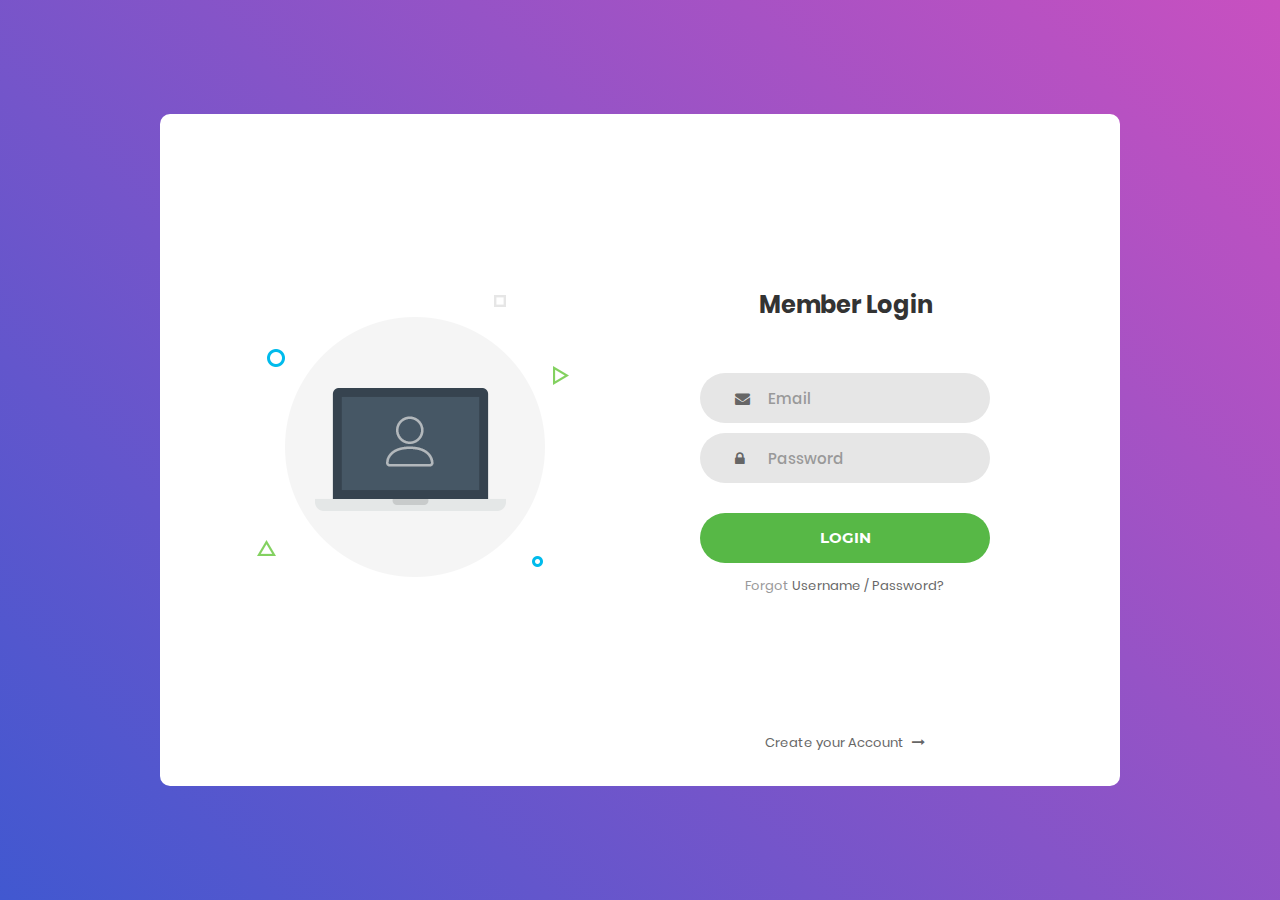
<file: index.html>
<!DOCTYPE html>
<html lang="en">
<head>
	<title>Login V1</title>
	<meta charset="UTF-8">
	<meta name="viewport" content="width=device-width, initial-scale=1">
<!--===============================================================================================-->	
	<link rel="icon" type="image/png" href="images/icons/favicon.ico"/>
<!--===============================================================================================-->
	<link rel="stylesheet" type="text/css" href="vendor/bootstrap/css/bootstrap.min.css">
<!--===============================================================================================-->
	<link rel="stylesheet" type="text/css" href="fonts/font-awesome-4.7.0/css/font-awesome.min.css">
<!--===============================================================================================-->
	<link rel="stylesheet" type="text/css" href="vendor/animate/animate.css">
<!--===============================================================================================-->	
	<link rel="stylesheet" type="text/css" href="vendor/css-hamburgers/hamburgers.min.css">
<!--===============================================================================================-->
	<link rel="stylesheet" type="text/css" href="vendor/select2/select2.min.css">
<!--===============================================================================================-->
	<link rel="stylesheet" type="text/css" href="css/util.css">
	<link rel="stylesheet" type="text/css" href="css/main.css">
<!--===============================================================================================-->
</head>
<body>

	<div class="limiter">
		<div class="container-login100">
			<div class="wrap-login100">
				<div class="login100-pic js-tilt" data-tilt>
					<img src="images/img-01.png" alt="IMG">
				</div>

				<form class="login100-form validate-form">
					<span class="login100-form-title">
						Member Login
					</span>

					<div class="wrap-input100 validate-input" data-validate = "Valid email is required: ex@abc.xyz">
						<input class="input100" type="text" name="email" placeholder="Email">
						<span class="focus-input100"></span>
						<span class="symbol-input100">
							<i class="fa fa-envelope" aria-hidden="true"></i>
						</span>
					</div>

					<div class="wrap-input100 validate-input" data-validate = "Password is required">
						<input class="input100" type="password" name="pass" placeholder="Password">
						<span class="focus-input100"></span>
						<span class="symbol-input100">
							<i class="fa fa-lock" aria-hidden="true"></i>
						</span>
					</div>
					
					<div class="container-login100-form-btn">
						<button class="login100-form-btn">
							Login
						</button>
					</div>

					<div class="text-center p-t-12">
						<span class="txt1">
							Forgot
						</span>
						<a class="txt2" href="#">
							Username / Password?
						</a>
					</div>

					<div class="text-center p-t-136">
						<a class="txt2" href="register.html">
							Create your Account
							<i class="fa fa-long-arrow-right m-l-5" aria-hidden="true"></i>
						</a>
					</div>
				</form>
			</div>
		</div>
	</div>



<!--===============================================================================================-->	
	<script src="vendor/jquery/jquery-3.2.1.min.js"></script>
<!--===============================================================================================-->
	<script src="vendor/bootstrap/js/popper.js"></script>
	<script src="vendor/bootstrap/js/bootstrap.min.js"></script>
<!--===============================================================================================-->
	<script src="vendor/select2/select2.min.js"></script>
<!--===============================================================================================-->
	<script src="vendor/tilt/tilt.jquery.min.js"></script>
	<script >
		$('.js-tilt').tilt({
			scale: 1.1
		})
	</script>
<!--===============================================================================================-->
	<script src="js/main.js"></script>

</body>
</html>
</file>
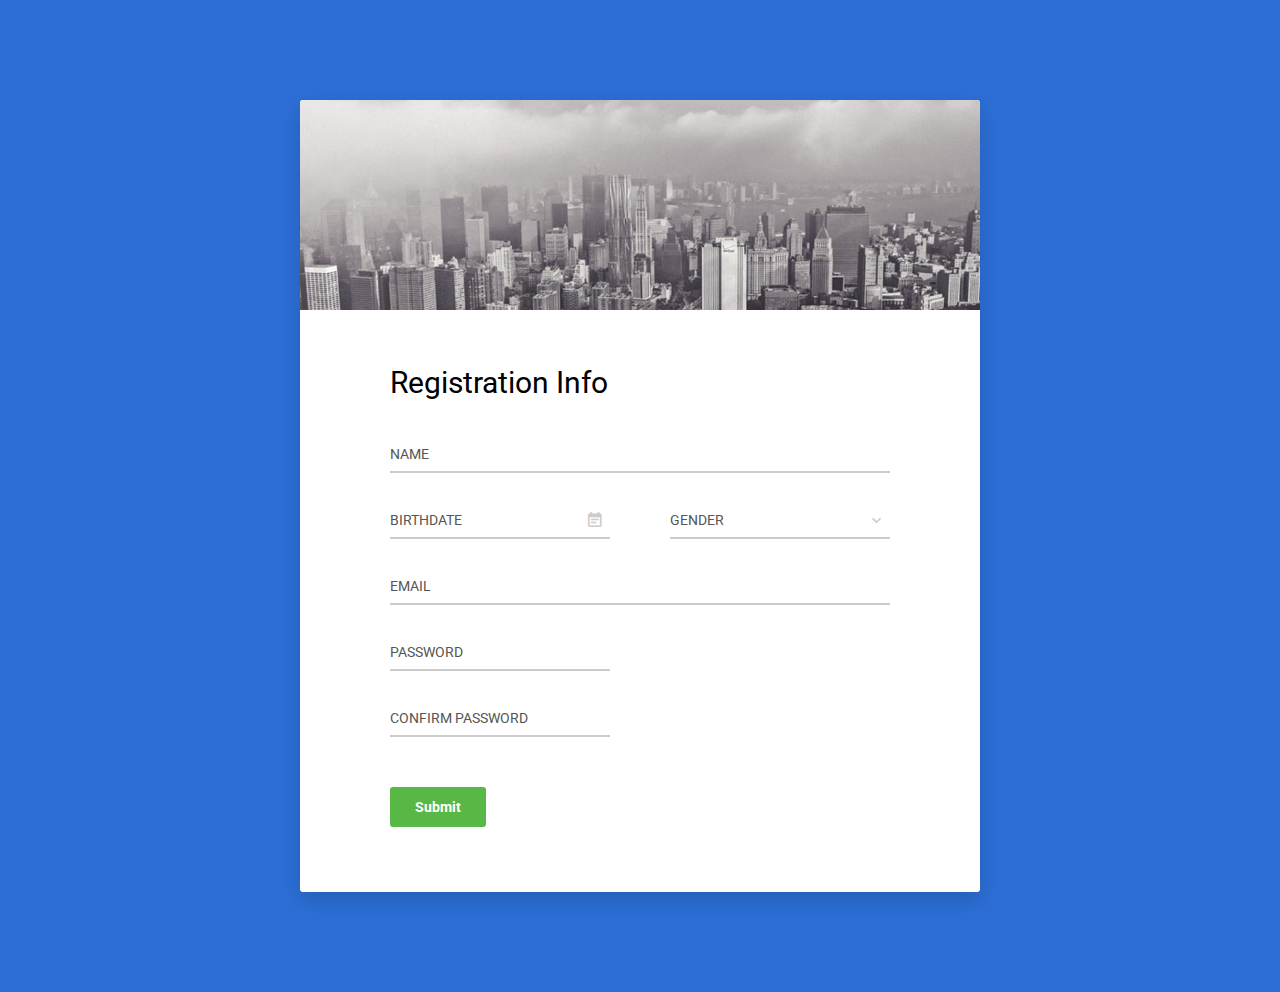
<file: register.html>
<!DOCTYPE html>
<html lang="en">

<head>
    <!-- Required meta tags-->
    <meta charset="UTF-8">
    <meta name="viewport" content="width=device-width, initial-scale=1, shrink-to-fit=no">
    <meta name="description" content="Colorlib Templates">
    <meta name="author" content="Colorlib">
    <meta name="keywords" content="Colorlib Templates">

    <!-- Title Page-->
    <title>Au Register Forms by Colorlib</title>

    <!-- Icons font CSS-->
    <link href="vendor/mdi-font/css/material-design-iconic-font.min.css" rel="stylesheet" media="all">
    <link href="vendor/font-awesome-4.7/css/font-awesome.min.css" rel="stylesheet" media="all">
    <!-- Font special for pages-->
    <link href="https://fonts.googleapis.com/css?family=Roboto:100,100i,300,300i,400,400i,500,500i,700,700i,900,900i" rel="stylesheet">

    <!-- Vendor CSS-->
    <link href="vendor/select2/select1.min.css" rel="stylesheet" media="all">
    <link href="vendor/datepicker/daterangepicker.css" rel="stylesheet" media="all">

    <!-- Main CSS-->
    <link href="css/main.css" rel="stylesheet" media="all">
</head>

<body>
    <div class="page-wrapper bg-blue p-t-100 p-b-100 font-robo">
        <div class="wrapper wrapper--w680">
            <div class="card card-1">
                <div class="card-heading"></div>
                <div class="card-body">
                    <h2 class="title">Registration Info</h2>
                    <form method="POST">
                        <div class="input-group">
                            <input class="input--style-1" type="text" placeholder="NAME" name="name">
                        </div>
                        <div class="row row-space">
                            <div class="col-2">
                                <div class="input-group">
                                    <input class="input--style-1 js-datepicker" type="text" placeholder="BIRTHDATE" name="birthday">
                                    <i class="zmdi zmdi-calendar-note input-icon js-btn-calendar"></i>
                                </div>
                            </div>
                            <div class="col-2">
                                <div class="input-group">
                                    <div class="rs-select2 js-select-simple select--no-search">
                                        <select name="gender">
                                            <option disabled="disabled" selected="selected">GENDER</option>
                                            <option>Male</option>
                                            <option>Female</option>
                                            <option>Other</option>
                                        </select>
                                        <div class="select-dropdown"></div>
                                    </div>
                                </div>
                            </div>
                        </div>
                        <div class="input-group">
                            <input class="input--style-1" type="text" placeholder="EMAIL" name="email">
                        </div>
                        <div class="row row-space">
                            <div class="col-2">
                                <div class="input-group">
                                    <input class="input--style-1" type="text" placeholder="PASSWORD" name="password">
                                </div>
                            </div>
                        </div>
                        <div class="row row-space">
                            <div class="col-2">
                                <div class="input-group">
                                    <input class="input--style-1" type="text" placeholder="CONFIRM PASSWORD" name="confirm-password">
                                </div>
                            </div>
                        </div>
                        <div class="p-t-20">
                            <button class="btn btn--radius btn--green" type="submit">Submit</button>
                        </div>
                    </form>
                </div>
            </div>
        </div>
    </div>

    <!-- Jquery JS-->
    <script src="vendor/jquery/jquery.min.js"></script>
    <!-- Vendor JS-->
    <script src="vendor/select2/select2.min.js"></script>
    <script src="vendor/datepicker/moment.min.js"></script>
    <script src="vendor/datepicker/daterangepicker.js"></script>

    <!-- Main JS-->
    <script src="js/global.js"></script>

</body><!-- This templates was made by Colorlib (https://colorlib.com) -->

</html>
<!-- end document-->
</file>
<file: css/util.css>
/*[ FONT SIZE ]
///////////////////////////////////////////////////////////
*/
.fs-1 {font-size: 1px;}
.fs-2 {font-size: 2px;}
.fs-3 {font-size: 3px;}
.fs-4 {font-size: 4px;}
.fs-5 {font-size: 5px;}
.fs-6 {font-size: 6px;}
.fs-7 {font-size: 7px;}
.fs-8 {font-size: 8px;}
.fs-9 {font-size: 9px;}
.fs-10 {font-size: 10px;}
.fs-11 {font-size: 11px;}
.fs-12 {font-size: 12px;}
.fs-13 {font-size: 13px;}
.fs-14 {font-size: 14px;}
.fs-15 {font-size: 15px;}
.fs-16 {font-size: 16px;}
.fs-17 {font-size: 17px;}
.fs-18 {font-size: 18px;}
.fs-19 {font-size: 19px;}
.fs-20 {font-size: 20px;}
.fs-21 {font-size: 21px;}
.fs-22 {font-size: 22px;}
.fs-23 {font-size: 23px;}
.fs-24 {font-size: 24px;}
.fs-25 {font-size: 25px;}
.fs-26 {font-size: 26px;}
.fs-27 {font-size: 27px;}
.fs-28 {font-size: 28px;}
.fs-29 {font-size: 29px;}
.fs-30 {font-size: 30px;}
.fs-31 {font-size: 31px;}
.fs-32 {font-size: 32px;}
.fs-33 {font-size: 33px;}
.fs-34 {font-size: 34px;}
.fs-35 {font-size: 35px;}
.fs-36 {font-size: 36px;}
.fs-37 {font-size: 37px;}
.fs-38 {font-size: 38px;}
.fs-39 {font-size: 39px;}
.fs-40 {font-size: 40px;}
.fs-41 {font-size: 41px;}
.fs-42 {font-size: 42px;}
.fs-43 {font-size: 43px;}
.fs-44 {font-size: 44px;}
.fs-45 {font-size: 45px;}
.fs-46 {font-size: 46px;}
.fs-47 {font-size: 47px;}
.fs-48 {font-size: 48px;}
.fs-49 {font-size: 49px;}
.fs-50 {font-size: 50px;}
.fs-51 {font-size: 51px;}
.fs-52 {font-size: 52px;}
.fs-53 {font-size: 53px;}
.fs-54 {font-size: 54px;}
.fs-55 {font-size: 55px;}
.fs-56 {font-size: 56px;}
.fs-57 {font-size: 57px;}
.fs-58 {font-size: 58px;}
.fs-59 {font-size: 59px;}
.fs-60 {font-size: 60px;}
.fs-61 {font-size: 61px;}
.fs-62 {font-size: 62px;}
.fs-63 {font-size: 63px;}
.fs-64 {font-size: 64px;}
.fs-65 {font-size: 65px;}
.fs-66 {font-size: 66px;}
.fs-67 {font-size: 67px;}
.fs-68 {font-size: 68px;}
.fs-69 {font-size: 69px;}
.fs-70 {font-size: 70px;}
.fs-71 {font-size: 71px;}
.fs-72 {font-size: 72px;}
.fs-73 {font-size: 73px;}
.fs-74 {font-size: 74px;}
.fs-75 {font-size: 75px;}
.fs-76 {font-size: 76px;}
.fs-77 {font-size: 77px;}
.fs-78 {font-size: 78px;}
.fs-79 {font-size: 79px;}
.fs-80 {font-size: 80px;}
.fs-81 {font-size: 81px;}
.fs-82 {font-size: 82px;}
.fs-83 {font-size: 83px;}
.fs-84 {font-size: 84px;}
.fs-85 {font-size: 85px;}
.fs-86 {font-size: 86px;}
.fs-87 {font-size: 87px;}
.fs-88 {font-size: 88px;}
.fs-89 {font-size: 89px;}
.fs-90 {font-size: 90px;}
.fs-91 {font-size: 91px;}
.fs-92 {font-size: 92px;}
.fs-93 {font-size: 93px;}
.fs-94 {font-size: 94px;}
.fs-95 {font-size: 95px;}
.fs-96 {font-size: 96px;}
.fs-97 {font-size: 97px;}
.fs-98 {font-size: 98px;}
.fs-99 {font-size: 99px;}
.fs-100 {font-size: 100px;}
.fs-101 {font-size: 101px;}
.fs-102 {font-size: 102px;}
.fs-103 {font-size: 103px;}
.fs-104 {font-size: 104px;}
.fs-105 {font-size: 105px;}
.fs-106 {font-size: 106px;}
.fs-107 {font-size: 107px;}
.fs-108 {font-size: 108px;}
.fs-109 {font-size: 109px;}
.fs-110 {font-size: 110px;}
.fs-111 {font-size: 111px;}
.fs-112 {font-size: 112px;}
.fs-113 {font-size: 113px;}
.fs-114 {font-size: 114px;}
.fs-115 {font-size: 115px;}
.fs-116 {font-size: 116px;}
.fs-117 {font-size: 117px;}
.fs-118 {font-size: 118px;}
.fs-119 {font-size: 119px;}
.fs-120 {font-size: 120px;}
.fs-121 {font-size: 121px;}
.fs-122 {font-size: 122px;}
.fs-123 {font-size: 123px;}
.fs-124 {font-size: 124px;}
.fs-125 {font-size: 125px;}
.fs-126 {font-size: 126px;}
.fs-127 {font-size: 127px;}
.fs-128 {font-size: 128px;}
.fs-129 {font-size: 129px;}
.fs-130 {font-size: 130px;}
.fs-131 {font-size: 131px;}
.fs-132 {font-size: 132px;}
.fs-133 {font-size: 133px;}
.fs-134 {font-size: 134px;}
.fs-135 {font-size: 135px;}
.fs-136 {font-size: 136px;}
.fs-137 {font-size: 137px;}
.fs-138 {font-size: 138px;}
.fs-139 {font-size: 139px;}
.fs-140 {font-size: 140px;}
.fs-141 {font-size: 141px;}
.fs-142 {font-size: 142px;}
.fs-143 {font-size: 143px;}
.fs-144 {font-size: 144px;}
.fs-145 {font-size: 145px;}
.fs-146 {font-size: 146px;}
.fs-147 {font-size: 147px;}
.fs-148 {font-size: 148px;}
.fs-149 {font-size: 149px;}
.fs-150 {font-size: 150px;}
.fs-151 {font-size: 151px;}
.fs-152 {font-size: 152px;}
.fs-153 {font-size: 153px;}
.fs-154 {font-size: 154px;}
.fs-155 {font-size: 155px;}
.fs-156 {font-size: 156px;}
.fs-157 {font-size: 157px;}
.fs-158 {font-size: 158px;}
.fs-159 {font-size: 159px;}
.fs-160 {font-size: 160px;}
.fs-161 {font-size: 161px;}
.fs-162 {font-size: 162px;}
.fs-163 {font-size: 163px;}
.fs-164 {font-size: 164px;}
.fs-165 {font-size: 165px;}
.fs-166 {font-size: 166px;}
.fs-167 {font-size: 167px;}
.fs-168 {font-size: 168px;}
.fs-169 {font-size: 169px;}
.fs-170 {font-size: 170px;}
.fs-171 {font-size: 171px;}
.fs-172 {font-size: 172px;}
.fs-173 {font-size: 173px;}
.fs-174 {font-size: 174px;}
.fs-175 {font-size: 175px;}
.fs-176 {font-size: 176px;}
.fs-177 {font-size: 177px;}
.fs-178 {font-size: 178px;}
.fs-179 {font-size: 179px;}
.fs-180 {font-size: 180px;}
.fs-181 {font-size: 181px;}
.fs-182 {font-size: 182px;}
.fs-183 {font-size: 183px;}
.fs-184 {font-size: 184px;}
.fs-185 {font-size: 185px;}
.fs-186 {font-size: 186px;}
.fs-187 {font-size: 187px;}
.fs-188 {font-size: 188px;}
.fs-189 {font-size: 189px;}
.fs-190 {font-size: 190px;}
.fs-191 {font-size: 191px;}
.fs-192 {font-size: 192px;}
.fs-193 {font-size: 193px;}
.fs-194 {font-size: 194px;}
.fs-195 {font-size: 195px;}
.fs-196 {font-size: 196px;}
.fs-197 {font-size: 197px;}
.fs-198 {font-size: 198px;}
.fs-199 {font-size: 199px;}
.fs-200 {font-size: 200px;}

/*[ PADDING ]
///////////////////////////////////////////////////////////
*/
.p-t-0 {padding-top: 0px;}
.p-t-1 {padding-top: 1px;}
.p-t-2 {padding-top: 2px;}
.p-t-3 {padding-top: 3px;}
.p-t-4 {padding-top: 4px;}
.p-t-5 {padding-top: 5px;}
.p-t-6 {padding-top: 6px;}
.p-t-7 {padding-top: 7px;}
.p-t-8 {padding-top: 8px;}
.p-t-9 {padding-top: 9px;}
.p-t-10 {padding-top: 10px;}
.p-t-11 {padding-top: 11px;}
.p-t-12 {padding-top: 12px;}
.p-t-13 {padding-top: 13px;}
.p-t-14 {padding-top: 14px;}
.p-t-15 {padding-top: 15px;}
.p-t-16 {padding-top: 16px;}
.p-t-17 {padding-top: 17px;}
.p-t-18 {padding-top: 18px;}
.p-t-19 {padding-top: 19px;}
.p-t-20 {padding-top: 20px;}
.p-t-21 {padding-top: 21px;}
.p-t-22 {padding-top: 22px;}
.p-t-23 {padding-top: 23px;}
.p-t-24 {padding-top: 24px;}
.p-t-25 {padding-top: 25px;}
.p-t-26 {padding-top: 26px;}
.p-t-27 {padding-top: 27px;}
.p-t-28 {padding-top: 28px;}
.p-t-29 {padding-top: 29px;}
.p-t-30 {padding-top: 30px;}
.p-t-31 {padding-top: 31px;}
.p-t-32 {padding-top: 32px;}
.p-t-33 {padding-top: 33px;}
.p-t-34 {padding-top: 34px;}
.p-t-35 {padding-top: 35px;}
.p-t-36 {padding-top: 36px;}
.p-t-37 {padding-top: 37px;}
.p-t-38 {padding-top: 38px;}
.p-t-39 {padding-top: 39px;}
.p-t-40 {padding-top: 40px;}
.p-t-41 {padding-top: 41px;}
.p-t-42 {padding-top: 42px;}
.p-t-43 {padding-top: 43px;}
.p-t-44 {padding-top: 44px;}
.p-t-45 {padding-top: 45px;}
.p-t-46 {padding-top: 46px;}
.p-t-47 {padding-top: 47px;}
.p-t-48 {padding-top: 48px;}
.p-t-49 {padding-top: 49px;}
.p-t-50 {padding-top: 50px;}
.p-t-51 {padding-top: 51px;}
.p-t-52 {padding-top: 52px;}
.p-t-53 {padding-top: 53px;}
.p-t-54 {padding-top: 54px;}
.p-t-55 {padding-top: 55px;}
.p-t-56 {padding-top: 56px;}
.p-t-57 {padding-top: 57px;}
.p-t-58 {padding-top: 58px;}
.p-t-59 {padding-top: 59px;}
.p-t-60 {padding-top: 60px;}
.p-t-61 {padding-top: 61px;}
.p-t-62 {padding-top: 62px;}
.p-t-63 {padding-top: 63px;}
.p-t-64 {padding-top: 64px;}
.p-t-65 {padding-top: 65px;}
.p-t-66 {padding-top: 66px;}
.p-t-67 {padding-top: 67px;}
.p-t-68 {padding-top: 68px;}
.p-t-69 {padding-top: 69px;}
.p-t-70 {padding-top: 70px;}
.p-t-71 {padding-top: 71px;}
.p-t-72 {padding-top: 72px;}
.p-t-73 {padding-top: 73px;}
.p-t-74 {padding-top: 74px;}
.p-t-75 {padding-top: 75px;}
.p-t-76 {padding-top: 76px;}
.p-t-77 {padding-top: 77px;}
.p-t-78 {padding-top: 78px;}
.p-t-79 {padding-top: 79px;}
.p-t-80 {padding-top: 80px;}
.p-t-81 {padding-top: 81px;}
.p-t-82 {padding-top: 82px;}
.p-t-83 {padding-top: 83px;}
.p-t-84 {padding-top: 84px;}
.p-t-85 {padding-top: 85px;}
.p-t-86 {padding-top: 86px;}
.p-t-87 {padding-top: 87px;}
.p-t-88 {padding-top: 88px;}
.p-t-89 {padding-top: 89px;}
.p-t-90 {padding-top: 90px;}
.p-t-91 {padding-top: 91px;}
.p-t-92 {padding-top: 92px;}
.p-t-93 {padding-top: 93px;}
.p-t-94 {padding-top: 94px;}
.p-t-95 {padding-top: 95px;}
.p-t-96 {padding-top: 96px;}
.p-t-97 {padding-top: 97px;}
.p-t-98 {padding-top: 98px;}
.p-t-99 {padding-top: 99px;}
.p-t-100 {padding-top: 100px;}
.p-t-101 {padding-top: 101px;}
.p-t-102 {padding-top: 102px;}
.p-t-103 {padding-top: 103px;}
.p-t-104 {padding-top: 104px;}
.p-t-105 {padding-top: 105px;}
.p-t-106 {padding-top: 106px;}
.p-t-107 {padding-top: 107px;}
.p-t-108 {padding-top: 108px;}
.p-t-109 {padding-top: 109px;}
.p-t-110 {padding-top: 110px;}
.p-t-111 {padding-top: 111px;}
.p-t-112 {padding-top: 112px;}
.p-t-113 {padding-top: 113px;}
.p-t-114 {padding-top: 114px;}
.p-t-115 {padding-top: 115px;}
.p-t-116 {padding-top: 116px;}
.p-t-117 {padding-top: 117px;}
.p-t-118 {padding-top: 118px;}
.p-t-119 {padding-top: 119px;}
.p-t-120 {padding-top: 120px;}
.p-t-121 {padding-top: 121px;}
.p-t-122 {padding-top: 122px;}
.p-t-123 {padding-top: 123px;}
.p-t-124 {padding-top: 124px;}
.p-t-125 {padding-top: 125px;}
.p-t-126 {padding-top: 126px;}
.p-t-127 {padding-top: 127px;}
.p-t-128 {padding-top: 128px;}
.p-t-129 {padding-top: 129px;}
.p-t-130 {padding-top: 130px;}
.p-t-131 {padding-top: 131px;}
.p-t-132 {padding-top: 132px;}
.p-t-133 {padding-top: 133px;}
.p-t-134 {padding-top: 134px;}
.p-t-135 {padding-top: 135px;}
.p-t-136 {padding-top: 136px;}
.p-t-137 {padding-top: 137px;}
.p-t-138 {padding-top: 138px;}
.p-t-139 {padding-top: 139px;}
.p-t-140 {padding-top: 140px;}
.p-t-141 {padding-top: 141px;}
.p-t-142 {padding-top: 142px;}
.p-t-143 {padding-top: 143px;}
.p-t-144 {padding-top: 144px;}
.p-t-145 {padding-top: 145px;}
.p-t-146 {padding-top: 146px;}
.p-t-147 {padding-top: 147px;}
.p-t-148 {padding-top: 148px;}
.p-t-149 {padding-top: 149px;}
.p-t-150 {padding-top: 150px;}
.p-t-151 {padding-top: 151px;}
.p-t-152 {padding-top: 152px;}
.p-t-153 {padding-top: 153px;}
.p-t-154 {padding-top: 154px;}
.p-t-155 {padding-top: 155px;}
.p-t-156 {padding-top: 156px;}
.p-t-157 {padding-top: 157px;}
.p-t-158 {padding-top: 158px;}
.p-t-159 {padding-top: 159px;}
.p-t-160 {padding-top: 160px;}
.p-t-161 {padding-top: 161px;}
.p-t-162 {padding-top: 162px;}
.p-t-163 {padding-top: 163px;}
.p-t-164 {padding-top: 164px;}
.p-t-165 {padding-top: 165px;}
.p-t-166 {padding-top: 166px;}
.p-t-167 {padding-top: 167px;}
.p-t-168 {padding-top: 168px;}
.p-t-169 {padding-top: 169px;}
.p-t-170 {padding-top: 170px;}
.p-t-171 {padding-top: 171px;}
.p-t-172 {padding-top: 172px;}
.p-t-173 {padding-top: 173px;}
.p-t-174 {padding-top: 174px;}
.p-t-175 {padding-top: 175px;}
.p-t-176 {padding-top: 176px;}
.p-t-177 {padding-top: 177px;}
.p-t-178 {padding-top: 178px;}
.p-t-179 {padding-top: 179px;}
.p-t-180 {padding-top: 180px;}
.p-t-181 {padding-top: 181px;}
.p-t-182 {padding-top: 182px;}
.p-t-183 {padding-top: 183px;}
.p-t-184 {padding-top: 184px;}
.p-t-185 {padding-top: 185px;}
.p-t-186 {padding-top: 186px;}
.p-t-187 {padding-top: 187px;}
.p-t-188 {padding-top: 188px;}
.p-t-189 {padding-top: 189px;}
.p-t-190 {padding-top: 190px;}
.p-t-191 {padding-top: 191px;}
.p-t-192 {padding-top: 192px;}
.p-t-193 {padding-top: 193px;}
.p-t-194 {padding-top: 194px;}
.p-t-195 {padding-top: 195px;}
.p-t-196 {padding-top: 196px;}
.p-t-197 {padding-top: 197px;}
.p-t-198 {padding-top: 198px;}
.p-t-199 {padding-top: 199px;}
.p-t-200 {padding-top: 200px;}
.p-t-201 {padding-top: 201px;}
.p-t-202 {padding-top: 202px;}
.p-t-203 {padding-top: 203px;}
.p-t-204 {padding-top: 204px;}
.p-t-205 {padding-top: 205px;}
.p-t-206 {padding-top: 206px;}
.p-t-207 {padding-top: 207px;}
.p-t-208 {padding-top: 208px;}
.p-t-209 {padding-top: 209px;}
.p-t-210 {padding-top: 210px;}
.p-t-211 {padding-top: 211px;}
.p-t-212 {padding-top: 212px;}
.p-t-213 {padding-top: 213px;}
.p-t-214 {padding-top: 214px;}
.p-t-215 {padding-top: 215px;}
.p-t-216 {padding-top: 216px;}
.p-t-217 {padding-top: 217px;}
.p-t-218 {padding-top: 218px;}
.p-t-219 {padding-top: 219px;}
.p-t-220 {padding-top: 220px;}
.p-t-221 {padding-top: 221px;}
.p-t-222 {padding-top: 222px;}
.p-t-223 {padding-top: 223px;}
.p-t-224 {padding-top: 224px;}
.p-t-225 {padding-top: 225px;}
.p-t-226 {padding-top: 226px;}
.p-t-227 {padding-top: 227px;}
.p-t-228 {padding-top: 228px;}
.p-t-229 {padding-top: 229px;}
.p-t-230 {padding-top: 230px;}
.p-t-231 {padding-top: 231px;}
.p-t-232 {padding-top: 232px;}
.p-t-233 {padding-top: 233px;}
.p-t-234 {padding-top: 234px;}
.p-t-235 {padding-top: 235px;}
.p-t-236 {padding-top: 236px;}
.p-t-237 {padding-top: 237px;}
.p-t-238 {padding-top: 238px;}
.p-t-239 {padding-top: 239px;}
.p-t-240 {padding-top: 240px;}
.p-t-241 {padding-top: 241px;}
.p-t-242 {padding-top: 242px;}
.p-t-243 {padding-top: 243px;}
.p-t-244 {padding-top: 244px;}
.p-t-245 {padding-top: 245px;}
.p-t-246 {padding-top: 246px;}
.p-t-247 {padding-top: 247px;}
.p-t-248 {padding-top: 248px;}
.p-t-249 {padding-top: 249px;}
.p-t-250 {padding-top: 250px;}
.p-b-0 {padding-bottom: 0px;}
.p-b-1 {padding-bottom: 1px;}
.p-b-2 {padding-bottom: 2px;}
.p-b-3 {padding-bottom: 3px;}
.p-b-4 {padding-bottom: 4px;}
.p-b-5 {padding-bottom: 5px;}
.p-b-6 {padding-bottom: 6px;}
.p-b-7 {padding-bottom: 7px;}
.p-b-8 {padding-bottom: 8px;}
.p-b-9 {padding-bottom: 9px;}
.p-b-10 {padding-bottom: 10px;}
.p-b-11 {padding-bottom: 11px;}
.p-b-12 {padding-bottom: 12px;}
.p-b-13 {padding-bottom: 13px;}
.p-b-14 {padding-bottom: 14px;}
.p-b-15 {padding-bottom: 15px;}
.p-b-16 {padding-bottom: 16px;}
.p-b-17 {padding-bottom: 17px;}
.p-b-18 {padding-bottom: 18px;}
.p-b-19 {padding-bottom: 19px;}
.p-b-20 {padding-bottom: 20px;}
.p-b-21 {padding-bottom: 21px;}
.p-b-22 {padding-bottom: 22px;}
.p-b-23 {padding-bottom: 23px;}
.p-b-24 {padding-bottom: 24px;}
.p-b-25 {padding-bottom: 25px;}
.p-b-26 {padding-bottom: 26px;}
.p-b-27 {padding-bottom: 27px;}
.p-b-28 {padding-bottom: 28px;}
.p-b-29 {padding-bottom: 29px;}
.p-b-30 {padding-bottom: 30px;}
.p-b-31 {padding-bottom: 31px;}
.p-b-32 {padding-bottom: 32px;}
.p-b-33 {padding-bottom: 33px;}
.p-b-34 {padding-bottom: 34px;}
.p-b-35 {padding-bottom: 35px;}
.p-b-36 {padding-bottom: 36px;}
.p-b-37 {padding-bottom: 37px;}
.p-b-38 {padding-bottom: 38px;}
.p-b-39 {padding-bottom: 39px;}
.p-b-40 {padding-bottom: 40px;}
.p-b-41 {padding-bottom: 41px;}
.p-b-42 {padding-bottom: 42px;}
.p-b-43 {padding-bottom: 43px;}
.p-b-44 {padding-bottom: 44px;}
.p-b-45 {padding-bottom: 45px;}
.p-b-46 {padding-bottom: 46px;}
.p-b-47 {padding-bottom: 47px;}
.p-b-48 {padding-bottom: 48px;}
.p-b-49 {padding-bottom: 49px;}
.p-b-50 {padding-bottom: 50px;}
.p-b-51 {padding-bottom: 51px;}
.p-b-52 {padding-bottom: 52px;}
.p-b-53 {padding-bottom: 53px;}
.p-b-54 {padding-bottom: 54px;}
.p-b-55 {padding-bottom: 55px;}
.p-b-56 {padding-bottom: 56px;}
.p-b-57 {padding-bottom: 57px;}
.p-b-58 {padding-bottom: 58px;}
.p-b-59 {padding-bottom: 59px;}
.p-b-60 {padding-bottom: 60px;}
.p-b-61 {padding-bottom: 61px;}
.p-b-62 {padding-bottom: 62px;}
.p-b-63 {padding-bottom: 63px;}
.p-b-64 {padding-bottom: 64px;}
.p-b-65 {padding-bottom: 65px;}
.p-b-66 {padding-bottom: 66px;}
.p-b-67 {padding-bottom: 67px;}
.p-b-68 {padding-bottom: 68px;}
.p-b-69 {padding-bottom: 69px;}
.p-b-70 {padding-bottom: 70px;}
.p-b-71 {padding-bottom: 71px;}
.p-b-72 {padding-bottom: 72px;}
.p-b-73 {padding-bottom: 73px;}
.p-b-74 {padding-bottom: 74px;}
.p-b-75 {padding-bottom: 75px;}
.p-b-76 {padding-bottom: 76px;}
.p-b-77 {padding-bottom: 77px;}
.p-b-78 {padding-bottom: 78px;}
.p-b-79 {padding-bottom: 79px;}
.p-b-80 {padding-bottom: 80px;}
.p-b-81 {padding-bottom: 81px;}
.p-b-82 {padding-bottom: 82px;}
.p-b-83 {padding-bottom: 83px;}
.p-b-84 {padding-bottom: 84px;}
.p-b-85 {padding-bottom: 85px;}
.p-b-86 {padding-bottom: 86px;}
.p-b-87 {padding-bottom: 87px;}
.p-b-88 {padding-bottom: 88px;}
.p-b-89 {padding-bottom: 89px;}
.p-b-90 {padding-bottom: 90px;}
.p-b-91 {padding-bottom: 91px;}
.p-b-92 {padding-bottom: 92px;}
.p-b-93 {padding-bottom: 93px;}
.p-b-94 {padding-bottom: 94px;}
.p-b-95 {padding-bottom: 95px;}
.p-b-96 {padding-bottom: 96px;}
.p-b-97 {padding-bottom: 97px;}
.p-b-98 {padding-bottom: 98px;}
.p-b-99 {padding-bottom: 99px;}
.p-b-100 {padding-bottom: 100px;}
.p-b-101 {padding-bottom: 101px;}
.p-b-102 {padding-bottom: 102px;}
.p-b-103 {padding-bottom: 103px;}
.p-b-104 {padding-bottom: 104px;}
.p-b-105 {padding-bottom: 105px;}
.p-b-106 {padding-bottom: 106px;}
.p-b-107 {padding-bottom: 107px;}
.p-b-108 {padding-bottom: 108px;}
.p-b-109 {padding-bottom: 109px;}
.p-b-110 {padding-bottom: 110px;}
.p-b-111 {padding-bottom: 111px;}
.p-b-112 {padding-bottom: 112px;}
.p-b-113 {padding-bottom: 113px;}
.p-b-114 {padding-bottom: 114px;}
.p-b-115 {padding-bottom: 115px;}
.p-b-116 {padding-bottom: 116px;}
.p-b-117 {padding-bottom: 117px;}
.p-b-118 {padding-bottom: 118px;}
.p-b-119 {padding-bottom: 119px;}
.p-b-120 {padding-bottom: 120px;}
.p-b-121 {padding-bottom: 121px;}
.p-b-122 {padding-bottom: 122px;}
.p-b-123 {padding-bottom: 123px;}
.p-b-124 {padding-bottom: 124px;}
.p-b-125 {padding-bottom: 125px;}
.p-b-126 {padding-bottom: 126px;}
.p-b-127 {padding-bottom: 127px;}
.p-b-128 {padding-bottom: 128px;}
.p-b-129 {padding-bottom: 129px;}
.p-b-130 {padding-bottom: 130px;}
.p-b-131 {padding-bottom: 131px;}
.p-b-132 {padding-bottom: 132px;}
.p-b-133 {padding-bottom: 133px;}
.p-b-134 {padding-bottom: 134px;}
.p-b-135 {padding-bottom: 135px;}
.p-b-136 {padding-bottom: 136px;}
.p-b-137 {padding-bottom: 137px;}
.p-b-138 {padding-bottom: 138px;}
.p-b-139 {padding-bottom: 139px;}
.p-b-140 {padding-bottom: 140px;}
.p-b-141 {padding-bottom: 141px;}
.p-b-142 {padding-bottom: 142px;}
.p-b-143 {padding-bottom: 143px;}
.p-b-144 {padding-bottom: 144px;}
.p-b-145 {padding-bottom: 145px;}
.p-b-146 {padding-bottom: 146px;}
.p-b-147 {padding-bottom: 147px;}
.p-b-148 {padding-bottom: 148px;}
.p-b-149 {padding-bottom: 149px;}
.p-b-150 {padding-bottom: 150px;}
.p-b-151 {padding-bottom: 151px;}
.p-b-152 {padding-bottom: 152px;}
.p-b-153 {padding-bottom: 153px;}
.p-b-154 {padding-bottom: 154px;}
.p-b-155 {padding-bottom: 155px;}
.p-b-156 {padding-bottom: 156px;}
.p-b-157 {padding-bottom: 157px;}
.p-b-158 {padding-bottom: 158px;}
.p-b-159 {padding-bottom: 159px;}
.p-b-160 {padding-bottom: 160px;}
.p-b-161 {padding-bottom: 161px;}
.p-b-162 {padding-bottom: 162px;}
.p-b-163 {padding-bottom: 163px;}
.p-b-164 {padding-bottom: 164px;}
.p-b-165 {padding-bottom: 165px;}
.p-b-166 {padding-bottom: 166px;}
.p-b-167 {padding-bottom: 167px;}
.p-b-168 {padding-bottom: 168px;}
.p-b-169 {padding-bottom: 169px;}
.p-b-170 {padding-bottom: 170px;}
.p-b-171 {padding-bottom: 171px;}
.p-b-172 {padding-bottom: 172px;}
.p-b-173 {padding-bottom: 173px;}
.p-b-174 {padding-bottom: 174px;}
.p-b-175 {padding-bottom: 175px;}
.p-b-176 {padding-bottom: 176px;}
.p-b-177 {padding-bottom: 177px;}
.p-b-178 {padding-bottom: 178px;}
.p-b-179 {padding-bottom: 179px;}
.p-b-180 {padding-bottom: 180px;}
.p-b-181 {padding-bottom: 181px;}
.p-b-182 {padding-bottom: 182px;}
.p-b-183 {padding-bottom: 183px;}
.p-b-184 {padding-bottom: 184px;}
.p-b-185 {padding-bottom: 185px;}
.p-b-186 {padding-bottom: 186px;}
.p-b-187 {padding-bottom: 187px;}
.p-b-188 {padding-bottom: 188px;}
.p-b-189 {padding-bottom: 189px;}
.p-b-190 {padding-bottom: 190px;}
.p-b-191 {padding-bottom: 191px;}
.p-b-192 {padding-bottom: 192px;}
.p-b-193 {padding-bottom: 193px;}
.p-b-194 {padding-bottom: 194px;}
.p-b-195 {padding-bottom: 195px;}
.p-b-196 {padding-bottom: 196px;}
.p-b-197 {padding-bottom: 197px;}
.p-b-198 {padding-bottom: 198px;}
.p-b-199 {padding-bottom: 199px;}
.p-b-200 {padding-bottom: 200px;}
.p-b-201 {padding-bottom: 201px;}
.p-b-202 {padding-bottom: 202px;}
.p-b-203 {padding-bottom: 203px;}
.p-b-204 {padding-bottom: 204px;}
.p-b-205 {padding-bottom: 205px;}
.p-b-206 {padding-bottom: 206px;}
.p-b-207 {padding-bottom: 207px;}
.p-b-208 {padding-bottom: 208px;}
.p-b-209 {padding-bottom: 209px;}
.p-b-210 {padding-bottom: 210px;}
.p-b-211 {padding-bottom: 211px;}
.p-b-212 {padding-bottom: 212px;}
.p-b-213 {padding-bottom: 213px;}
.p-b-214 {padding-bottom: 214px;}
.p-b-215 {padding-bottom: 215px;}
.p-b-216 {padding-bottom: 216px;}
.p-b-217 {padding-bottom: 217px;}
.p-b-218 {padding-bottom: 218px;}
.p-b-219 {padding-bottom: 219px;}
.p-b-220 {padding-bottom: 220px;}
.p-b-221 {padding-bottom: 221px;}
.p-b-222 {padding-bottom: 222px;}
.p-b-223 {padding-bottom: 223px;}
.p-b-224 {padding-bottom: 224px;}
.p-b-225 {padding-bottom: 225px;}
.p-b-226 {padding-bottom: 226px;}
.p-b-227 {padding-bottom: 227px;}
.p-b-228 {padding-bottom: 228px;}
.p-b-229 {padding-bottom: 229px;}
.p-b-230 {padding-bottom: 230px;}
.p-b-231 {padding-bottom: 231px;}
.p-b-232 {padding-bottom: 232px;}
.p-b-233 {padding-bottom: 233px;}
.p-b-234 {padding-bottom: 234px;}
.p-b-235 {padding-bottom: 235px;}
.p-b-236 {padding-bottom: 236px;}
.p-b-237 {padding-bottom: 237px;}
.p-b-238 {padding-bottom: 238px;}
.p-b-239 {padding-bottom: 239px;}
.p-b-240 {padding-bottom: 240px;}
.p-b-241 {padding-bottom: 241px;}
.p-b-242 {padding-bottom: 242px;}
.p-b-243 {padding-bottom: 243px;}
.p-b-244 {padding-bottom: 244px;}
.p-b-245 {padding-bottom: 245px;}
.p-b-246 {padding-bottom: 246px;}
.p-b-247 {padding-bottom: 247px;}
.p-b-248 {padding-bottom: 248px;}
.p-b-249 {padding-bottom: 249px;}
.p-b-250 {padding-bottom: 250px;}
.p-l-0 {padding-left: 0px;}
.p-l-1 {padding-left: 1px;}
.p-l-2 {padding-left: 2px;}
.p-l-3 {padding-left: 3px;}
.p-l-4 {padding-left: 4px;}
.p-l-5 {padding-left: 5px;}
.p-l-6 {padding-left: 6px;}
.p-l-7 {padding-left: 7px;}
.p-l-8 {padding-left: 8px;}
.p-l-9 {padding-left: 9px;}
.p-l-10 {padding-left: 10px;}
.p-l-11 {padding-left: 11px;}
.p-l-12 {padding-left: 12px;}
.p-l-13 {padding-left: 13px;}
.p-l-14 {padding-left: 14px;}
.p-l-15 {padding-left: 15px;}
.p-l-16 {padding-left: 16px;}
.p-l-17 {padding-left: 17px;}
.p-l-18 {padding-left: 18px;}
.p-l-19 {padding-left: 19px;}
.p-l-20 {padding-left: 20px;}
.p-l-21 {padding-left: 21px;}
.p-l-22 {padding-left: 22px;}
.p-l-23 {padding-left: 23px;}
.p-l-24 {padding-left: 24px;}
.p-l-25 {padding-left: 25px;}
.p-l-26 {padding-left: 26px;}
.p-l-27 {padding-left: 27px;}
.p-l-28 {padding-left: 28px;}
.p-l-29 {padding-left: 29px;}
.p-l-30 {padding-left: 30px;}
.p-l-31 {padding-left: 31px;}
.p-l-32 {padding-left: 32px;}
.p-l-33 {padding-left: 33px;}
.p-l-34 {padding-left: 34px;}
.p-l-35 {padding-left: 35px;}
.p-l-36 {padding-left: 36px;}
.p-l-37 {padding-left: 37px;}
.p-l-38 {padding-left: 38px;}
.p-l-39 {padding-left: 39px;}
.p-l-40 {padding-left: 40px;}
.p-l-41 {padding-left: 41px;}
.p-l-42 {padding-left: 42px;}
.p-l-43 {padding-left: 43px;}
.p-l-44 {padding-left: 44px;}
.p-l-45 {padding-left: 45px;}
.p-l-46 {padding-left: 46px;}
.p-l-47 {padding-left: 47px;}
.p-l-48 {padding-left: 48px;}
.p-l-49 {padding-left: 49px;}
.p-l-50 {padding-left: 50px;}
.p-l-51 {padding-left: 51px;}
.p-l-52 {padding-left: 52px;}
.p-l-53 {padding-left: 53px;}
.p-l-54 {padding-left: 54px;}
.p-l-55 {padding-left: 55px;}
.p-l-56 {padding-left: 56px;}
.p-l-57 {padding-left: 57px;}
.p-l-58 {padding-left: 58px;}
.p-l-59 {padding-left: 59px;}
.p-l-60 {padding-left: 60px;}
.p-l-61 {padding-left: 61px;}
.p-l-62 {padding-left: 62px;}
.p-l-63 {padding-left: 63px;}
.p-l-64 {padding-left: 64px;}
.p-l-65 {padding-left: 65px;}
.p-l-66 {padding-left: 66px;}
.p-l-67 {padding-left: 67px;}
.p-l-68 {padding-left: 68px;}
.p-l-69 {padding-left: 69px;}
.p-l-70 {padding-left: 70px;}
.p-l-71 {padding-left: 71px;}
.p-l-72 {padding-left: 72px;}
.p-l-73 {padding-left: 73px;}
.p-l-74 {padding-left: 74px;}
.p-l-75 {padding-left: 75px;}
.p-l-76 {padding-left: 76px;}
.p-l-77 {padding-left: 77px;}
.p-l-78 {padding-left: 78px;}
.p-l-79 {padding-left: 79px;}
.p-l-80 {padding-left: 80px;}
.p-l-81 {padding-left: 81px;}
.p-l-82 {padding-left: 82px;}
.p-l-83 {padding-left: 83px;}
.p-l-84 {padding-left: 84px;}
.p-l-85 {padding-left: 85px;}
.p-l-86 {padding-left: 86px;}
.p-l-87 {padding-left: 87px;}
.p-l-88 {padding-left: 88px;}
.p-l-89 {padding-left: 89px;}
.p-l-90 {padding-left: 90px;}
.p-l-91 {padding-left: 91px;}
.p-l-92 {padding-left: 92px;}
.p-l-93 {padding-left: 93px;}
.p-l-94 {padding-left: 94px;}
.p-l-95 {padding-left: 95px;}
.p-l-96 {padding-left: 96px;}
.p-l-97 {padding-left: 97px;}
.p-l-98 {padding-left: 98px;}
.p-l-99 {padding-left: 99px;}
.p-l-100 {padding-left: 100px;}
.p-l-101 {padding-left: 101px;}
.p-l-102 {padding-left: 102px;}
.p-l-103 {padding-left: 103px;}
.p-l-104 {padding-left: 104px;}
.p-l-105 {padding-left: 105px;}
.p-l-106 {padding-left: 106px;}
.p-l-107 {padding-left: 107px;}
.p-l-108 {padding-left: 108px;}
.p-l-109 {padding-left: 109px;}
.p-l-110 {padding-left: 110px;}
.p-l-111 {padding-left: 111px;}
.p-l-112 {padding-left: 112px;}
.p-l-113 {padding-left: 113px;}
.p-l-114 {padding-left: 114px;}
.p-l-115 {padding-left: 115px;}
.p-l-116 {padding-left: 116px;}
.p-l-117 {padding-left: 117px;}
.p-l-118 {padding-left: 118px;}
.p-l-119 {padding-left: 119px;}
.p-l-120 {padding-left: 120px;}
.p-l-121 {padding-left: 121px;}
.p-l-122 {padding-left: 122px;}
.p-l-123 {padding-left: 123px;}
.p-l-124 {padding-left: 124px;}
.p-l-125 {padding-left: 125px;}
.p-l-126 {padding-left: 126px;}
.p-l-127 {padding-left: 127px;}
.p-l-128 {padding-left: 128px;}
.p-l-129 {padding-left: 129px;}
.p-l-130 {padding-left: 130px;}
.p-l-131 {padding-left: 131px;}
.p-l-132 {padding-left: 132px;}
.p-l-133 {padding-left: 133px;}
.p-l-134 {padding-left: 134px;}
.p-l-135 {padding-left: 135px;}
.p-l-136 {padding-left: 136px;}
.p-l-137 {padding-left: 137px;}
.p-l-138 {padding-left: 138px;}
.p-l-139 {padding-left: 139px;}
.p-l-140 {padding-left: 140px;}
.p-l-141 {padding-left: 141px;}
.p-l-142 {padding-left: 142px;}
.p-l-143 {padding-left: 143px;}
.p-l-144 {padding-left: 144px;}
.p-l-145 {padding-left: 145px;}
.p-l-146 {padding-left: 146px;}
.p-l-147 {padding-left: 147px;}
.p-l-148 {padding-left: 148px;}
.p-l-149 {padding-left: 149px;}
.p-l-150 {padding-left: 150px;}
.p-l-151 {padding-left: 151px;}
.p-l-152 {padding-left: 152px;}
.p-l-153 {padding-left: 153px;}
.p-l-154 {padding-left: 154px;}
.p-l-155 {padding-left: 155px;}
.p-l-156 {padding-left: 156px;}
.p-l-157 {padding-left: 157px;}
.p-l-158 {padding-left: 158px;}
.p-l-159 {padding-left: 159px;}
.p-l-160 {padding-left: 160px;}
.p-l-161 {padding-left: 161px;}
.p-l-162 {padding-left: 162px;}
.p-l-163 {padding-left: 163px;}
.p-l-164 {padding-left: 164px;}
.p-l-165 {padding-left: 165px;}
.p-l-166 {padding-left: 166px;}
.p-l-167 {padding-left: 167px;}
.p-l-168 {padding-left: 168px;}
.p-l-169 {padding-left: 169px;}
.p-l-170 {padding-left: 170px;}
.p-l-171 {padding-left: 171px;}
.p-l-172 {padding-left: 172px;}
.p-l-173 {padding-left: 173px;}
.p-l-174 {padding-left: 174px;}
.p-l-175 {padding-left: 175px;}
.p-l-176 {padding-left: 176px;}
.p-l-177 {padding-left: 177px;}
.p-l-178 {padding-left: 178px;}
.p-l-179 {padding-left: 179px;}
.p-l-180 {padding-left: 180px;}
.p-l-181 {padding-left: 181px;}
.p-l-182 {padding-left: 182px;}
.p-l-183 {padding-left: 183px;}
.p-l-184 {padding-left: 184px;}
.p-l-185 {padding-left: 185px;}
.p-l-186 {padding-left: 186px;}
.p-l-187 {padding-left: 187px;}
.p-l-188 {padding-left: 188px;}
.p-l-189 {padding-left: 189px;}
.p-l-190 {padding-left: 190px;}
.p-l-191 {padding-left: 191px;}
.p-l-192 {padding-left: 192px;}
.p-l-193 {padding-left: 193px;}
.p-l-194 {padding-left: 194px;}
.p-l-195 {padding-left: 195px;}
.p-l-196 {padding-left: 196px;}
.p-l-197 {padding-left: 197px;}
.p-l-198 {padding-left: 198px;}
.p-l-199 {padding-left: 199px;}
.p-l-200 {padding-left: 200px;}
.p-l-201 {padding-left: 201px;}
.p-l-202 {padding-left: 202px;}
.p-l-203 {padding-left: 203px;}
.p-l-204 {padding-left: 204px;}
.p-l-205 {padding-left: 205px;}
.p-l-206 {padding-left: 206px;}
.p-l-207 {padding-left: 207px;}
.p-l-208 {padding-left: 208px;}
.p-l-209 {padding-left: 209px;}
.p-l-210 {padding-left: 210px;}
.p-l-211 {padding-left: 211px;}
.p-l-212 {padding-left: 212px;}
.p-l-213 {padding-left: 213px;}
.p-l-214 {padding-left: 214px;}
.p-l-215 {padding-left: 215px;}
.p-l-216 {padding-left: 216px;}
.p-l-217 {padding-left: 217px;}
.p-l-218 {padding-left: 218px;}
.p-l-219 {padding-left: 219px;}
.p-l-220 {padding-left: 220px;}
.p-l-221 {padding-left: 221px;}
.p-l-222 {padding-left: 222px;}
.p-l-223 {padding-left: 223px;}
.p-l-224 {padding-left: 224px;}
.p-l-225 {padding-left: 225px;}
.p-l-226 {padding-left: 226px;}
.p-l-227 {padding-left: 227px;}
.p-l-228 {padding-left: 228px;}
.p-l-229 {padding-left: 229px;}
.p-l-230 {padding-left: 230px;}
.p-l-231 {padding-left: 231px;}
.p-l-232 {padding-left: 232px;}
.p-l-233 {padding-left: 233px;}
.p-l-234 {padding-left: 234px;}
.p-l-235 {padding-left: 235px;}
.p-l-236 {padding-left: 236px;}
.p-l-237 {padding-left: 237px;}
.p-l-238 {padding-left: 238px;}
.p-l-239 {padding-left: 239px;}
.p-l-240 {padding-left: 240px;}
.p-l-241 {padding-left: 241px;}
.p-l-242 {padding-left: 242px;}
.p-l-243 {padding-left: 243px;}
.p-l-244 {padding-left: 244px;}
.p-l-245 {padding-left: 245px;}
.p-l-246 {padding-left: 246px;}
.p-l-247 {padding-left: 247px;}
.p-l-248 {padding-left: 248px;}
.p-l-249 {padding-left: 249px;}
.p-l-250 {padding-left: 250px;}
.p-r-0 {padding-right: 0px;}
.p-r-1 {padding-right: 1px;}
.p-r-2 {padding-right: 2px;}
.p-r-3 {padding-right: 3px;}
.p-r-4 {padding-right: 4px;}
.p-r-5 {padding-right: 5px;}
.p-r-6 {padding-right: 6px;}
.p-r-7 {padding-right: 7px;}
.p-r-8 {padding-right: 8px;}
.p-r-9 {padding-right: 9px;}
.p-r-10 {padding-right: 10px;}
.p-r-11 {padding-right: 11px;}
.p-r-12 {padding-right: 12px;}
.p-r-13 {padding-right: 13px;}
.p-r-14 {padding-right: 14px;}
.p-r-15 {padding-right: 15px;}
.p-r-16 {padding-right: 16px;}
.p-r-17 {padding-right: 17px;}
.p-r-18 {padding-right: 18px;}
.p-r-19 {padding-right: 19px;}
.p-r-20 {padding-right: 20px;}
.p-r-21 {padding-right: 21px;}
.p-r-22 {padding-right: 22px;}
.p-r-23 {padding-right: 23px;}
.p-r-24 {padding-right: 24px;}
.p-r-25 {padding-right: 25px;}
.p-r-26 {padding-right: 26px;}
.p-r-27 {padding-right: 27px;}
.p-r-28 {padding-right: 28px;}
.p-r-29 {padding-right: 29px;}
.p-r-30 {padding-right: 30px;}
.p-r-31 {padding-right: 31px;}
.p-r-32 {padding-right: 32px;}
.p-r-33 {padding-right: 33px;}
.p-r-34 {padding-right: 34px;}
.p-r-35 {padding-right: 35px;}
.p-r-36 {padding-right: 36px;}
.p-r-37 {padding-right: 37px;}
.p-r-38 {padding-right: 38px;}
.p-r-39 {padding-right: 39px;}
.p-r-40 {padding-right: 40px;}
.p-r-41 {padding-right: 41px;}
.p-r-42 {padding-right: 42px;}
.p-r-43 {padding-right: 43px;}
.p-r-44 {padding-right: 44px;}
.p-r-45 {padding-right: 45px;}
.p-r-46 {padding-right: 46px;}
.p-r-47 {padding-right: 47px;}
.p-r-48 {padding-right: 48px;}
.p-r-49 {padding-right: 49px;}
.p-r-50 {padding-right: 50px;}
.p-r-51 {padding-right: 51px;}
.p-r-52 {padding-right: 52px;}
.p-r-53 {padding-right: 53px;}
.p-r-54 {padding-right: 54px;}
.p-r-55 {padding-right: 55px;}
.p-r-56 {padding-right: 56px;}
.p-r-57 {padding-right: 57px;}
.p-r-58 {padding-right: 58px;}
.p-r-59 {padding-right: 59px;}
.p-r-60 {padding-right: 60px;}
.p-r-61 {padding-right: 61px;}
.p-r-62 {padding-right: 62px;}
.p-r-63 {padding-right: 63px;}
.p-r-64 {padding-right: 64px;}
.p-r-65 {padding-right: 65px;}
.p-r-66 {padding-right: 66px;}
.p-r-67 {padding-right: 67px;}
.p-r-68 {padding-right: 68px;}
.p-r-69 {padding-right: 69px;}
.p-r-70 {padding-right: 70px;}
.p-r-71 {padding-right: 71px;}
.p-r-72 {padding-right: 72px;}
.p-r-73 {padding-right: 73px;}
.p-r-74 {padding-right: 74px;}
.p-r-75 {padding-right: 75px;}
.p-r-76 {padding-right: 76px;}
.p-r-77 {padding-right: 77px;}
.p-r-78 {padding-right: 78px;}
.p-r-79 {padding-right: 79px;}
.p-r-80 {padding-right: 80px;}
.p-r-81 {padding-right: 81px;}
.p-r-82 {padding-right: 82px;}
.p-r-83 {padding-right: 83px;}
.p-r-84 {padding-right: 84px;}
.p-r-85 {padding-right: 85px;}
.p-r-86 {padding-right: 86px;}
.p-r-87 {padding-right: 87px;}
.p-r-88 {padding-right: 88px;}
.p-r-89 {padding-right: 89px;}
.p-r-90 {padding-right: 90px;}
.p-r-91 {padding-right: 91px;}
.p-r-92 {padding-right: 92px;}
.p-r-93 {padding-right: 93px;}
.p-r-94 {padding-right: 94px;}
.p-r-95 {padding-right: 95px;}
.p-r-96 {padding-right: 96px;}
.p-r-97 {padding-right: 97px;}
.p-r-98 {padding-right: 98px;}
.p-r-99 {padding-right: 99px;}
.p-r-100 {padding-right: 100px;}
.p-r-101 {padding-right: 101px;}
.p-r-102 {padding-right: 102px;}
.p-r-103 {padding-right: 103px;}
.p-r-104 {padding-right: 104px;}
.p-r-105 {padding-right: 105px;}
.p-r-106 {padding-right: 106px;}
.p-r-107 {padding-right: 107px;}
.p-r-108 {padding-right: 108px;}
.p-r-109 {padding-right: 109px;}
.p-r-110 {padding-right: 110px;}
.p-r-111 {padding-right: 111px;}
.p-r-112 {padding-right: 112px;}
.p-r-113 {padding-right: 113px;}
.p-r-114 {padding-right: 114px;}
.p-r-115 {padding-right: 115px;}
.p-r-116 {padding-right: 116px;}
.p-r-117 {padding-right: 117px;}
.p-r-118 {padding-right: 118px;}
.p-r-119 {padding-right: 119px;}
.p-r-120 {padding-right: 120px;}
.p-r-121 {padding-right: 121px;}
.p-r-122 {padding-right: 122px;}
.p-r-123 {padding-right: 123px;}
.p-r-124 {padding-right: 124px;}
.p-r-125 {padding-right: 125px;}
.p-r-126 {padding-right: 126px;}
.p-r-127 {padding-right: 127px;}
.p-r-128 {padding-right: 128px;}
.p-r-129 {padding-right: 129px;}
.p-r-130 {padding-right: 130px;}
.p-r-131 {padding-right: 131px;}
.p-r-132 {padding-right: 132px;}
.p-r-133 {padding-right: 133px;}
.p-r-134 {padding-right: 134px;}
.p-r-135 {padding-right: 135px;}
.p-r-136 {padding-right: 136px;}
.p-r-137 {padding-right: 137px;}
.p-r-138 {padding-right: 138px;}
.p-r-139 {padding-right: 139px;}
.p-r-140 {padding-right: 140px;}
.p-r-141 {padding-right: 141px;}
.p-r-142 {padding-right: 142px;}
.p-r-143 {padding-right: 143px;}
.p-r-144 {padding-right: 144px;}
.p-r-145 {padding-right: 145px;}
.p-r-146 {padding-right: 146px;}
.p-r-147 {padding-right: 147px;}
.p-r-148 {padding-right: 148px;}
.p-r-149 {padding-right: 149px;}
.p-r-150 {padding-right: 150px;}
.p-r-151 {padding-right: 151px;}
.p-r-152 {padding-right: 152px;}
.p-r-153 {padding-right: 153px;}
.p-r-154 {padding-right: 154px;}
.p-r-155 {padding-right: 155px;}
.p-r-156 {padding-right: 156px;}
.p-r-157 {padding-right: 157px;}
.p-r-158 {padding-right: 158px;}
.p-r-159 {padding-right: 159px;}
.p-r-160 {padding-right: 160px;}
.p-r-161 {padding-right: 161px;}
.p-r-162 {padding-right: 162px;}
.p-r-163 {padding-right: 163px;}
.p-r-164 {padding-right: 164px;}
.p-r-165 {padding-right: 165px;}
.p-r-166 {padding-right: 166px;}
.p-r-167 {padding-right: 167px;}
.p-r-168 {padding-right: 168px;}
.p-r-169 {padding-right: 169px;}
.p-r-170 {padding-right: 170px;}
.p-r-171 {padding-right: 171px;}
.p-r-172 {padding-right: 172px;}
.p-r-173 {padding-right: 173px;}
.p-r-174 {padding-right: 174px;}
.p-r-175 {padding-right: 175px;}
.p-r-176 {padding-right: 176px;}
.p-r-177 {padding-right: 177px;}
.p-r-178 {padding-right: 178px;}
.p-r-179 {padding-right: 179px;}
.p-r-180 {padding-right: 180px;}
.p-r-181 {padding-right: 181px;}
.p-r-182 {padding-right: 182px;}
.p-r-183 {padding-right: 183px;}
.p-r-184 {padding-right: 184px;}
.p-r-185 {padding-right: 185px;}
.p-r-186 {padding-right: 186px;}
.p-r-187 {padding-right: 187px;}
.p-r-188 {padding-right: 188px;}
.p-r-189 {padding-right: 189px;}
.p-r-190 {padding-right: 190px;}
.p-r-191 {padding-right: 191px;}
.p-r-192 {padding-right: 192px;}
.p-r-193 {padding-right: 193px;}
.p-r-194 {padding-right: 194px;}
.p-r-195 {padding-right: 195px;}
.p-r-196 {padding-right: 196px;}
.p-r-197 {padding-right: 197px;}
.p-r-198 {padding-right: 198px;}
.p-r-199 {padding-right: 199px;}
.p-r-200 {padding-right: 200px;}
.p-r-201 {padding-right: 201px;}
.p-r-202 {padding-right: 202px;}
.p-r-203 {padding-right: 203px;}
.p-r-204 {padding-right: 204px;}
.p-r-205 {padding-right: 205px;}
.p-r-206 {padding-right: 206px;}
.p-r-207 {padding-right: 207px;}
.p-r-208 {padding-right: 208px;}
.p-r-209 {padding-right: 209px;}
.p-r-210 {padding-right: 210px;}
.p-r-211 {padding-right: 211px;}
.p-r-212 {padding-right: 212px;}
.p-r-213 {padding-right: 213px;}
.p-r-214 {padding-right: 214px;}
.p-r-215 {padding-right: 215px;}
.p-r-216 {padding-right: 216px;}
.p-r-217 {padding-right: 217px;}
.p-r-218 {padding-right: 218px;}
.p-r-219 {padding-right: 219px;}
.p-r-220 {padding-right: 220px;}
.p-r-221 {padding-right: 221px;}
.p-r-222 {padding-right: 222px;}
.p-r-223 {padding-right: 223px;}
.p-r-224 {padding-right: 224px;}
.p-r-225 {padding-right: 225px;}
.p-r-226 {padding-right: 226px;}
.p-r-227 {padding-right: 227px;}
.p-r-228 {padding-right: 228px;}
.p-r-229 {padding-right: 229px;}
.p-r-230 {padding-right: 230px;}
.p-r-231 {padding-right: 231px;}
.p-r-232 {padding-right: 232px;}
.p-r-233 {padding-right: 233px;}
.p-r-234 {padding-right: 234px;}
.p-r-235 {padding-right: 235px;}
.p-r-236 {padding-right: 236px;}
.p-r-237 {padding-right: 237px;}
.p-r-238 {padding-right: 238px;}
.p-r-239 {padding-right: 239px;}
.p-r-240 {padding-right: 240px;}
.p-r-241 {padding-right: 241px;}
.p-r-242 {padding-right: 242px;}
.p-r-243 {padding-right: 243px;}
.p-r-244 {padding-right: 244px;}
.p-r-245 {padding-right: 245px;}
.p-r-246 {padding-right: 246px;}
.p-r-247 {padding-right: 247px;}
.p-r-248 {padding-right: 248px;}
.p-r-249 {padding-right: 249px;}
.p-r-250 {padding-right: 250px;}

/*[ MARGIN ]
///////////////////////////////////////////////////////////
*/
.m-t-0 {margin-top: 0px;}
.m-t-1 {margin-top: 1px;}
.m-t-2 {margin-top: 2px;}
.m-t-3 {margin-top: 3px;}
.m-t-4 {margin-top: 4px;}
.m-t-5 {margin-top: 5px;}
.m-t-6 {margin-top: 6px;}
.m-t-7 {margin-top: 7px;}
.m-t-8 {margin-top: 8px;}
.m-t-9 {margin-top: 9px;}
.m-t-10 {margin-top: 10px;}
.m-t-11 {margin-top: 11px;}
.m-t-12 {margin-top: 12px;}
.m-t-13 {margin-top: 13px;}
.m-t-14 {margin-top: 14px;}
.m-t-15 {margin-top: 15px;}
.m-t-16 {margin-top: 16px;}
.m-t-17 {margin-top: 17px;}
.m-t-18 {margin-top: 18px;}
.m-t-19 {margin-top: 19px;}
.m-t-20 {margin-top: 20px;}
.m-t-21 {margin-top: 21px;}
.m-t-22 {margin-top: 22px;}
.m-t-23 {margin-top: 23px;}
.m-t-24 {margin-top: 24px;}
.m-t-25 {margin-top: 25px;}
.m-t-26 {margin-top: 26px;}
.m-t-27 {margin-top: 27px;}
.m-t-28 {margin-top: 28px;}
.m-t-29 {margin-top: 29px;}
.m-t-30 {margin-top: 30px;}
.m-t-31 {margin-top: 31px;}
.m-t-32 {margin-top: 32px;}
.m-t-33 {margin-top: 33px;}
.m-t-34 {margin-top: 34px;}
.m-t-35 {margin-top: 35px;}
.m-t-36 {margin-top: 36px;}
.m-t-37 {margin-top: 37px;}
.m-t-38 {margin-top: 38px;}
.m-t-39 {margin-top: 39px;}
.m-t-40 {margin-top: 40px;}
.m-t-41 {margin-top: 41px;}
.m-t-42 {margin-top: 42px;}
.m-t-43 {margin-top: 43px;}
.m-t-44 {margin-top: 44px;}
.m-t-45 {margin-top: 45px;}
.m-t-46 {margin-top: 46px;}
.m-t-47 {margin-top: 47px;}
.m-t-48 {margin-top: 48px;}
.m-t-49 {margin-top: 49px;}
.m-t-50 {margin-top: 50px;}
.m-t-51 {margin-top: 51px;}
.m-t-52 {margin-top: 52px;}
.m-t-53 {margin-top: 53px;}
.m-t-54 {margin-top: 54px;}
.m-t-55 {margin-top: 55px;}
.m-t-56 {margin-top: 56px;}
.m-t-57 {margin-top: 57px;}
.m-t-58 {margin-top: 58px;}
.m-t-59 {margin-top: 59px;}
.m-t-60 {margin-top: 60px;}
.m-t-61 {margin-top: 61px;}
.m-t-62 {margin-top: 62px;}
.m-t-63 {margin-top: 63px;}
.m-t-64 {margin-top: 64px;}
.m-t-65 {margin-top: 65px;}
.m-t-66 {margin-top: 66px;}
.m-t-67 {margin-top: 67px;}
.m-t-68 {margin-top: 68px;}
.m-t-69 {margin-top: 69px;}
.m-t-70 {margin-top: 70px;}
.m-t-71 {margin-top: 71px;}
.m-t-72 {margin-top: 72px;}
.m-t-73 {margin-top: 73px;}
.m-t-74 {margin-top: 74px;}
.m-t-75 {margin-top: 75px;}
.m-t-76 {margin-top: 76px;}
.m-t-77 {margin-top: 77px;}
.m-t-78 {margin-top: 78px;}
.m-t-79 {margin-top: 79px;}
.m-t-80 {margin-top: 80px;}
.m-t-81 {margin-top: 81px;}
.m-t-82 {margin-top: 82px;}
.m-t-83 {margin-top: 83px;}
.m-t-84 {margin-top: 84px;}
.m-t-85 {margin-top: 85px;}
.m-t-86 {margin-top: 86px;}
.m-t-87 {margin-top: 87px;}
.m-t-88 {margin-top: 88px;}
.m-t-89 {margin-top: 89px;}
.m-t-90 {margin-top: 90px;}
.m-t-91 {margin-top: 91px;}
.m-t-92 {margin-top: 92px;}
.m-t-93 {margin-top: 93px;}
.m-t-94 {margin-top: 94px;}
.m-t-95 {margin-top: 95px;}
.m-t-96 {margin-top: 96px;}
.m-t-97 {margin-top: 97px;}
.m-t-98 {margin-top: 98px;}
.m-t-99 {margin-top: 99px;}
.m-t-100 {margin-top: 100px;}
.m-t-101 {margin-top: 101px;}
.m-t-102 {margin-top: 102px;}
.m-t-103 {margin-top: 103px;}
.m-t-104 {margin-top: 104px;}
.m-t-105 {margin-top: 105px;}
.m-t-106 {margin-top: 106px;}
.m-t-107 {margin-top: 107px;}
.m-t-108 {margin-top: 108px;}
.m-t-109 {margin-top: 109px;}
.m-t-110 {margin-top: 110px;}
.m-t-111 {margin-top: 111px;}
.m-t-112 {margin-top: 112px;}
.m-t-113 {margin-top: 113px;}
.m-t-114 {margin-top: 114px;}
.m-t-115 {margin-top: 115px;}
.m-t-116 {margin-top: 116px;}
.m-t-117 {margin-top: 117px;}
.m-t-118 {margin-top: 118px;}
.m-t-119 {margin-top: 119px;}
.m-t-120 {margin-top: 120px;}
.m-t-121 {margin-top: 121px;}
.m-t-122 {margin-top: 122px;}
.m-t-123 {margin-top: 123px;}
.m-t-124 {margin-top: 124px;}
.m-t-125 {margin-top: 125px;}
.m-t-126 {margin-top: 126px;}
.m-t-127 {margin-top: 127px;}
.m-t-128 {margin-top: 128px;}
.m-t-129 {margin-top: 129px;}
.m-t-130 {margin-top: 130px;}
.m-t-131 {margin-top: 131px;}
.m-t-132 {margin-top: 132px;}
.m-t-133 {margin-top: 133px;}
.m-t-134 {margin-top: 134px;}
.m-t-135 {margin-top: 135px;}
.m-t-136 {margin-top: 136px;}
.m-t-137 {margin-top: 137px;}
.m-t-138 {margin-top: 138px;}
.m-t-139 {margin-top: 139px;}
.m-t-140 {margin-top: 140px;}
.m-t-141 {margin-top: 141px;}
.m-t-142 {margin-top: 142px;}
.m-t-143 {margin-top: 143px;}
.m-t-144 {margin-top: 144px;}
.m-t-145 {margin-top: 145px;}
.m-t-146 {margin-top: 146px;}
.m-t-147 {margin-top: 147px;}
.m-t-148 {margin-top: 148px;}
.m-t-149 {margin-top: 149px;}
.m-t-150 {margin-top: 150px;}
.m-t-151 {margin-top: 151px;}
.m-t-152 {margin-top: 152px;}
.m-t-153 {margin-top: 153px;}
.m-t-154 {margin-top: 154px;}
.m-t-155 {margin-top: 155px;}
.m-t-156 {margin-top: 156px;}
.m-t-157 {margin-top: 157px;}
.m-t-158 {margin-top: 158px;}
.m-t-159 {margin-top: 159px;}
.m-t-160 {margin-top: 160px;}
.m-t-161 {margin-top: 161px;}
.m-t-162 {margin-top: 162px;}
.m-t-163 {margin-top: 163px;}
.m-t-164 {margin-top: 164px;}
.m-t-165 {margin-top: 165px;}
.m-t-166 {margin-top: 166px;}
.m-t-167 {margin-top: 167px;}
.m-t-168 {margin-top: 168px;}
.m-t-169 {margin-top: 169px;}
.m-t-170 {margin-top: 170px;}
.m-t-171 {margin-top: 171px;}
.m-t-172 {margin-top: 172px;}
.m-t-173 {margin-top: 173px;}
.m-t-174 {margin-top: 174px;}
.m-t-175 {margin-top: 175px;}
.m-t-176 {margin-top: 176px;}
.m-t-177 {margin-top: 177px;}
.m-t-178 {margin-top: 178px;}
.m-t-179 {margin-top: 179px;}
.m-t-180 {margin-top: 180px;}
.m-t-181 {margin-top: 181px;}
.m-t-182 {margin-top: 182px;}
.m-t-183 {margin-top: 183px;}
.m-t-184 {margin-top: 184px;}
.m-t-185 {margin-top: 185px;}
.m-t-186 {margin-top: 186px;}
.m-t-187 {margin-top: 187px;}
.m-t-188 {margin-top: 188px;}
.m-t-189 {margin-top: 189px;}
.m-t-190 {margin-top: 190px;}
.m-t-191 {margin-top: 191px;}
.m-t-192 {margin-top: 192px;}
.m-t-193 {margin-top: 193px;}
.m-t-194 {margin-top: 194px;}
.m-t-195 {margin-top: 195px;}
.m-t-196 {margin-top: 196px;}
.m-t-197 {margin-top: 197px;}
.m-t-198 {margin-top: 198px;}
.m-t-199 {margin-top: 199px;}
.m-t-200 {margin-top: 200px;}
.m-t-201 {margin-top: 201px;}
.m-t-202 {margin-top: 202px;}
.m-t-203 {margin-top: 203px;}
.m-t-204 {margin-top: 204px;}
.m-t-205 {margin-top: 205px;}
.m-t-206 {margin-top: 206px;}
.m-t-207 {margin-top: 207px;}
.m-t-208 {margin-top: 208px;}
.m-t-209 {margin-top: 209px;}
.m-t-210 {margin-top: 210px;}
.m-t-211 {margin-top: 211px;}
.m-t-212 {margin-top: 212px;}
.m-t-213 {margin-top: 213px;}
.m-t-214 {margin-top: 214px;}
.m-t-215 {margin-top: 215px;}
.m-t-216 {margin-top: 216px;}
.m-t-217 {margin-top: 217px;}
.m-t-218 {margin-top: 218px;}
.m-t-219 {margin-top: 219px;}
.m-t-220 {margin-top: 220px;}
.m-t-221 {margin-top: 221px;}
.m-t-222 {margin-top: 222px;}
.m-t-223 {margin-top: 223px;}
.m-t-224 {margin-top: 224px;}
.m-t-225 {margin-top: 225px;}
.m-t-226 {margin-top: 226px;}
.m-t-227 {margin-top: 227px;}
.m-t-228 {margin-top: 228px;}
.m-t-229 {margin-top: 229px;}
.m-t-230 {margin-top: 230px;}
.m-t-231 {margin-top: 231px;}
.m-t-232 {margin-top: 232px;}
.m-t-233 {margin-top: 233px;}
.m-t-234 {margin-top: 234px;}
.m-t-235 {margin-top: 235px;}
.m-t-236 {margin-top: 236px;}
.m-t-237 {margin-top: 237px;}
.m-t-238 {margin-top: 238px;}
.m-t-239 {margin-top: 239px;}
.m-t-240 {margin-top: 240px;}
.m-t-241 {margin-top: 241px;}
.m-t-242 {margin-top: 242px;}
.m-t-243 {margin-top: 243px;}
.m-t-244 {margin-top: 244px;}
.m-t-245 {margin-top: 245px;}
.m-t-246 {margin-top: 246px;}
.m-t-247 {margin-top: 247px;}
.m-t-248 {margin-top: 248px;}
.m-t-249 {margin-top: 249px;}
.m-t-250 {margin-top: 250px;}
.m-b-0 {margin-bottom: 0px;}
.m-b-1 {margin-bottom: 1px;}
.m-b-2 {margin-bottom: 2px;}
.m-b-3 {margin-bottom: 3px;}
.m-b-4 {margin-bottom: 4px;}
.m-b-5 {margin-bottom: 5px;}
.m-b-6 {margin-bottom: 6px;}
.m-b-7 {margin-bottom: 7px;}
.m-b-8 {margin-bottom: 8px;}
.m-b-9 {margin-bottom: 9px;}
.m-b-10 {margin-bottom: 10px;}
.m-b-11 {margin-bottom: 11px;}
.m-b-12 {margin-bottom: 12px;}
.m-b-13 {margin-bottom: 13px;}
.m-b-14 {margin-bottom: 14px;}
.m-b-15 {margin-bottom: 15px;}
.m-b-16 {margin-bottom: 16px;}
.m-b-17 {margin-bottom: 17px;}
.m-b-18 {margin-bottom: 18px;}
.m-b-19 {margin-bottom: 19px;}
.m-b-20 {margin-bottom: 20px;}
.m-b-21 {margin-bottom: 21px;}
.m-b-22 {margin-bottom: 22px;}
.m-b-23 {margin-bottom: 23px;}
.m-b-24 {margin-bottom: 24px;}
.m-b-25 {margin-bottom: 25px;}
.m-b-26 {margin-bottom: 26px;}
.m-b-27 {margin-bottom: 27px;}
.m-b-28 {margin-bottom: 28px;}
.m-b-29 {margin-bottom: 29px;}
.m-b-30 {margin-bottom: 30px;}
.m-b-31 {margin-bottom: 31px;}
.m-b-32 {margin-bottom: 32px;}
.m-b-33 {margin-bottom: 33px;}
.m-b-34 {margin-bottom: 34px;}
.m-b-35 {margin-bottom: 35px;}
.m-b-36 {margin-bottom: 36px;}
.m-b-37 {margin-bottom: 37px;}
.m-b-38 {margin-bottom: 38px;}
.m-b-39 {margin-bottom: 39px;}
.m-b-40 {margin-bottom: 40px;}
.m-b-41 {margin-bottom: 41px;}
.m-b-42 {margin-bottom: 42px;}
.m-b-43 {margin-bottom: 43px;}
.m-b-44 {margin-bottom: 44px;}
.m-b-45 {margin-bottom: 45px;}
.m-b-46 {margin-bottom: 46px;}
.m-b-47 {margin-bottom: 47px;}
.m-b-48 {margin-bottom: 48px;}
.m-b-49 {margin-bottom: 49px;}
.m-b-50 {margin-bottom: 50px;}
.m-b-51 {margin-bottom: 51px;}
.m-b-52 {margin-bottom: 52px;}
.m-b-53 {margin-bottom: 53px;}
.m-b-54 {margin-bottom: 54px;}
.m-b-55 {margin-bottom: 55px;}
.m-b-56 {margin-bottom: 56px;}
.m-b-57 {margin-bottom: 57px;}
.m-b-58 {margin-bottom: 58px;}
.m-b-59 {margin-bottom: 59px;}
.m-b-60 {margin-bottom: 60px;}
.m-b-61 {margin-bottom: 61px;}
.m-b-62 {margin-bottom: 62px;}
.m-b-63 {margin-bottom: 63px;}
.m-b-64 {margin-bottom: 64px;}
.m-b-65 {margin-bottom: 65px;}
.m-b-66 {margin-bottom: 66px;}
.m-b-67 {margin-bottom: 67px;}
.m-b-68 {margin-bottom: 68px;}
.m-b-69 {margin-bottom: 69px;}
.m-b-70 {margin-bottom: 70px;}
.m-b-71 {margin-bottom: 71px;}
.m-b-72 {margin-bottom: 72px;}
.m-b-73 {margin-bottom: 73px;}
.m-b-74 {margin-bottom: 74px;}
.m-b-75 {margin-bottom: 75px;}
.m-b-76 {margin-bottom: 76px;}
.m-b-77 {margin-bottom: 77px;}
.m-b-78 {margin-bottom: 78px;}
.m-b-79 {margin-bottom: 79px;}
.m-b-80 {margin-bottom: 80px;}
.m-b-81 {margin-bottom: 81px;}
.m-b-82 {margin-bottom: 82px;}
.m-b-83 {margin-bottom: 83px;}
.m-b-84 {margin-bottom: 84px;}
.m-b-85 {margin-bottom: 85px;}
.m-b-86 {margin-bottom: 86px;}
.m-b-87 {margin-bottom: 87px;}
.m-b-88 {margin-bottom: 88px;}
.m-b-89 {margin-bottom: 89px;}
.m-b-90 {margin-bottom: 90px;}
.m-b-91 {margin-bottom: 91px;}
.m-b-92 {margin-bottom: 92px;}
.m-b-93 {margin-bottom: 93px;}
.m-b-94 {margin-bottom: 94px;}
.m-b-95 {margin-bottom: 95px;}
.m-b-96 {margin-bottom: 96px;}
.m-b-97 {margin-bottom: 97px;}
.m-b-98 {margin-bottom: 98px;}
.m-b-99 {margin-bottom: 99px;}
.m-b-100 {margin-bottom: 100px;}
.m-b-101 {margin-bottom: 101px;}
.m-b-102 {margin-bottom: 102px;}
.m-b-103 {margin-bottom: 103px;}
.m-b-104 {margin-bottom: 104px;}
.m-b-105 {margin-bottom: 105px;}
.m-b-106 {margin-bottom: 106px;}
.m-b-107 {margin-bottom: 107px;}
.m-b-108 {margin-bottom: 108px;}
.m-b-109 {margin-bottom: 109px;}
.m-b-110 {margin-bottom: 110px;}
.m-b-111 {margin-bottom: 111px;}
.m-b-112 {margin-bottom: 112px;}
.m-b-113 {margin-bottom: 113px;}
.m-b-114 {margin-bottom: 114px;}
.m-b-115 {margin-bottom: 115px;}
.m-b-116 {margin-bottom: 116px;}
.m-b-117 {margin-bottom: 117px;}
.m-b-118 {margin-bottom: 118px;}
.m-b-119 {margin-bottom: 119px;}
.m-b-120 {margin-bottom: 120px;}
.m-b-121 {margin-bottom: 121px;}
.m-b-122 {margin-bottom: 122px;}
.m-b-123 {margin-bottom: 123px;}
.m-b-124 {margin-bottom: 124px;}
.m-b-125 {margin-bottom: 125px;}
.m-b-126 {margin-bottom: 126px;}
.m-b-127 {margin-bottom: 127px;}
.m-b-128 {margin-bottom: 128px;}
.m-b-129 {margin-bottom: 129px;}
.m-b-130 {margin-bottom: 130px;}
.m-b-131 {margin-bottom: 131px;}
.m-b-132 {margin-bottom: 132px;}
.m-b-133 {margin-bottom: 133px;}
.m-b-134 {margin-bottom: 134px;}
.m-b-135 {margin-bottom: 135px;}
.m-b-136 {margin-bottom: 136px;}
.m-b-137 {margin-bottom: 137px;}
.m-b-138 {margin-bottom: 138px;}
.m-b-139 {margin-bottom: 139px;}
.m-b-140 {margin-bottom: 140px;}
.m-b-141 {margin-bottom: 141px;}
.m-b-142 {margin-bottom: 142px;}
.m-b-143 {margin-bottom: 143px;}
.m-b-144 {margin-bottom: 144px;}
.m-b-145 {margin-bottom: 145px;}
.m-b-146 {margin-bottom: 146px;}
.m-b-147 {margin-bottom: 147px;}
.m-b-148 {margin-bottom: 148px;}
.m-b-149 {margin-bottom: 149px;}
.m-b-150 {margin-bottom: 150px;}
.m-b-151 {margin-bottom: 151px;}
.m-b-152 {margin-bottom: 152px;}
.m-b-153 {margin-bottom: 153px;}
.m-b-154 {margin-bottom: 154px;}
.m-b-155 {margin-bottom: 155px;}
.m-b-156 {margin-bottom: 156px;}
.m-b-157 {margin-bottom: 157px;}
.m-b-158 {margin-bottom: 158px;}
.m-b-159 {margin-bottom: 159px;}
.m-b-160 {margin-bottom: 160px;}
.m-b-161 {margin-bottom: 161px;}
.m-b-162 {margin-bottom: 162px;}
.m-b-163 {margin-bottom: 163px;}
.m-b-164 {margin-bottom: 164px;}
.m-b-165 {margin-bottom: 165px;}
.m-b-166 {margin-bottom: 166px;}
.m-b-167 {margin-bottom: 167px;}
.m-b-168 {margin-bottom: 168px;}
.m-b-169 {margin-bottom: 169px;}
.m-b-170 {margin-bottom: 170px;}
.m-b-171 {margin-bottom: 171px;}
.m-b-172 {margin-bottom: 172px;}
.m-b-173 {margin-bottom: 173px;}
.m-b-174 {margin-bottom: 174px;}
.m-b-175 {margin-bottom: 175px;}
.m-b-176 {margin-bottom: 176px;}
.m-b-177 {margin-bottom: 177px;}
.m-b-178 {margin-bottom: 178px;}
.m-b-179 {margin-bottom: 179px;}
.m-b-180 {margin-bottom: 180px;}
.m-b-181 {margin-bottom: 181px;}
.m-b-182 {margin-bottom: 182px;}
.m-b-183 {margin-bottom: 183px;}
.m-b-184 {margin-bottom: 184px;}
.m-b-185 {margin-bottom: 185px;}
.m-b-186 {margin-bottom: 186px;}
.m-b-187 {margin-bottom: 187px;}
.m-b-188 {margin-bottom: 188px;}
.m-b-189 {margin-bottom: 189px;}
.m-b-190 {margin-bottom: 190px;}
.m-b-191 {margin-bottom: 191px;}
.m-b-192 {margin-bottom: 192px;}
.m-b-193 {margin-bottom: 193px;}
.m-b-194 {margin-bottom: 194px;}
.m-b-195 {margin-bottom: 195px;}
.m-b-196 {margin-bottom: 196px;}
.m-b-197 {margin-bottom: 197px;}
.m-b-198 {margin-bottom: 198px;}
.m-b-199 {margin-bottom: 199px;}
.m-b-200 {margin-bottom: 200px;}
.m-b-201 {margin-bottom: 201px;}
.m-b-202 {margin-bottom: 202px;}
.m-b-203 {margin-bottom: 203px;}
.m-b-204 {margin-bottom: 204px;}
.m-b-205 {margin-bottom: 205px;}
.m-b-206 {margin-bottom: 206px;}
.m-b-207 {margin-bottom: 207px;}
.m-b-208 {margin-bottom: 208px;}
.m-b-209 {margin-bottom: 209px;}
.m-b-210 {margin-bottom: 210px;}
.m-b-211 {margin-bottom: 211px;}
.m-b-212 {margin-bottom: 212px;}
.m-b-213 {margin-bottom: 213px;}
.m-b-214 {margin-bottom: 214px;}
.m-b-215 {margin-bottom: 215px;}
.m-b-216 {margin-bottom: 216px;}
.m-b-217 {margin-bottom: 217px;}
.m-b-218 {margin-bottom: 218px;}
.m-b-219 {margin-bottom: 219px;}
.m-b-220 {margin-bottom: 220px;}
.m-b-221 {margin-bottom: 221px;}
.m-b-222 {margin-bottom: 222px;}
.m-b-223 {margin-bottom: 223px;}
.m-b-224 {margin-bottom: 224px;}
.m-b-225 {margin-bottom: 225px;}
.m-b-226 {margin-bottom: 226px;}
.m-b-227 {margin-bottom: 227px;}
.m-b-228 {margin-bottom: 228px;}
.m-b-229 {margin-bottom: 229px;}
.m-b-230 {margin-bottom: 230px;}
.m-b-231 {margin-bottom: 231px;}
.m-b-232 {margin-bottom: 232px;}
.m-b-233 {margin-bottom: 233px;}
.m-b-234 {margin-bottom: 234px;}
.m-b-235 {margin-bottom: 235px;}
.m-b-236 {margin-bottom: 236px;}
.m-b-237 {margin-bottom: 237px;}
.m-b-238 {margin-bottom: 238px;}
.m-b-239 {margin-bottom: 239px;}
.m-b-240 {margin-bottom: 240px;}
.m-b-241 {margin-bottom: 241px;}
.m-b-242 {margin-bottom: 242px;}
.m-b-243 {margin-bottom: 243px;}
.m-b-244 {margin-bottom: 244px;}
.m-b-245 {margin-bottom: 245px;}
.m-b-246 {margin-bottom: 246px;}
.m-b-247 {margin-bottom: 247px;}
.m-b-248 {margin-bottom: 248px;}
.m-b-249 {margin-bottom: 249px;}
.m-b-250 {margin-bottom: 250px;}
.m-l-0 {margin-left: 0px;}
.m-l-1 {margin-left: 1px;}
.m-l-2 {margin-left: 2px;}
.m-l-3 {margin-left: 3px;}
.m-l-4 {margin-left: 4px;}
.m-l-5 {margin-left: 5px;}
.m-l-6 {margin-left: 6px;}
.m-l-7 {margin-left: 7px;}
.m-l-8 {margin-left: 8px;}
.m-l-9 {margin-left: 9px;}
.m-l-10 {margin-left: 10px;}
.m-l-11 {margin-left: 11px;}
.m-l-12 {margin-left: 12px;}
.m-l-13 {margin-left: 13px;}
.m-l-14 {margin-left: 14px;}
.m-l-15 {margin-left: 15px;}
.m-l-16 {margin-left: 16px;}
.m-l-17 {margin-left: 17px;}
.m-l-18 {margin-left: 18px;}
.m-l-19 {margin-left: 19px;}
.m-l-20 {margin-left: 20px;}
.m-l-21 {margin-left: 21px;}
.m-l-22 {margin-left: 22px;}
.m-l-23 {margin-left: 23px;}
.m-l-24 {margin-left: 24px;}
.m-l-25 {margin-left: 25px;}
.m-l-26 {margin-left: 26px;}
.m-l-27 {margin-left: 27px;}
.m-l-28 {margin-left: 28px;}
.m-l-29 {margin-left: 29px;}
.m-l-30 {margin-left: 30px;}
.m-l-31 {margin-left: 31px;}
.m-l-32 {margin-left: 32px;}
.m-l-33 {margin-left: 33px;}
.m-l-34 {margin-left: 34px;}
.m-l-35 {margin-left: 35px;}
.m-l-36 {margin-left: 36px;}
.m-l-37 {margin-left: 37px;}
.m-l-38 {margin-left: 38px;}
.m-l-39 {margin-left: 39px;}
.m-l-40 {margin-left: 40px;}
.m-l-41 {margin-left: 41px;}
.m-l-42 {margin-left: 42px;}
.m-l-43 {margin-left: 43px;}
.m-l-44 {margin-left: 44px;}
.m-l-45 {margin-left: 45px;}
.m-l-46 {margin-left: 46px;}
.m-l-47 {margin-left: 47px;}
.m-l-48 {margin-left: 48px;}
.m-l-49 {margin-left: 49px;}
.m-l-50 {margin-left: 50px;}
.m-l-51 {margin-left: 51px;}
.m-l-52 {margin-left: 52px;}
.m-l-53 {margin-left: 53px;}
.m-l-54 {margin-left: 54px;}
.m-l-55 {margin-left: 55px;}
.m-l-56 {margin-left: 56px;}
.m-l-57 {margin-left: 57px;}
.m-l-58 {margin-left: 58px;}
.m-l-59 {margin-left: 59px;}
.m-l-60 {margin-left: 60px;}
.m-l-61 {margin-left: 61px;}
.m-l-62 {margin-left: 62px;}
.m-l-63 {margin-left: 63px;}
.m-l-64 {margin-left: 64px;}
.m-l-65 {margin-left: 65px;}
.m-l-66 {margin-left: 66px;}
.m-l-67 {margin-left: 67px;}
.m-l-68 {margin-left: 68px;}
.m-l-69 {margin-left: 69px;}
.m-l-70 {margin-left: 70px;}
.m-l-71 {margin-left: 71px;}
.m-l-72 {margin-left: 72px;}
.m-l-73 {margin-left: 73px;}
.m-l-74 {margin-left: 74px;}
.m-l-75 {margin-left: 75px;}
.m-l-76 {margin-left: 76px;}
.m-l-77 {margin-left: 77px;}
.m-l-78 {margin-left: 78px;}
.m-l-79 {margin-left: 79px;}
.m-l-80 {margin-left: 80px;}
.m-l-81 {margin-left: 81px;}
.m-l-82 {margin-left: 82px;}
.m-l-83 {margin-left: 83px;}
.m-l-84 {margin-left: 84px;}
.m-l-85 {margin-left: 85px;}
.m-l-86 {margin-left: 86px;}
.m-l-87 {margin-left: 87px;}
.m-l-88 {margin-left: 88px;}
.m-l-89 {margin-left: 89px;}
.m-l-90 {margin-left: 90px;}
.m-l-91 {margin-left: 91px;}
.m-l-92 {margin-left: 92px;}
.m-l-93 {margin-left: 93px;}
.m-l-94 {margin-left: 94px;}
.m-l-95 {margin-left: 95px;}
.m-l-96 {margin-left: 96px;}
.m-l-97 {margin-left: 97px;}
.m-l-98 {margin-left: 98px;}
.m-l-99 {margin-left: 99px;}
.m-l-100 {margin-left: 100px;}
.m-l-101 {margin-left: 101px;}
.m-l-102 {margin-left: 102px;}
.m-l-103 {margin-left: 103px;}
.m-l-104 {margin-left: 104px;}
.m-l-105 {margin-left: 105px;}
.m-l-106 {margin-left: 106px;}
.m-l-107 {margin-left: 107px;}
.m-l-108 {margin-left: 108px;}
.m-l-109 {margin-left: 109px;}
.m-l-110 {margin-left: 110px;}
.m-l-111 {margin-left: 111px;}
.m-l-112 {margin-left: 112px;}
.m-l-113 {margin-left: 113px;}
.m-l-114 {margin-left: 114px;}
.m-l-115 {margin-left: 115px;}
.m-l-116 {margin-left: 116px;}
.m-l-117 {margin-left: 117px;}
.m-l-118 {margin-left: 118px;}
.m-l-119 {margin-left: 119px;}
.m-l-120 {margin-left: 120px;}
.m-l-121 {margin-left: 121px;}
.m-l-122 {margin-left: 122px;}
.m-l-123 {margin-left: 123px;}
.m-l-124 {margin-left: 124px;}
.m-l-125 {margin-left: 125px;}
.m-l-126 {margin-left: 126px;}
.m-l-127 {margin-left: 127px;}
.m-l-128 {margin-left: 128px;}
.m-l-129 {margin-left: 129px;}
.m-l-130 {margin-left: 130px;}
.m-l-131 {margin-left: 131px;}
.m-l-132 {margin-left: 132px;}
.m-l-133 {margin-left: 133px;}
.m-l-134 {margin-left: 134px;}
.m-l-135 {margin-left: 135px;}
.m-l-136 {margin-left: 136px;}
.m-l-137 {margin-left: 137px;}
.m-l-138 {margin-left: 138px;}
.m-l-139 {margin-left: 139px;}
.m-l-140 {margin-left: 140px;}
.m-l-141 {margin-left: 141px;}
.m-l-142 {margin-left: 142px;}
.m-l-143 {margin-left: 143px;}
.m-l-144 {margin-left: 144px;}
.m-l-145 {margin-left: 145px;}
.m-l-146 {margin-left: 146px;}
.m-l-147 {margin-left: 147px;}
.m-l-148 {margin-left: 148px;}
.m-l-149 {margin-left: 149px;}
.m-l-150 {margin-left: 150px;}
.m-l-151 {margin-left: 151px;}
.m-l-152 {margin-left: 152px;}
.m-l-153 {margin-left: 153px;}
.m-l-154 {margin-left: 154px;}
.m-l-155 {margin-left: 155px;}
.m-l-156 {margin-left: 156px;}
.m-l-157 {margin-left: 157px;}
.m-l-158 {margin-left: 158px;}
.m-l-159 {margin-left: 159px;}
.m-l-160 {margin-left: 160px;}
.m-l-161 {margin-left: 161px;}
.m-l-162 {margin-left: 162px;}
.m-l-163 {margin-left: 163px;}
.m-l-164 {margin-left: 164px;}
.m-l-165 {margin-left: 165px;}
.m-l-166 {margin-left: 166px;}
.m-l-167 {margin-left: 167px;}
.m-l-168 {margin-left: 168px;}
.m-l-169 {margin-left: 169px;}
.m-l-170 {margin-left: 170px;}
.m-l-171 {margin-left: 171px;}
.m-l-172 {margin-left: 172px;}
.m-l-173 {margin-left: 173px;}
.m-l-174 {margin-left: 174px;}
.m-l-175 {margin-left: 175px;}
.m-l-176 {margin-left: 176px;}
.m-l-177 {margin-left: 177px;}
.m-l-178 {margin-left: 178px;}
.m-l-179 {margin-left: 179px;}
.m-l-180 {margin-left: 180px;}
.m-l-181 {margin-left: 181px;}
.m-l-182 {margin-left: 182px;}
.m-l-183 {margin-left: 183px;}
.m-l-184 {margin-left: 184px;}
.m-l-185 {margin-left: 185px;}
.m-l-186 {margin-left: 186px;}
.m-l-187 {margin-left: 187px;}
.m-l-188 {margin-left: 188px;}
.m-l-189 {margin-left: 189px;}
.m-l-190 {margin-left: 190px;}
.m-l-191 {margin-left: 191px;}
.m-l-192 {margin-left: 192px;}
.m-l-193 {margin-left: 193px;}
.m-l-194 {margin-left: 194px;}
.m-l-195 {margin-left: 195px;}
.m-l-196 {margin-left: 196px;}
.m-l-197 {margin-left: 197px;}
.m-l-198 {margin-left: 198px;}
.m-l-199 {margin-left: 199px;}
.m-l-200 {margin-left: 200px;}
.m-l-201 {margin-left: 201px;}
.m-l-202 {margin-left: 202px;}
.m-l-203 {margin-left: 203px;}
.m-l-204 {margin-left: 204px;}
.m-l-205 {margin-left: 205px;}
.m-l-206 {margin-left: 206px;}
.m-l-207 {margin-left: 207px;}
.m-l-208 {margin-left: 208px;}
.m-l-209 {margin-left: 209px;}
.m-l-210 {margin-left: 210px;}
.m-l-211 {margin-left: 211px;}
.m-l-212 {margin-left: 212px;}
.m-l-213 {margin-left: 213px;}
.m-l-214 {margin-left: 214px;}
.m-l-215 {margin-left: 215px;}
.m-l-216 {margin-left: 216px;}
.m-l-217 {margin-left: 217px;}
.m-l-218 {margin-left: 218px;}
.m-l-219 {margin-left: 219px;}
.m-l-220 {margin-left: 220px;}
.m-l-221 {margin-left: 221px;}
.m-l-222 {margin-left: 222px;}
.m-l-223 {margin-left: 223px;}
.m-l-224 {margin-left: 224px;}
.m-l-225 {margin-left: 225px;}
.m-l-226 {margin-left: 226px;}
.m-l-227 {margin-left: 227px;}
.m-l-228 {margin-left: 228px;}
.m-l-229 {margin-left: 229px;}
.m-l-230 {margin-left: 230px;}
.m-l-231 {margin-left: 231px;}
.m-l-232 {margin-left: 232px;}
.m-l-233 {margin-left: 233px;}
.m-l-234 {margin-left: 234px;}
.m-l-235 {margin-left: 235px;}
.m-l-236 {margin-left: 236px;}
.m-l-237 {margin-left: 237px;}
.m-l-238 {margin-left: 238px;}
.m-l-239 {margin-left: 239px;}
.m-l-240 {margin-left: 240px;}
.m-l-241 {margin-left: 241px;}
.m-l-242 {margin-left: 242px;}
.m-l-243 {margin-left: 243px;}
.m-l-244 {margin-left: 244px;}
.m-l-245 {margin-left: 245px;}
.m-l-246 {margin-left: 246px;}
.m-l-247 {margin-left: 247px;}
.m-l-248 {margin-left: 248px;}
.m-l-249 {margin-left: 249px;}
.m-l-250 {margin-left: 250px;}
.m-r-0 {margin-right: 0px;}
.m-r-1 {margin-right: 1px;}
.m-r-2 {margin-right: 2px;}
.m-r-3 {margin-right: 3px;}
.m-r-4 {margin-right: 4px;}
.m-r-5 {margin-right: 5px;}
.m-r-6 {margin-right: 6px;}
.m-r-7 {margin-right: 7px;}
.m-r-8 {margin-right: 8px;}
.m-r-9 {margin-right: 9px;}
.m-r-10 {margin-right: 10px;}
.m-r-11 {margin-right: 11px;}
.m-r-12 {margin-right: 12px;}
.m-r-13 {margin-right: 13px;}
.m-r-14 {margin-right: 14px;}
.m-r-15 {margin-right: 15px;}
.m-r-16 {margin-right: 16px;}
.m-r-17 {margin-right: 17px;}
.m-r-18 {margin-right: 18px;}
.m-r-19 {margin-right: 19px;}
.m-r-20 {margin-right: 20px;}
.m-r-21 {margin-right: 21px;}
.m-r-22 {margin-right: 22px;}
.m-r-23 {margin-right: 23px;}
.m-r-24 {margin-right: 24px;}
.m-r-25 {margin-right: 25px;}
.m-r-26 {margin-right: 26px;}
.m-r-27 {margin-right: 27px;}
.m-r-28 {margin-right: 28px;}
.m-r-29 {margin-right: 29px;}
.m-r-30 {margin-right: 30px;}
.m-r-31 {margin-right: 31px;}
.m-r-32 {margin-right: 32px;}
.m-r-33 {margin-right: 33px;}
.m-r-34 {margin-right: 34px;}
.m-r-35 {margin-right: 35px;}
.m-r-36 {margin-right: 36px;}
.m-r-37 {margin-right: 37px;}
.m-r-38 {margin-right: 38px;}
.m-r-39 {margin-right: 39px;}
.m-r-40 {margin-right: 40px;}
.m-r-41 {margin-right: 41px;}
.m-r-42 {margin-right: 42px;}
.m-r-43 {margin-right: 43px;}
.m-r-44 {margin-right: 44px;}
.m-r-45 {margin-right: 45px;}
.m-r-46 {margin-right: 46px;}
.m-r-47 {margin-right: 47px;}
.m-r-48 {margin-right: 48px;}
.m-r-49 {margin-right: 49px;}
.m-r-50 {margin-right: 50px;}
.m-r-51 {margin-right: 51px;}
.m-r-52 {margin-right: 52px;}
.m-r-53 {margin-right: 53px;}
.m-r-54 {margin-right: 54px;}
.m-r-55 {margin-right: 55px;}
.m-r-56 {margin-right: 56px;}
.m-r-57 {margin-right: 57px;}
.m-r-58 {margin-right: 58px;}
.m-r-59 {margin-right: 59px;}
.m-r-60 {margin-right: 60px;}
.m-r-61 {margin-right: 61px;}
.m-r-62 {margin-right: 62px;}
.m-r-63 {margin-right: 63px;}
.m-r-64 {margin-right: 64px;}
.m-r-65 {margin-right: 65px;}
.m-r-66 {margin-right: 66px;}
.m-r-67 {margin-right: 67px;}
.m-r-68 {margin-right: 68px;}
.m-r-69 {margin-right: 69px;}
.m-r-70 {margin-right: 70px;}
.m-r-71 {margin-right: 71px;}
.m-r-72 {margin-right: 72px;}
.m-r-73 {margin-right: 73px;}
.m-r-74 {margin-right: 74px;}
.m-r-75 {margin-right: 75px;}
.m-r-76 {margin-right: 76px;}
.m-r-77 {margin-right: 77px;}
.m-r-78 {margin-right: 78px;}
.m-r-79 {margin-right: 79px;}
.m-r-80 {margin-right: 80px;}
.m-r-81 {margin-right: 81px;}
.m-r-82 {margin-right: 82px;}
.m-r-83 {margin-right: 83px;}
.m-r-84 {margin-right: 84px;}
.m-r-85 {margin-right: 85px;}
.m-r-86 {margin-right: 86px;}
.m-r-87 {margin-right: 87px;}
.m-r-88 {margin-right: 88px;}
.m-r-89 {margin-right: 89px;}
.m-r-90 {margin-right: 90px;}
.m-r-91 {margin-right: 91px;}
.m-r-92 {margin-right: 92px;}
.m-r-93 {margin-right: 93px;}
.m-r-94 {margin-right: 94px;}
.m-r-95 {margin-right: 95px;}
.m-r-96 {margin-right: 96px;}
.m-r-97 {margin-right: 97px;}
.m-r-98 {margin-right: 98px;}
.m-r-99 {margin-right: 99px;}
.m-r-100 {margin-right: 100px;}
.m-r-101 {margin-right: 101px;}
.m-r-102 {margin-right: 102px;}
.m-r-103 {margin-right: 103px;}
.m-r-104 {margin-right: 104px;}
.m-r-105 {margin-right: 105px;}
.m-r-106 {margin-right: 106px;}
.m-r-107 {margin-right: 107px;}
.m-r-108 {margin-right: 108px;}
.m-r-109 {margin-right: 109px;}
.m-r-110 {margin-right: 110px;}
.m-r-111 {margin-right: 111px;}
.m-r-112 {margin-right: 112px;}
.m-r-113 {margin-right: 113px;}
.m-r-114 {margin-right: 114px;}
.m-r-115 {margin-right: 115px;}
.m-r-116 {margin-right: 116px;}
.m-r-117 {margin-right: 117px;}
.m-r-118 {margin-right: 118px;}
.m-r-119 {margin-right: 119px;}
.m-r-120 {margin-right: 120px;}
.m-r-121 {margin-right: 121px;}
.m-r-122 {margin-right: 122px;}
.m-r-123 {margin-right: 123px;}
.m-r-124 {margin-right: 124px;}
.m-r-125 {margin-right: 125px;}
.m-r-126 {margin-right: 126px;}
.m-r-127 {margin-right: 127px;}
.m-r-128 {margin-right: 128px;}
.m-r-129 {margin-right: 129px;}
.m-r-130 {margin-right: 130px;}
.m-r-131 {margin-right: 131px;}
.m-r-132 {margin-right: 132px;}
.m-r-133 {margin-right: 133px;}
.m-r-134 {margin-right: 134px;}
.m-r-135 {margin-right: 135px;}
.m-r-136 {margin-right: 136px;}
.m-r-137 {margin-right: 137px;}
.m-r-138 {margin-right: 138px;}
.m-r-139 {margin-right: 139px;}
.m-r-140 {margin-right: 140px;}
.m-r-141 {margin-right: 141px;}
.m-r-142 {margin-right: 142px;}
.m-r-143 {margin-right: 143px;}
.m-r-144 {margin-right: 144px;}
.m-r-145 {margin-right: 145px;}
.m-r-146 {margin-right: 146px;}
.m-r-147 {margin-right: 147px;}
.m-r-148 {margin-right: 148px;}
.m-r-149 {margin-right: 149px;}
.m-r-150 {margin-right: 150px;}
.m-r-151 {margin-right: 151px;}
.m-r-152 {margin-right: 152px;}
.m-r-153 {margin-right: 153px;}
.m-r-154 {margin-right: 154px;}
.m-r-155 {margin-right: 155px;}
.m-r-156 {margin-right: 156px;}
.m-r-157 {margin-right: 157px;}
.m-r-158 {margin-right: 158px;}
.m-r-159 {margin-right: 159px;}
.m-r-160 {margin-right: 160px;}
.m-r-161 {margin-right: 161px;}
.m-r-162 {margin-right: 162px;}
.m-r-163 {margin-right: 163px;}
.m-r-164 {margin-right: 164px;}
.m-r-165 {margin-right: 165px;}
.m-r-166 {margin-right: 166px;}
.m-r-167 {margin-right: 167px;}
.m-r-168 {margin-right: 168px;}
.m-r-169 {margin-right: 169px;}
.m-r-170 {margin-right: 170px;}
.m-r-171 {margin-right: 171px;}
.m-r-172 {margin-right: 172px;}
.m-r-173 {margin-right: 173px;}
.m-r-174 {margin-right: 174px;}
.m-r-175 {margin-right: 175px;}
.m-r-176 {margin-right: 176px;}
.m-r-177 {margin-right: 177px;}
.m-r-178 {margin-right: 178px;}
.m-r-179 {margin-right: 179px;}
.m-r-180 {margin-right: 180px;}
.m-r-181 {margin-right: 181px;}
.m-r-182 {margin-right: 182px;}
.m-r-183 {margin-right: 183px;}
.m-r-184 {margin-right: 184px;}
.m-r-185 {margin-right: 185px;}
.m-r-186 {margin-right: 186px;}
.m-r-187 {margin-right: 187px;}
.m-r-188 {margin-right: 188px;}
.m-r-189 {margin-right: 189px;}
.m-r-190 {margin-right: 190px;}
.m-r-191 {margin-right: 191px;}
.m-r-192 {margin-right: 192px;}
.m-r-193 {margin-right: 193px;}
.m-r-194 {margin-right: 194px;}
.m-r-195 {margin-right: 195px;}
.m-r-196 {margin-right: 196px;}
.m-r-197 {margin-right: 197px;}
.m-r-198 {margin-right: 198px;}
.m-r-199 {margin-right: 199px;}
.m-r-200 {margin-right: 200px;}
.m-r-201 {margin-right: 201px;}
.m-r-202 {margin-right: 202px;}
.m-r-203 {margin-right: 203px;}
.m-r-204 {margin-right: 204px;}
.m-r-205 {margin-right: 205px;}
.m-r-206 {margin-right: 206px;}
.m-r-207 {margin-right: 207px;}
.m-r-208 {margin-right: 208px;}
.m-r-209 {margin-right: 209px;}
.m-r-210 {margin-right: 210px;}
.m-r-211 {margin-right: 211px;}
.m-r-212 {margin-right: 212px;}
.m-r-213 {margin-right: 213px;}
.m-r-214 {margin-right: 214px;}
.m-r-215 {margin-right: 215px;}
.m-r-216 {margin-right: 216px;}
.m-r-217 {margin-right: 217px;}
.m-r-218 {margin-right: 218px;}
.m-r-219 {margin-right: 219px;}
.m-r-220 {margin-right: 220px;}
.m-r-221 {margin-right: 221px;}
.m-r-222 {margin-right: 222px;}
.m-r-223 {margin-right: 223px;}
.m-r-224 {margin-right: 224px;}
.m-r-225 {margin-right: 225px;}
.m-r-226 {margin-right: 226px;}
.m-r-227 {margin-right: 227px;}
.m-r-228 {margin-right: 228px;}
.m-r-229 {margin-right: 229px;}
.m-r-230 {margin-right: 230px;}
.m-r-231 {margin-right: 231px;}
.m-r-232 {margin-right: 232px;}
.m-r-233 {margin-right: 233px;}
.m-r-234 {margin-right: 234px;}
.m-r-235 {margin-right: 235px;}
.m-r-236 {margin-right: 236px;}
.m-r-237 {margin-right: 237px;}
.m-r-238 {margin-right: 238px;}
.m-r-239 {margin-right: 239px;}
.m-r-240 {margin-right: 240px;}
.m-r-241 {margin-right: 241px;}
.m-r-242 {margin-right: 242px;}
.m-r-243 {margin-right: 243px;}
.m-r-244 {margin-right: 244px;}
.m-r-245 {margin-right: 245px;}
.m-r-246 {margin-right: 246px;}
.m-r-247 {margin-right: 247px;}
.m-r-248 {margin-right: 248px;}
.m-r-249 {margin-right: 249px;}
.m-r-250 {margin-right: 250px;}
.m-l-r-auto {margin-left: auto;	margin-right: auto;}
.m-l-auto {margin-left: auto;}
.m-r-auto {margin-right: auto;}



/*[ TEXT ]
///////////////////////////////////////////////////////////
*/
/* ------------------------------------ */
.text-white {color: white;}
.text-black {color: black;}

.text-hov-white:hover {color: white;}

/* ------------------------------------ */
.text-up {text-transform: uppercase;}

/* ------------------------------------ */
.text-center {text-align: center;}
.text-left {text-align: left;}
.text-right {text-align: right;}
.text-middle {vertical-align: middle;}

/* ------------------------------------ */
.lh-1-0 {line-height: 1.0;}
.lh-1-1 {line-height: 1.1;}
.lh-1-2 {line-height: 1.2;}
.lh-1-3 {line-height: 1.3;}
.lh-1-4 {line-height: 1.4;}
.lh-1-5 {line-height: 1.5;}
.lh-1-6 {line-height: 1.6;}
.lh-1-7 {line-height: 1.7;}
.lh-1-8 {line-height: 1.8;}
.lh-1-9 {line-height: 1.9;}
.lh-2-0 {line-height: 2.0;}
.lh-2-1 {line-height: 2.1;}
.lh-2-2 {line-height: 2.2;}
.lh-2-3 {line-height: 2.3;}
.lh-2-4 {line-height: 2.4;}
.lh-2-5 {line-height: 2.5;}
.lh-2-6 {line-height: 2.6;}
.lh-2-7 {line-height: 2.7;}
.lh-2-8 {line-height: 2.8;}
.lh-2-9 {line-height: 2.9;}





/*[ SHAPE ]
///////////////////////////////////////////////////////////
*/

/*[ Display ]
-----------------------------------------------------------
*/
.dis-none {display: none;}
.dis-block {display: block;}
.dis-inline {display: inline;}
.dis-inline-block {display: inline-block;}
.dis-flex {
	display: -webkit-box;
	display: -webkit-flex;
	display: -moz-box;
	display: -ms-flexbox;
	display: flex;
}

/*[ Position ]
-----------------------------------------------------------
*/
.pos-relative {position: relative;}
.pos-absolute {position: absolute;}
.pos-fixed {position: fixed;}

/*[ float ]
-----------------------------------------------------------
*/
.float-l {float: left;}
.float-r {float: right;}


/*[ Width & Height ]
-----------------------------------------------------------
*/
.sizefull {
	width: 100%;
	height: 100%;
}
.w-full {width: 100%;}
.h-full {height: 100%;}
.max-w-full {max-width: 100%;}
.max-h-full {max-height: 100%;}
.min-w-full {min-width: 100%;}
.min-h-full {min-height: 100%;}

/*[ Top Bottom Left Right ]
-----------------------------------------------------------
*/
.top-0 {top: 0;}
.bottom-0 {bottom: 0;}
.left-0 {left: 0;}
.right-0 {right: 0;}

.top-auto {top: auto;}
.bottom-auto {bottom: auto;}
.left-auto {left: auto;}
.right-auto {right: auto;}


/*[ Opacity ]
-----------------------------------------------------------
*/
.op-0-0 {opacity: 0;}
.op-0-1 {opacity: 0.1;}
.op-0-2 {opacity: 0.2;}
.op-0-3 {opacity: 0.3;}
.op-0-4 {opacity: 0.4;}
.op-0-5 {opacity: 0.5;}
.op-0-6 {opacity: 0.6;}
.op-0-7 {opacity: 0.7;}
.op-0-8 {opacity: 0.8;}
.op-0-9 {opacity: 0.9;}
.op-1-0 {opacity: 1;}

/*[ Background ]
-----------------------------------------------------------
*/
.bgwhite {background-color: white;}
.bgblack {background-color: black;}



/*[ Wrap Picture ]
-----------------------------------------------------------
*/
.wrap-pic-w img {width: 100%;}
.wrap-pic-max-w img {max-width: 100%;}

/* ------------------------------------ */
.wrap-pic-h img {height: 100%;}
.wrap-pic-max-h img {max-height: 100%;}

/* ------------------------------------ */
.wrap-pic-cir {
	border-radius: 50%;
	overflow: hidden;
}
.wrap-pic-cir img {
	width: 100%;
}



/*[ Hover ]
-----------------------------------------------------------
*/
.hov-pointer:hover {cursor: pointer;}

/* ------------------------------------ */
.hov-img-zoom {
	display: block;
	overflow: hidden;
}
.hov-img-zoom img{
	width: 100%;
	-webkit-transition: all 0.6s;
    -o-transition: all 0.6s;
    -moz-transition: all 0.6s;
    transition: all 0.6s;
}
.hov-img-zoom:hover img {
	-webkit-transform: scale(1.1);
  	-moz-transform: scale(1.1);
  	-ms-transform: scale(1.1);
  	-o-transform: scale(1.1);
	transform: scale(1.1);
}



/*[  ]
-----------------------------------------------------------
*/
.bo-cir {border-radius: 50%;}

.of-hidden {overflow: hidden;}

.visible-false {visibility: hidden;}
.visible-true {visibility: visible;}




/*[ Transition ]
-----------------------------------------------------------
*/
.trans-0-1 {
	-webkit-transition: all 0.1s;
    -o-transition: all 0.1s;
    -moz-transition: all 0.1s;
    transition: all 0.1s;
}
.trans-0-2 {
	-webkit-transition: all 0.2s;
    -o-transition: all 0.2s;
    -moz-transition: all 0.2s;
    transition: all 0.2s;
}
.trans-0-3 {
	-webkit-transition: all 0.3s;
    -o-transition: all 0.3s;
    -moz-transition: all 0.3s;
    transition: all 0.3s;
}
.trans-0-4 {
	-webkit-transition: all 0.4s;
    -o-transition: all 0.4s;
    -moz-transition: all 0.4s;
    transition: all 0.4s;
}
.trans-0-5 {
	-webkit-transition: all 0.5s;
    -o-transition: all 0.5s;
    -moz-transition: all 0.5s;
    transition: all 0.5s;
}
.trans-0-6 {
	-webkit-transition: all 0.6s;
    -o-transition: all 0.6s;
    -moz-transition: all 0.6s;
    transition: all 0.6s;
}
.trans-0-9 {
	-webkit-transition: all 0.9s;
    -o-transition: all 0.9s;
    -moz-transition: all 0.9s;
    transition: all 0.9s;
}
.trans-1-0 {
	-webkit-transition: all 1s;
    -o-transition: all 1s;
    -moz-transition: all 1s;
    transition: all 1s;
}



/*[ Layout ]
///////////////////////////////////////////////////////////
*/

/*[ Flex ]
-----------------------------------------------------------
*/
/* ------------------------------------ */
.flex-w {
	display: -webkit-box;
	display: -webkit-flex;
	display: -moz-box;
	display: -ms-flexbox;
	display: flex;
	-webkit-flex-wrap: wrap;
	-moz-flex-wrap: wrap;
	-ms-flex-wrap: wrap;
	-o-flex-wrap: wrap;
	flex-wrap: wrap;
}

/* ------------------------------------ */
.flex-l {
	display: -webkit-box;
	display: -webkit-flex;
	display: -moz-box;
	display: -ms-flexbox;
	display: flex;
	justify-content: flex-start;
}

.flex-r {
	display: -webkit-box;
	display: -webkit-flex;
	display: -moz-box;
	display: -ms-flexbox;
	display: flex;
	justify-content: flex-end;
}

.flex-c {
	display: -webkit-box;
	display: -webkit-flex;
	display: -moz-box;
	display: -ms-flexbox;
	display: flex;
	justify-content: center;
}

.flex-sa {
	display: -webkit-box;
	display: -webkit-flex;
	display: -moz-box;
	display: -ms-flexbox;
	display: flex;
	justify-content: space-around;
}

.flex-sb {
	display: -webkit-box;
	display: -webkit-flex;
	display: -moz-box;
	display: -ms-flexbox;
	display: flex;
	justify-content: space-between;
}

/* ------------------------------------ */
.flex-t {
	display: -webkit-box;
	display: -webkit-flex;
	display: -moz-box;
	display: -ms-flexbox;
	display: flex;
	-ms-align-items: flex-start;
	align-items: flex-start;
}

.flex-b {
	display: -webkit-box;
	display: -webkit-flex;
	display: -moz-box;
	display: -ms-flexbox;
	display: flex;
	-ms-align-items: flex-end;
	align-items: flex-end;
}

.flex-m {
	display: -webkit-box;
	display: -webkit-flex;
	display: -moz-box;
	display: -ms-flexbox;
	display: flex;
	-ms-align-items: center;
	align-items: center;
}

.flex-str {
	display: -webkit-box;
	display: -webkit-flex;
	display: -moz-box;
	display: -ms-flexbox;
	display: flex;
	-ms-align-items: stretch;
	align-items: stretch;
}

/* ------------------------------------ */
.flex-row {
	display: -webkit-box;
	display: -webkit-flex;
	display: -moz-box;
	display: -ms-flexbox;
	display: flex;
	-webkit-flex-direction: row;
	-moz-flex-direction: row;
	-ms-flex-direction: row;
	-o-flex-direction: row;
	flex-direction: row;
}

.flex-row-rev {
	display: -webkit-box;
	display: -webkit-flex;
	display: -moz-box;
	display: -ms-flexbox;
	display: flex;
	-webkit-flex-direction: row-reverse;
	-moz-flex-direction: row-reverse;
	-ms-flex-direction: row-reverse;
	-o-flex-direction: row-reverse;
	flex-direction: row-reverse;
}

.flex-col {
	display: -webkit-box;
	display: -webkit-flex;
	display: -moz-box;
	display: -ms-flexbox;
	display: flex;
	-webkit-flex-direction: column;
	-moz-flex-direction: column;
	-ms-flex-direction: column;
	-o-flex-direction: column;
	flex-direction: column;
}

.flex-col-rev {
	display: -webkit-box;
	display: -webkit-flex;
	display: -moz-box;
	display: -ms-flexbox;
	display: flex;
	-webkit-flex-direction: column-reverse;
	-moz-flex-direction: column-reverse;
	-ms-flex-direction: column-reverse;
	-o-flex-direction: column-reverse;
	flex-direction: column-reverse;
}

/* ------------------------------------ */
.flex-c-m {
	display: -webkit-box;
	display: -webkit-flex;
	display: -moz-box;
	display: -ms-flexbox;
	display: flex;
	justify-content: center;
	-ms-align-items: center;
	align-items: center;
}

.flex-c-t {
	display: -webkit-box;
	display: -webkit-flex;
	display: -moz-box;
	display: -ms-flexbox;
	display: flex;
	justify-content: center;
	-ms-align-items: flex-start;
	align-items: flex-start;
}

.flex-c-b {
	display: -webkit-box;
	display: -webkit-flex;
	display: -moz-box;
	display: -ms-flexbox;
	display: flex;
	justify-content: center;
	-ms-align-items: flex-end;
	align-items: flex-end;
}

.flex-c-str {
	display: -webkit-box;
	display: -webkit-flex;
	display: -moz-box;
	display: -ms-flexbox;
	display: flex;
	justify-content: center;
	-ms-align-items: stretch;
	align-items: stretch;
}

.flex-l-m {
	display: -webkit-box;
	display: -webkit-flex;
	display: -moz-box;
	display: -ms-flexbox;
	display: flex;
	justify-content: flex-start;
	-ms-align-items: center;
	align-items: center;
}

.flex-r-m {
	display: -webkit-box;
	display: -webkit-flex;
	display: -moz-box;
	display: -ms-flexbox;
	display: flex;
	justify-content: flex-end;
	-ms-align-items: center;
	align-items: center;
}

.flex-sa-m {
	display: -webkit-box;
	display: -webkit-flex;
	display: -moz-box;
	display: -ms-flexbox;
	display: flex;
	justify-content: space-around;
	-ms-align-items: center;
	align-items: center;
}

.flex-sb-m {
	display: -webkit-box;
	display: -webkit-flex;
	display: -moz-box;
	display: -ms-flexbox;
	display: flex;
	justify-content: space-between;
	-ms-align-items: center;
	align-items: center;
}

/* ------------------------------------ */
.flex-col-l {
	display: -webkit-box;
	display: -webkit-flex;
	display: -moz-box;
	display: -ms-flexbox;
	display: flex;
	-webkit-flex-direction: column;
	-moz-flex-direction: column;
	-ms-flex-direction: column;
	-o-flex-direction: column;
	flex-direction: column;
	-ms-align-items: flex-start;
	align-items: flex-start;
}

.flex-col-r {
	display: -webkit-box;
	display: -webkit-flex;
	display: -moz-box;
	display: -ms-flexbox;
	display: flex;
	-webkit-flex-direction: column;
	-moz-flex-direction: column;
	-ms-flex-direction: column;
	-o-flex-direction: column;
	flex-direction: column;
	-ms-align-items: flex-end;
	align-items: flex-end;
}

.flex-col-c {
	display: -webkit-box;
	display: -webkit-flex;
	display: -moz-box;
	display: -ms-flexbox;
	display: flex;
	-webkit-flex-direction: column;
	-moz-flex-direction: column;
	-ms-flex-direction: column;
	-o-flex-direction: column;
	flex-direction: column;
	-ms-align-items: center;
	align-items: center;
}

.flex-col-l-m {
	display: -webkit-box;
	display: -webkit-flex;
	display: -moz-box;
	display: -ms-flexbox;
	display: flex;
	-webkit-flex-direction: column;
	-moz-flex-direction: column;
	-ms-flex-direction: column;
	-o-flex-direction: column;
	flex-direction: column;
	-ms-align-items: flex-start;
	align-items: flex-start;
	justify-content: center;
}

.flex-col-r-m {
	display: -webkit-box;
	display: -webkit-flex;
	display: -moz-box;
	display: -ms-flexbox;
	display: flex;
	-webkit-flex-direction: column;
	-moz-flex-direction: column;
	-ms-flex-direction: column;
	-o-flex-direction: column;
	flex-direction: column;
	-ms-align-items: flex-end;
	align-items: flex-end;
	justify-content: center;
}

.flex-col-c-m {
	display: -webkit-box;
	display: -webkit-flex;
	display: -moz-box;
	display: -ms-flexbox;
	display: flex;
	-webkit-flex-direction: column;
	-moz-flex-direction: column;
	-ms-flex-direction: column;
	-o-flex-direction: column;
	flex-direction: column;
	-ms-align-items: center;
	align-items: center;
	justify-content: center;
}

.flex-col-str {
	display: -webkit-box;
	display: -webkit-flex;
	display: -moz-box;
	display: -ms-flexbox;
	display: flex;
	-webkit-flex-direction: column;
	-moz-flex-direction: column;
	-ms-flex-direction: column;
	-o-flex-direction: column;
	flex-direction: column;
	-ms-align-items: stretch;
	align-items: stretch;
}

.flex-col-sb {
	display: -webkit-box;
	display: -webkit-flex;
	display: -moz-box;
	display: -ms-flexbox;
	display: flex;
	-webkit-flex-direction: column;
	-moz-flex-direction: column;
	-ms-flex-direction: column;
	-o-flex-direction: column;
	flex-direction: column;
	justify-content: space-between;
}

/* ------------------------------------ */
.flex-col-rev-l {
	display: -webkit-box;
	display: -webkit-flex;
	display: -moz-box;
	display: -ms-flexbox;
	display: flex;
	-webkit-flex-direction: column-reverse;
	-moz-flex-direction: column-reverse;
	-ms-flex-direction: column-reverse;
	-o-flex-direction: column-reverse;
	flex-direction: column-reverse;
	-ms-align-items: flex-start;
	align-items: flex-start;
}

.flex-col-rev-r {
	display: -webkit-box;
	display: -webkit-flex;
	display: -moz-box;
	display: -ms-flexbox;
	display: flex;
	-webkit-flex-direction: column-reverse;
	-moz-flex-direction: column-reverse;
	-ms-flex-direction: column-reverse;
	-o-flex-direction: column-reverse;
	flex-direction: column-reverse;
	-ms-align-items: flex-end;
	align-items: flex-end;
}

.flex-col-rev-c {
	display: -webkit-box;
	display: -webkit-flex;
	display: -moz-box;
	display: -ms-flexbox;
	display: flex;
	-webkit-flex-direction: column-reverse;
	-moz-flex-direction: column-reverse;
	-ms-flex-direction: column-reverse;
	-o-flex-direction: column-reverse;
	flex-direction: column-reverse;
	-ms-align-items: center;
	align-items: center;
}

.flex-col-rev-str {
	display: -webkit-box;
	display: -webkit-flex;
	display: -moz-box;
	display: -ms-flexbox;
	display: flex;
	-webkit-flex-direction: column-reverse;
	-moz-flex-direction: column-reverse;
	-ms-flex-direction: column-reverse;
	-o-flex-direction: column-reverse;
	flex-direction: column-reverse;
	-ms-align-items: stretch;
	align-items: stretch;
}


/*[ Absolute ]
-----------------------------------------------------------
*/
.ab-c-m {
	position: absolute;
	top: 50%;
	left: 50%;
	-webkit-transform: translate(-50%, -50%);
  	-moz-transform: translate(-50%, -50%);
  	-ms-transform: translate(-50%, -50%);
  	-o-transform: translate(-50%, -50%);
	transform: translate(-50%, -50%);
}

.ab-c-t {
	position: absolute;
	top: 0px;
	left: 50%;
	-webkit-transform: translateX(-50%);
  	-moz-transform: translateX(-50%);
  	-ms-transform: translateX(-50%);
  	-o-transform: translateX(-50%);
	transform: translateX(-50%);
}

.ab-c-b {
	position: absolute;
	bottom: 0px;
	left: 50%;
	-webkit-transform: translateX(-50%);
  	-moz-transform: translateX(-50%);
  	-ms-transform: translateX(-50%);
  	-o-transform: translateX(-50%);
	transform: translateX(-50%);
}

.ab-l-m {
	position: absolute;
	left: 0px;
	top: 50%;
	-webkit-transform: translateY(-50%);
  	-moz-transform: translateY(-50%);
  	-ms-transform: translateY(-50%);
  	-o-transform: translateY(-50%);
	transform: translateY(-50%);
}

.ab-r-m {
	position: absolute;
	right: 0px;
	top: 50%;
	-webkit-transform: translateY(-50%);
  	-moz-transform: translateY(-50%);
  	-ms-transform: translateY(-50%);
  	-o-transform: translateY(-50%);
	transform: translateY(-50%);
}

.ab-t-l {
	position: absolute;
	left: 0px;
	top: 0px;
}

.ab-t-r {
	position: absolute;
	right: 0px;
	top: 0px;
}

.ab-b-l {
	position: absolute;
	left: 0px;
	bottom: 0px;
}

.ab-b-r {
	position: absolute;
	right: 0px;
	bottom: 0px;
}
</file>
<file: css/main.css>
/*//////////////////////////////////////////////////////////////////
[ FONT ]*/

@font-face {
    font-family: Poppins-Regular;
    src: url('../fonts/poppins/Poppins-Regular.ttf'); 
}

@font-face {
    font-family: Poppins-Bold;
    src: url('../fonts/poppins/Poppins-Bold.ttf'); 
}

@font-face {
    font-family: Poppins-Medium;
    src: url('../fonts/poppins/Poppins-Medium.ttf'); 
}

@font-face {
    font-family: Montserrat-Bold;
    src: url('../fonts/montserrat/Montserrat-Bold.ttf'); 
}

.font-robo {
    font-family: "Roboto", "Arial", "Helvetica Neue", sans-serif;
}

/* ==========================================================================
#GRID
========================================================================== */
.row {
    display: -webkit-box;
    display: -webkit-flex;
    display: -moz-box;
    display: -ms-flexbox;
    display: flex;
    -webkit-flex-wrap: wrap;
    -ms-flex-wrap: wrap;
    flex-wrap: wrap;
}

.row-space {
    -webkit-box-pack: justify;
    -webkit-justify-content: space-between;
    -moz-box-pack: justify;
    -ms-flex-pack: justify;
    justify-content: space-between;
}

.col-2 {
    width: -webkit-calc((100% - 60px) / 2);
    width: -moz-calc((100% - 60px) / 2);
    width: calc((100% - 60px) / 2);
}

@media (max-width: 767px) {
    .col-2 {
        width: 100%;
    }
}

/* ==========================================================================
#BOX-SIZING
========================================================================== */
/**
* More sensible default box-sizing:
* css-tricks.com/inheriting-box-sizing-probably-slightly-better-best-practice
*/
html {
    -webkit-box-sizing: border-box;
    -moz-box-sizing: border-box;
    box-sizing: border-box;
}

* {
    padding: 0;
    margin: 0;
}

*, *:before, *:after {
    -webkit-box-sizing: inherit;
    -moz-box-sizing: inherit;
    box-sizing: inherit;
}

/* ==========================================================================
#RESET
========================================================================== */
/**
* A very simple reset that sits on top of Normalize.css.
*/
body,
h1, h2, h3, h4, h5, h6,
blockquote, p, pre,
dl, dd, ol, ul,
figure,
hr,
fieldset, legend {
    margin: 0;
    padding: 0;
}

/**
* Remove trailing margins from nested lists.
*/
li > ol,
li > ul {
    margin-bottom: 0;
}

/**
* Remove default table spacing.
*/
table {
    border-collapse: collapse;
    border-spacing: 0;
}

/**
* 1. Reset Chrome and Firefox behaviour which sets a `min-width: min-content;`
*    on fieldsets.
*/
fieldset {
    min-width: 0;
    /* [1] */
    border: 0;
}

button {
    outline: none;
    background: none;
    border: none;
}

/* ==========================================================================
#PAGE WRAPPER
========================================================================== */
.page-wrapper {
    min-height: 100vh;
}

body {
    font-family: "Roboto", "Arial", "Helvetica Neue", sans-serif;
    font-weight: 400;
    font-size: 14px;
}

h1, h2, h3, h4, h5, h6 {
    font-weight: 400;
}

h1 {
    font-size: 36px;
}

h2 {
    font-size: 30px;
}

h3 {
    font-size: 24px;
}

h4 {
    font-size: 18px;
}

h5 {
    font-size: 15px;
}

h6 {
    font-size: 13px;
}

/* ==========================================================================
#BACKGROUND
========================================================================== */
.bg-blue {
    background: #2c6ed5;
}

/* ==========================================================================
#SPACING
========================================================================== */
.p-t-100 {
    padding-top: 100px;
}

.p-t-20 {
    padding-top: 20px;
}

.p-b-100 {
    padding-bottom: 100px;
}

/* ==========================================================================
#WRAPPER
========================================================================== */
.wrapper {
    margin: 0 auto;
}

.wrapper--w680 {
    max-width: 680px;
}

/* ==========================================================================
#BUTTON
========================================================================== */
.btn {
    line-height: 40px;
    display: inline-block;
    padding: 0 25px;
    cursor: pointer;
    font-family: "Roboto", "Arial", "Helvetica Neue", sans-serif;
    color: #fff;
    -webkit-transition: all 0.4s ease;
    -o-transition: all 0.4s ease;
    -moz-transition: all 0.4s ease;
    transition: all 0.4s ease;
    font-size: 14px;
    font-weight: 700;
}

.btn--radius {
    -webkit-border-radius: 3px;
    -moz-border-radius: 3px;
    border-radius: 3px;
}

.btn--green {
    background: #57b846;
}

.btn--green:hover {
    background: #4dae3c;
}

/* ==========================================================================
#DATE PICKER
========================================================================== */
td.active {
    background-color: #2c6ed5;
}

input[type="date" i] {
    padding: 14px;
}

.table-condensed td, .table-condensed th {
    font-size: 14px;
    font-family: "Roboto", "Arial", "Helvetica Neue", sans-serif;
    font-weight: 400;
}

.daterangepicker td {
    width: 40px;
    height: 30px;
}

.daterangepicker {
    border: none;
    -webkit-box-shadow: 0px 8px 20px 0px rgba(0, 0, 0, 0.15);
    -moz-box-shadow: 0px 8px 20px 0px rgba(0, 0, 0, 0.15);
    box-shadow: 0px 8px 20px 0px rgba(0, 0, 0, 0.15);
    display: none;
    border: 1px solid #e0e0e0;
    margin-top: 5px;
}

.daterangepicker::after, .daterangepicker::before {
    display: none;
}

.daterangepicker thead tr th {
    padding: 10px 0;
}

.daterangepicker .table-condensed th select {
    border: 1px solid #ccc;
    -webkit-border-radius: 3px;
    -moz-border-radius: 3px;
    border-radius: 3px;
    font-size: 14px;
    padding: 5px;
    outline: none;
}

/* ==========================================================================
#FORM
========================================================================== */
input {
    outline: none;
    margin: 0;
    border: none;
    -webkit-box-shadow: none;
    -moz-box-shadow: none;
    box-shadow: none;
    width: 100%;
    font-size: 14px;
    font-family: inherit;
}

.input-group {
    position: relative;
    margin-bottom: 30px;
    border-bottom: 2px solid #ccc;
}

.input-icon {
    position: absolute;
    font-size: 18px;
    color: #ccc;
    right: 8px;
    top: 50%;
    -webkit-transform: translateY(-50%);
    -moz-transform: translateY(-50%);
    -ms-transform: translateY(-50%);
    -o-transform: translateY(-50%);
    transform: translateY(-50%);
    cursor: pointer;
}

.input--style-1 {
    padding: 9px 0;
    color: #666;
}

.input--style-1::-webkit-input-placeholder {
    /* WebKit, Blink, Edge */
    color: #555;
}

.input--style-1:-moz-placeholder {
    /* Mozilla Firefox 4 to 18 */
    color: #555;
    opacity: 1;
}

.input--style-1::-moz-placeholder {
    /* Mozilla Firefox 19+ */
    color: #555;
    opacity: 1;
}

.input--style-1:-ms-input-placeholder {
    /* Internet Explorer 10-11 */
    color: #555;
}

.input--style-1:-ms-input-placeholder {
    /* Microsoft Edge */
    color: #555;
}

/* ==========================================================================
#SELECT2
========================================================================== */
.select--no-search .select2-search {
    display: none !important;
}

.rs-select2 .select2-container {
    width: 100% !important;
    outline: none;
}

.rs-select2 .select2-container .select2-selection--single {
    outline: none;
    border: none;
    height: 34px;
}

.rs-select2 .select2-container .select2-selection--single .select2-selection__rendered {
    line-height: 34px;
    padding-left: 0;
    color: #555;
}

.rs-select2 .select2-container .select2-selection--single .select2-selection__arrow {
    height: 32px;
    right: 4px;
    display: -webkit-box;
    display: -webkit-flex;
    display: -moz-box;
    display: -ms-flexbox;
    display: flex;
    -webkit-box-pack: center;
    -webkit-justify-content: center;
    -moz-box-pack: center;
    -ms-flex-pack: center;
    justify-content: center;
    -webkit-box-align: center;
    -webkit-align-items: center;
    -moz-box-align: center;
    -ms-flex-align: center;
    align-items: center;
}

.rs-select2 .select2-container .select2-selection--single .select2-selection__arrow b {
    display: none;
}

.rs-select2 .select2-container .select2-selection--single .select2-selection__arrow:after {
    font-family: "Material-Design-Iconic-Font";
    content: '\f2f9';
    font-size: 18px;
    color: #ccc;
    -webkit-transition: all 0.4s ease;
    -o-transition: all 0.4s ease;
    -moz-transition: all 0.4s ease;
    transition: all 0.4s ease;
}

.rs-select2 .select2-container.select2-container--open .select2-selection--single .select2-selection__arrow::after {
    -webkit-transform: rotate(-180deg);
    -moz-transform: rotate(-180deg);
    -ms-transform: rotate(-180deg);
    -o-transform: rotate(-180deg);
    transform: rotate(-180deg);
}

.select2-container--open .select2-dropdown--below {
    border: none;
    -webkit-border-radius: 3px;
    -moz-border-radius: 3px;
    border-radius: 3px;
    -webkit-box-shadow: 0px 8px 20px 0px rgba(0, 0, 0, 0.15);
    -moz-box-shadow: 0px 8px 20px 0px rgba(0, 0, 0, 0.15);
    box-shadow: 0px 8px 20px 0px rgba(0, 0, 0, 0.15);
    border: 1px solid #e0e0e0;
    margin-top: 5px;
    overflow: hidden;
}

/* ==========================================================================
#TITLE
========================================================================== */
.title {
    margin-bottom: 37px;
}

/* ==========================================================================
#CARD
========================================================================== */
.card {
    overflow: hidden;
    -webkit-border-radius: 3px;
    -moz-border-radius: 3px;
    border-radius: 3px;
    background: #fff;
}

.card-1 {
    -webkit-box-shadow: 0px 8px 20px 0px rgba(0, 0, 0, 0.15);
    -moz-box-shadow: 0px 8px 20px 0px rgba(0, 0, 0, 0.15);
    box-shadow: 0px 8px 20px 0px rgba(0, 0, 0, 0.15);
}

.card-1 .card-heading {
    background: url("../images/bg-head-02.jpg") center center/cover no-repeat;
    padding-top: 210px;
}

.card-1 .card-body {
    padding: 0 90px;
    padding-top: 55px;
    padding-bottom: 65px;
}

@media (max-width: 767px) {
    .card-1 .card-body {
        padding: 0 40px;
        padding-top: 40px;
        padding-bottom: 40px;
    }
}


/*//////////////////////////////////////////////////////////////////
[ RESTYLE TAG ]*/

* {
    margin: 0px; 
    padding: 0px; 
    box-sizing: border-box;
}

body, html {
    height: 100%;
    font-family: Poppins-Regular, sans-serif;
}

/*---------------------------------------------*/
a {
    font-family: Poppins-Regular;
    font-size: 14px;
    line-height: 1.7;
    color: #666666;
    margin: 0px;
    transition: all 0.4s;
    -webkit-transition: all 0.4s;
    -o-transition: all 0.4s;
    -moz-transition: all 0.4s;
}

a:focus {
    outline: none !important;
}

a:hover {
    text-decoration: none;
    color: #57b846;
}

/*---------------------------------------------*/
h1,h2,h3,h4,h5,h6 {
    margin: 0px;
}

p {
    font-family: Poppins-Regular;
    font-size: 14px;
    line-height: 1.7;
    color: #666666;
    margin: 0px;
}

ul, li {
    margin: 0px;
    list-style-type: none;
}


/*---------------------------------------------*/
input {
    outline: none;
    border: none;
}

textarea {
    outline: none;
    border: none;
}

textarea:focus, input:focus {
    border-color: transparent !important;
}

input:focus::-webkit-input-placeholder { color:transparent; }
input:focus:-moz-placeholder { color:transparent; }
input:focus::-moz-placeholder { color:transparent; }
input:focus:-ms-input-placeholder { color:transparent; }

textarea:focus::-webkit-input-placeholder { color:transparent; }
textarea:focus:-moz-placeholder { color:transparent; }
textarea:focus::-moz-placeholder { color:transparent; }
textarea:focus:-ms-input-placeholder { color:transparent; }

input::-webkit-input-placeholder { color: #999999; }
input:-moz-placeholder { color: #999999; }
input::-moz-placeholder { color: #999999; }
input:-ms-input-placeholder { color: #999999; }

textarea::-webkit-input-placeholder { color: #999999; }
textarea:-moz-placeholder { color: #999999; }
textarea::-moz-placeholder { color: #999999; }
textarea:-ms-input-placeholder { color: #999999; }

/*---------------------------------------------*/
button {
    outline: none !important;
    border: none;
    background: transparent;
}

button:hover {
    cursor: pointer;
}

iframe {
    border: none !important;
}


/*//////////////////////////////////////////////////////////////////
[ Utility ]*/
.txt1 {
    font-family: Poppins-Regular;
    font-size: 13px;
    line-height: 1.5;
    color: #999999;
}

.txt2 {
    font-family: Poppins-Regular;
    font-size: 13px;
    line-height: 1.5;
    color: #666666;
}


/*//////////////////////////////////////////////////////////////////
[ login ]*/

.limiter {
    width: 100%;
    margin: 0 auto;
}

.container-login100 {
    width: 100%;  
    min-height: 100vh;
    display: -webkit-box;
    display: -webkit-flex;
    display: -moz-box;
    display: -ms-flexbox;
    display: flex;
    flex-wrap: wrap;
    justify-content: center;
    align-items: center;
    padding: 15px;
    background: #9053c7;
    background: -webkit-linear-gradient(-135deg, #c850c0, #4158d0);
    background: -o-linear-gradient(-135deg, #c850c0, #4158d0);
    background: -moz-linear-gradient(-135deg, #c850c0, #4158d0);
    background: linear-gradient(-135deg, #c850c0, #4158d0);
}

.wrap-login100 {
    width: 960px;
    background: #fff;
    border-radius: 10px;
    overflow: hidden;
    
    display: -webkit-box;
    display: -webkit-flex;
    display: -moz-box;
    display: -ms-flexbox;
    display: flex;
    flex-wrap: wrap;
    justify-content: space-between;
    padding: 177px 130px 33px 95px;
}

/*------------------------------------------------------------------
[  ]*/
.login100-pic {
    width: 316px;
}

.login100-pic img {
    max-width: 100%;
}


/*------------------------------------------------------------------
[  ]*/
.login100-form {
    width: 290px;
}

.login100-form-title {
    font-family: Poppins-Bold;
    font-size: 24px;
    color: #333333;
    line-height: 1.2;
    text-align: center;
    
    width: 100%;
    display: block;
    padding-bottom: 54px;
}


/*---------------------------------------------*/
.wrap-input100 {
    position: relative;
    width: 100%;
    z-index: 1;
    margin-bottom: 10px;
}

.input100 {
    font-family: Poppins-Medium;
    font-size: 15px;
    line-height: 1.5;
    color: #666666;
    
    display: block;
    width: 100%;
    background: #e6e6e6;
    height: 50px;
    border-radius: 25px;
    padding: 0 30px 0 68px;
}


/*------------------------------------------------------------------
[ Focus ]*/
.focus-input100 {
    display: block;
    position: absolute;
    border-radius: 25px;
    bottom: 0;
    left: 0;
    z-index: -1;
    width: 100%;
    height: 100%;
    box-shadow: 0px 0px 0px 0px;
    color: rgba(87,184,70, 0.8);
}

.input100:focus + .focus-input100 {
    -webkit-animation: anim-shadow 0.5s ease-in-out forwards;
    animation: anim-shadow 0.5s ease-in-out forwards;
}

@-webkit-keyframes anim-shadow {
    to {
        box-shadow: 0px 0px 70px 25px;
        opacity: 0;
    }
}

@keyframes anim-shadow {
    to {
        box-shadow: 0px 0px 70px 25px;
        opacity: 0;
    }
}

.symbol-input100 {
    font-size: 15px;
    
    display: -webkit-box;
    display: -webkit-flex;
    display: -moz-box;
    display: -ms-flexbox;
    display: flex;
    align-items: center;
    position: absolute;
    border-radius: 25px;
    bottom: 0;
    left: 0;
    width: 100%;
    height: 100%;
    padding-left: 35px;
    pointer-events: none;
    color: #666666;
    
    -webkit-transition: all 0.4s;
    -o-transition: all 0.4s;
    -moz-transition: all 0.4s;
    transition: all 0.4s;
}

.input100:focus + .focus-input100 + .symbol-input100 {
    color: #57b846;
    padding-left: 28px;
}

/*------------------------------------------------------------------
[ Button ]*/
.container-login100-form-btn {
    width: 100%;
    display: -webkit-box;
    display: -webkit-flex;
    display: -moz-box;
    display: -ms-flexbox;
    display: flex;
    flex-wrap: wrap;
    justify-content: center;
    padding-top: 20px;
}

.login100-form-btn {
    font-family: Montserrat-Bold;
    font-size: 15px;
    line-height: 1.5;
    color: #fff;
    text-transform: uppercase;
    
    width: 100%;
    height: 50px;
    border-radius: 25px;
    background: #57b846;
    display: -webkit-box;
    display: -webkit-flex;
    display: -moz-box;
    display: -ms-flexbox;
    display: flex;
    justify-content: center;
    align-items: center;
    padding: 0 25px;
    
    -webkit-transition: all 0.4s;
    -o-transition: all 0.4s;
    -moz-transition: all 0.4s;
    transition: all 0.4s;
}

.login100-form-btn:hover {
    background: #333333;
}



/*------------------------------------------------------------------
[ Responsive ]*/



@media (max-width: 992px) {
    .wrap-login100 {
        padding: 177px 90px 33px 85px;
    }
    
    .login100-pic {
        width: 35%;
    }
    
    .login100-form {
        width: 50%;
    }
}

@media (max-width: 768px) {
    .wrap-login100 {
        padding: 100px 80px 33px 80px;
    }
    
    .login100-pic {
        display: none;
    }
    
    .login100-form {
        width: 100%;
    }
}

@media (max-width: 576px) {
    .wrap-login100 {
        padding: 100px 15px 33px 15px;
    }
}


/*------------------------------------------------------------------
[ Alert validate ]*/

.validate-input {
    position: relative;
}

.alert-validate::before {
    content: attr(data-validate);
    position: absolute;
    max-width: 70%;
    background-color: white;
    border: 1px solid #c80000;
    border-radius: 13px;
    padding: 4px 25px 4px 10px;
    top: 50%;
    -webkit-transform: translateY(-50%);
    -moz-transform: translateY(-50%);
    -ms-transform: translateY(-50%);
    -o-transform: translateY(-50%);
    transform: translateY(-50%);
    right: 8px;
    pointer-events: none;
    
    font-family: Poppins-Medium;
    color: #c80000;
    font-size: 13px;
    line-height: 1.4;
    text-align: left;
    
    visibility: hidden;
    opacity: 0;
    
    -webkit-transition: opacity 0.4s;
    -o-transition: opacity 0.4s;
    -moz-transition: opacity 0.4s;
    transition: opacity 0.4s;
}

.alert-validate::after {
    content: "\f06a";
    font-family: FontAwesome;
    display: block;
    position: absolute;
    color: #c80000;
    font-size: 15px;
    top: 50%;
    -webkit-transform: translateY(-50%);
    -moz-transform: translateY(-50%);
    -ms-transform: translateY(-50%);
    -o-transform: translateY(-50%);
    transform: translateY(-50%);
    right: 13px;
}

.alert-validate:hover:before {
    visibility: visible;
    opacity: 1;
}

@media (max-width: 992px) {
    .alert-validate::before {
        visibility: visible;
        opacity: 1;
    }
}
</file>
<file: vendor/datepicker/daterangepicker.css>
.daterangepicker {
  position: absolute;
  color: inherit;
  background-color: #fff;
  border-radius: 4px;
  width: 278px;
  padding: 4px;
  margin-top: 1px;
  top: 100px;
  left: 20px;
  /* Calendars */ }
  .daterangepicker:before, .daterangepicker:after {
    position: absolute;
    display: inline-block;
    border-bottom-color: rgba(0, 0, 0, 0.2);
    content: ''; }
  .daterangepicker:before {
    top: -7px;
    border-right: 7px solid transparent;
    border-left: 7px solid transparent;
    border-bottom: 7px solid #ccc; }
  .daterangepicker:after {
    top: -6px;
    border-right: 6px solid transparent;
    border-bottom: 6px solid #fff;
    border-left: 6px solid transparent; }
  .daterangepicker.opensleft:before {
    right: 9px; }
  .daterangepicker.opensleft:after {
    right: 10px; }
  .daterangepicker.openscenter:before {
    left: 0;
    right: 0;
    width: 0;
    margin-left: auto;
    margin-right: auto; }
  .daterangepicker.openscenter:after {
    left: 0;
    right: 0;
    width: 0;
    margin-left: auto;
    margin-right: auto; }
  .daterangepicker.opensright:before {
    left: 9px; }
  .daterangepicker.opensright:after {
    left: 10px; }
  .daterangepicker.dropup {
    margin-top: -5px; }
    .daterangepicker.dropup:before {
      top: initial;
      bottom: -7px;
      border-bottom: initial;
      border-top: 7px solid #ccc; }
    .daterangepicker.dropup:after {
      top: initial;
      bottom: -6px;
      border-bottom: initial;
      border-top: 6px solid #fff; }
  .daterangepicker.dropdown-menu {
    max-width: none;
    z-index: 3001; }
  .daterangepicker.single .ranges, .daterangepicker.single .calendar {
    float: none; }
  .daterangepicker.show-calendar .calendar {
    display: block; }
  .daterangepicker .calendar {
    display: none;
    max-width: 270px;
    margin: 4px; }
    .daterangepicker .calendar.single .calendar-table {
      border: none; }
    .daterangepicker .calendar th, .daterangepicker .calendar td {
      white-space: nowrap;
      text-align: center;
      min-width: 32px; }
  .daterangepicker .calendar-table {
    border: 1px solid #fff;
    padding: 4px;
    border-radius: 4px;
    background-color: #fff; }
  .daterangepicker table {
    width: 100%;
    margin: 0; }
  .daterangepicker td, .daterangepicker th {
    text-align: center;
    width: 20px;
    height: 20px;
    border-radius: 4px;
    border: 1px solid transparent;
    white-space: nowrap;
    cursor: pointer; }
    .daterangepicker td.available:hover, .daterangepicker th.available:hover {
      background-color: #eee;
      border-color: transparent;
      color: inherit; }
    .daterangepicker td.week, .daterangepicker th.week {
      font-size: 80%;
      color: #ccc; }
  .daterangepicker td.off, .daterangepicker td.off.in-range, .daterangepicker td.off.start-date, .daterangepicker td.off.end-date {
    background-color: #fff;
    border-color: transparent;
    color: #999; }
  .daterangepicker td.in-range {
    background-color: #ebf4f8;
    border-color: transparent;
    color: #000;
    border-radius: 0; }
  .daterangepicker td.start-date {
    border-radius: 4px 0 0 4px; }
  .daterangepicker td.end-date {
    border-radius: 0 4px 4px 0; }
  .daterangepicker td.start-date.end-date {
    border-radius: 4px; }
  .daterangepicker td.active, .daterangepicker td.active:hover {
    background-color: #357ebd;
    border-color: transparent;
    color: #fff; }
  .daterangepicker th.month {
    width: auto; }
  .daterangepicker td.disabled, .daterangepicker option.disabled {
    color: #999;
    cursor: not-allowed;
    text-decoration: line-through; }
  .daterangepicker select.monthselect, .daterangepicker select.yearselect {
    font-size: 12px;
    padding: 1px;
    height: auto;
    margin: 0;
    cursor: default; }
  .daterangepicker select.monthselect {
    margin-right: 2%;
    width: 56%; }
  .daterangepicker select.yearselect {
    width: 40%; }
  .daterangepicker select.hourselect, .daterangepicker select.minuteselect, .daterangepicker select.secondselect, .daterangepicker select.ampmselect {
    width: 50px;
    margin-bottom: 0; }
  .daterangepicker .input-mini {
    border: 1px solid #ccc;
    border-radius: 4px;
    color: #555;
    height: 30px;
    line-height: 30px;
    display: block;
    vertical-align: middle;
    margin: 0 0 5px 0;
    padding: 0 6px 0 28px;
    width: 100%; }
    .daterangepicker .input-mini.active {
      border: 1px solid #08c;
      border-radius: 4px; }
  .daterangepicker .daterangepicker_input {
    position: relative; }
    .daterangepicker .daterangepicker_input i {
      position: absolute;
      left: 8px;
      top: 8px; }
  .daterangepicker.rtl .input-mini {
    padding-right: 28px;
    padding-left: 6px; }
  .daterangepicker.rtl .daterangepicker_input i {
    left: auto;
    right: 8px; }
  .daterangepicker .calendar-time {
    text-align: center;
    margin: 5px auto;
    line-height: 30px;
    position: relative;
    padding-left: 28px; }
    .daterangepicker .calendar-time select.disabled {
      color: #ccc;
      cursor: not-allowed; }

.ranges {
  font-size: 11px;
  float: none;
  margin: 4px;
  text-align: left; }
  .ranges ul {
    list-style: none;
    margin: 0 auto;
    padding: 0;
    width: 100%; }
  .ranges li {
    font-size: 13px;
    background-color: #f5f5f5;
    border: 1px solid #f5f5f5;
    border-radius: 4px;
    color: #08c;
    padding: 3px 12px;
    margin-bottom: 8px;
    cursor: pointer; }
    .ranges li:hover {
      background-color: #08c;
      border: 1px solid #08c;
      color: #fff; }
    .ranges li.active {
      background-color: #08c;
      border: 1px solid #08c;
      color: #fff; }

/*  Larger Screen Styling */
@media (min-width: 564px) {
  .daterangepicker {
    width: auto; }
    .daterangepicker .ranges ul {
      width: 160px; }
    .daterangepicker.single .ranges ul {
      width: 100%; }
    .daterangepicker.single .calendar.left {
      clear: none; }
    .daterangepicker.single.ltr .ranges, .daterangepicker.single.ltr .calendar {
      float: left; }
    .daterangepicker.single.rtl .ranges, .daterangepicker.single.rtl .calendar {
      float: right; }
    .daterangepicker.ltr {
      direction: ltr;
      text-align: left; }
      .daterangepicker.ltr .calendar.left {
        clear: left;
        margin-right: 0; }
        .daterangepicker.ltr .calendar.left .calendar-table {
          border-right: none;
          border-top-right-radius: 0;
          border-bottom-right-radius: 0; }
      .daterangepicker.ltr .calendar.right {
        margin-left: 0; }
        .daterangepicker.ltr .calendar.right .calendar-table {
          border-left: none;
          border-top-left-radius: 0;
          border-bottom-left-radius: 0; }
      .daterangepicker.ltr .left .daterangepicker_input {
        padding-right: 12px; }
      .daterangepicker.ltr .calendar.left .calendar-table {
        padding-right: 12px; }
      .daterangepicker.ltr .ranges, .daterangepicker.ltr .calendar {
        float: left; }
    .daterangepicker.rtl {
      direction: rtl;
      text-align: right; }
      .daterangepicker.rtl .calendar.left {
        clear: right;
        margin-left: 0; }
        .daterangepicker.rtl .calendar.left .calendar-table {
          border-left: none;
          border-top-left-radius: 0;
          border-bottom-left-radius: 0; }
      .daterangepicker.rtl .calendar.right {
        margin-right: 0; }
        .daterangepicker.rtl .calendar.right .calendar-table {
          border-right: none;
          border-top-right-radius: 0;
          border-bottom-right-radius: 0; }
      .daterangepicker.rtl .left .daterangepicker_input {
        padding-left: 12px; }
      .daterangepicker.rtl .calendar.left .calendar-table {
        padding-left: 12px; }
      .daterangepicker.rtl .ranges, .daterangepicker.rtl .calendar {
        text-align: right;
        float: right; } }
@media (min-width: 730px) {
  .daterangepicker .ranges {
    width: auto; }
  .daterangepicker.ltr .ranges {
    float: left; }
  .daterangepicker.rtl .ranges {
    float: right; }
  .daterangepicker .calendar.left {
    clear: none !important; } }
</file>
<file: vendor/css-hamburgers/hamburgers.min.css>
/*!
 * Hamburgers
 * @description Tasty CSS-animated hamburgers
 * @author Jonathan Suh @jonsuh
 * @site https://jonsuh.com/hamburgers
 * @link https://github.com/jonsuh/hamburgers
 */.hamburger{font:inherit;display:inline-block;overflow:visible;margin:0;padding:15px;cursor:pointer;transition-timing-function:linear;transition-duration:.15s;transition-property:opacity,filter;text-transform:none;color:inherit;border:0;background-color:transparent}.hamburger:hover{opacity:.7}.hamburger-box{position:relative;display:inline-block;width:40px;height:24px}.hamburger-inner{top:50%;display:block;margin-top:-2px}.hamburger-inner,.hamburger-inner:after,.hamburger-inner:before{position:absolute;width:40px;height:4px;transition-timing-function:ease;transition-duration:.15s;transition-property:transform;border-radius:4px;background-color:#000}.hamburger-inner:after,.hamburger-inner:before{display:block;content:''}.hamburger-inner:before{top:-10px}.hamburger-inner:after{bottom:-10px}.hamburger--3dx .hamburger-box{perspective:80px}.hamburger--3dx .hamburger-inner{transition:transform .2s cubic-bezier(.645,.045,.355,1),background-color 0s cubic-bezier(.645,.045,.355,1) .1s}.hamburger--3dx .hamburger-inner:after,.hamburger--3dx .hamburger-inner:before{transition:transform 0s cubic-bezier(.645,.045,.355,1) .1s}.hamburger--3dx.is-active .hamburger-inner{transform:rotateY(180deg);background-color:transparent}.hamburger--3dx.is-active .hamburger-inner:before{transform:translate3d(0,10px,0) rotate(45deg)}.hamburger--3dx.is-active .hamburger-inner:after{transform:translate3d(0,-10px,0) rotate(-45deg)}.hamburger--3dx-r .hamburger-box{perspective:80px}.hamburger--3dx-r .hamburger-inner{transition:transform .2s cubic-bezier(.645,.045,.355,1),background-color 0s cubic-bezier(.645,.045,.355,1) .1s}.hamburger--3dx-r .hamburger-inner:after,.hamburger--3dx-r .hamburger-inner:before{transition:transform 0s cubic-bezier(.645,.045,.355,1) .1s}.hamburger--3dx-r.is-active .hamburger-inner{transform:rotateY(-180deg);background-color:transparent}.hamburger--3dx-r.is-active .hamburger-inner:before{transform:translate3d(0,10px,0) rotate(45deg)}.hamburger--3dx-r.is-active .hamburger-inner:after{transform:translate3d(0,-10px,0) rotate(-45deg)}.hamburger--3dy .hamburger-box{perspective:80px}.hamburger--3dy .hamburger-inner{transition:transform .2s cubic-bezier(.645,.045,.355,1),background-color 0s cubic-bezier(.645,.045,.355,1) .1s}.hamburger--3dy .hamburger-inner:after,.hamburger--3dy .hamburger-inner:before{transition:transform 0s cubic-bezier(.645,.045,.355,1) .1s}.hamburger--3dy.is-active .hamburger-inner{transform:rotateX(-180deg);background-color:transparent}.hamburger--3dy.is-active .hamburger-inner:before{transform:translate3d(0,10px,0) rotate(45deg)}.hamburger--3dy.is-active .hamburger-inner:after{transform:translate3d(0,-10px,0) rotate(-45deg)}.hamburger--3dy-r .hamburger-box{perspective:80px}.hamburger--3dy-r .hamburger-inner{transition:transform .2s cubic-bezier(.645,.045,.355,1),background-color 0s cubic-bezier(.645,.045,.355,1) .1s}.hamburger--3dy-r .hamburger-inner:after,.hamburger--3dy-r .hamburger-inner:before{transition:transform 0s cubic-bezier(.645,.045,.355,1) .1s}.hamburger--3dy-r.is-active .hamburger-inner{transform:rotateX(180deg);background-color:transparent}.hamburger--3dy-r.is-active .hamburger-inner:before{transform:translate3d(0,10px,0) rotate(45deg)}.hamburger--3dy-r.is-active .hamburger-inner:after{transform:translate3d(0,-10px,0) rotate(-45deg)}.hamburger--arrow.is-active .hamburger-inner:before{transform:translate3d(-8px,0,0) rotate(-45deg) scaleX(.7)}.hamburger--arrow.is-active .hamburger-inner:after{transform:translate3d(-8px,0,0) rotate(45deg) scaleX(.7)}.hamburger--arrow-r.is-active .hamburger-inner:before{transform:translate3d(8px,0,0) rotate(45deg) scaleX(.7)}.hamburger--arrow-r.is-active .hamburger-inner:after{transform:translate3d(8px,0,0) rotate(-45deg) scaleX(.7)}.hamburger--arrowalt .hamburger-inner:before{transition:top .1s ease .15s,transform .15s cubic-bezier(.165,.84,.44,1)}.hamburger--arrowalt .hamburger-inner:after{transition:bottom .1s ease .15s,transform .15s cubic-bezier(.165,.84,.44,1)}.hamburger--arrowalt.is-active .hamburger-inner:before{top:0;transition:top .1s ease,transform .15s cubic-bezier(.895,.03,.685,.22) .1s;transform:translate3d(-8px,-10px,0) rotate(-45deg) scaleX(.7)}.hamburger--arrowalt.is-active .hamburger-inner:after{bottom:0;transition:bottom .1s ease,transform .15s cubic-bezier(.895,.03,.685,.22) .1s;transform:translate3d(-8px,10px,0) rotate(45deg) scaleX(.7)}.hamburger--arrowalt-r .hamburger-inner:before{transition:top .1s ease .15s,transform .15s cubic-bezier(.165,.84,.44,1)}.hamburger--arrowalt-r .hamburger-inner:after{transition:bottom .1s ease .15s,transform .15s cubic-bezier(.165,.84,.44,1)}.hamburger--arrowalt-r.is-active .hamburger-inner:before{top:0;transition:top .1s ease,transform .15s cubic-bezier(.895,.03,.685,.22) .1s;transform:translate3d(8px,-10px,0) rotate(45deg) scaleX(.7)}.hamburger--arrowalt-r.is-active .hamburger-inner:after{bottom:0;transition:bottom .1s ease,transform .15s cubic-bezier(.895,.03,.685,.22) .1s;transform:translate3d(8px,10px,0) rotate(-45deg) scaleX(.7)}.hamburger--boring .hamburger-inner,.hamburger--boring .hamburger-inner:after,.hamburger--boring .hamburger-inner:before{transition-property:none}.hamburger--boring.is-active .hamburger-inner{transform:rotate(45deg)}.hamburger--boring.is-active .hamburger-inner:before{top:0;opacity:0}.hamburger--boring.is-active .hamburger-inner:after{bottom:0;transform:rotate(-90deg)}.hamburger--collapse .hamburger-inner{top:auto;bottom:0;transition-delay:.15s;transition-timing-function:cubic-bezier(.55,.055,.675,.19);transition-duration:.15s}.hamburger--collapse .hamburger-inner:after{top:-20px;transition:top .3s cubic-bezier(.33333,.66667,.66667,1) .3s,opacity .1s linear}.hamburger--collapse .hamburger-inner:before{transition:top .12s cubic-bezier(.33333,.66667,.66667,1) .3s,transform .15s cubic-bezier(.55,.055,.675,.19)}.hamburger--collapse.is-active .hamburger-inner{transition-delay:.32s;transition-timing-function:cubic-bezier(.215,.61,.355,1);transform:translate3d(0,-10px,0) rotate(-45deg)}.hamburger--collapse.is-active .hamburger-inner:after{top:0;transition:top .3s cubic-bezier(.33333,0,.66667,.33333),opacity .1s linear .27s;opacity:0}.hamburger--collapse.is-active .hamburger-inner:before{top:0;transition:top .12s cubic-bezier(.33333,0,.66667,.33333) .18s,transform .15s cubic-bezier(.215,.61,.355,1) .42s;transform:rotate(-90deg)}.hamburger--collapse-r .hamburger-inner{top:auto;bottom:0;transition-delay:.15s;transition-timing-function:cubic-bezier(.55,.055,.675,.19);transition-duration:.15s}.hamburger--collapse-r .hamburger-inner:after{top:-20px;transition:top .3s cubic-bezier(.33333,.66667,.66667,1) .3s,opacity .1s linear}.hamburger--collapse-r .hamburger-inner:before{transition:top .12s cubic-bezier(.33333,.66667,.66667,1) .3s,transform .15s cubic-bezier(.55,.055,.675,.19)}.hamburger--collapse-r.is-active .hamburger-inner{transition-delay:.32s;transition-timing-function:cubic-bezier(.215,.61,.355,1);transform:translate3d(0,-10px,0) rotate(45deg)}.hamburger--collapse-r.is-active .hamburger-inner:after{top:0;transition:top .3s cubic-bezier(.33333,0,.66667,.33333),opacity .1s linear .27s;opacity:0}.hamburger--collapse-r.is-active .hamburger-inner:before{top:0;transition:top .12s cubic-bezier(.33333,0,.66667,.33333) .18s,transform .15s cubic-bezier(.215,.61,.355,1) .42s;transform:rotate(90deg)}.hamburger--elastic .hamburger-inner{top:2px;transition-timing-function:cubic-bezier(.68,-.55,.265,1.55);transition-duration:.4s}.hamburger--elastic .hamburger-inner:before{top:10px;transition:opacity .15s ease .4s}.hamburger--elastic .hamburger-inner:after{top:20px;transition:transform .4s cubic-bezier(.68,-.55,.265,1.55)}.hamburger--elastic.is-active .hamburger-inner{transition-delay:.1s;transform:translate3d(0,10px,0) rotate(135deg)}.hamburger--elastic.is-active .hamburger-inner:before{transition-delay:0s;opacity:0}.hamburger--elastic.is-active .hamburger-inner:after{transition-delay:.1s;transform:translate3d(0,-20px,0) rotate(-270deg)}.hamburger--elastic-r .hamburger-inner{top:2px;transition-timing-function:cubic-bezier(.68,-.55,.265,1.55);transition-duration:.4s}.hamburger--elastic-r .hamburger-inner:before{top:10px;transition:opacity .15s ease .4s}.hamburger--elastic-r .hamburger-inner:after{top:20px;transition:transform .4s cubic-bezier(.68,-.55,.265,1.55)}.hamburger--elastic-r.is-active .hamburger-inner{transition-delay:.1s;transform:translate3d(0,10px,0) rotate(-135deg)}.hamburger--elastic-r.is-active .hamburger-inner:before{transition-delay:0s;opacity:0}.hamburger--elastic-r.is-active .hamburger-inner:after{transition-delay:.1s;transform:translate3d(0,-20px,0) rotate(270deg)}.hamburger--emphatic{overflow:hidden}.hamburger--emphatic .hamburger-inner{transition:background-color .2s ease-in .25s}.hamburger--emphatic .hamburger-inner:before{left:0;transition:transform .2s cubic-bezier(.6,.04,.98,.335),top .05s linear .2s,left .2s ease-in .25s}.hamburger--emphatic .hamburger-inner:after{top:10px;right:0;transition:transform .2s cubic-bezier(.6,.04,.98,.335),top .05s linear .2s,right .2s ease-in .25s}.hamburger--emphatic.is-active .hamburger-inner{transition-delay:0s;transition-timing-function:ease-out;background-color:transparent}.hamburger--emphatic.is-active .hamburger-inner:before{top:-80px;left:-80px;transition:left .2s ease-out,top .05s linear .2s,transform .2s cubic-bezier(.075,.82,.165,1) .25s;transform:translate3d(80px,80px,0) rotate(45deg)}.hamburger--emphatic.is-active .hamburger-inner:after{top:-80px;right:-80px;transition:right .2s ease-out,top .05s linear .2s,transform .2s cubic-bezier(.075,.82,.165,1) .25s;transform:translate3d(-80px,80px,0) rotate(-45deg)}.hamburger--emphatic-r{overflow:hidden}.hamburger--emphatic-r .hamburger-inner{transition:background-color .2s ease-in .25s}.hamburger--emphatic-r .hamburger-inner:before{left:0;transition:transform .2s cubic-bezier(.6,.04,.98,.335),top .05s linear .2s,left .2s ease-in .25s}.hamburger--emphatic-r .hamburger-inner:after{top:10px;right:0;transition:transform .2s cubic-bezier(.6,.04,.98,.335),top .05s linear .2s,right .2s ease-in .25s}.hamburger--emphatic-r.is-active .hamburger-inner{transition-delay:0s;transition-timing-function:ease-out;background-color:transparent}.hamburger--emphatic-r.is-active .hamburger-inner:before{top:80px;left:-80px;transition:left .2s ease-out,top .05s linear .2s,transform .2s cubic-bezier(.075,.82,.165,1) .25s;transform:translate3d(80px,-80px,0) rotate(-45deg)}.hamburger--emphatic-r.is-active .hamburger-inner:after{top:80px;right:-80px;transition:right .2s ease-out,top .05s linear .2s,transform .2s cubic-bezier(.075,.82,.165,1) .25s;transform:translate3d(-80px,-80px,0) rotate(45deg)}.hamburger--slider .hamburger-inner{top:2px}.hamburger--slider .hamburger-inner:before{top:10px;transition-timing-function:ease;transition-duration:.2s;transition-property:transform,opacity}.hamburger--slider .hamburger-inner:after{top:20px}.hamburger--slider.is-active .hamburger-inner{transform:translate3d(0,10px,0) rotate(45deg)}.hamburger--slider.is-active .hamburger-inner:before{transform:rotate(-45deg) translate3d(-5.71429px,-6px,0);opacity:0}.hamburger--slider.is-active .hamburger-inner:after{transform:translate3d(0,-20px,0) rotate(-90deg)}.hamburger--slider-r .hamburger-inner{top:2px}.hamburger--slider-r .hamburger-inner:before{top:10px;transition-timing-function:ease;transition-duration:.2s;transition-property:transform,opacity}.hamburger--slider-r .hamburger-inner:after{top:20px}.hamburger--slider-r.is-active .hamburger-inner{transform:translate3d(0,10px,0) rotate(-45deg)}.hamburger--slider-r.is-active .hamburger-inner:before{transform:rotate(45deg) translate3d(5.71429px,-6px,0);opacity:0}.hamburger--slider-r.is-active .hamburger-inner:after{transform:translate3d(0,-20px,0) rotate(90deg)}.hamburger--spring .hamburger-inner{top:2px;transition:background-color 0s linear .15s}.hamburger--spring .hamburger-inner:before{top:10px;transition:top .12s cubic-bezier(.33333,.66667,.66667,1) .3s,transform .15s cubic-bezier(.55,.055,.675,.19)}.hamburger--spring .hamburger-inner:after{top:20px;transition:top .3s cubic-bezier(.33333,.66667,.66667,1) .3s,transform .15s cubic-bezier(.55,.055,.675,.19)}.hamburger--spring.is-active .hamburger-inner{transition-delay:.32s;background-color:transparent}.hamburger--spring.is-active .hamburger-inner:before{top:0;transition:top .12s cubic-bezier(.33333,0,.66667,.33333) .18s,transform .15s cubic-bezier(.215,.61,.355,1) .32s;transform:translate3d(0,10px,0) rotate(45deg)}.hamburger--spring.is-active .hamburger-inner:after{top:0;transition:top .3s cubic-bezier(.33333,0,.66667,.33333),transform .15s cubic-bezier(.215,.61,.355,1) .32s;transform:translate3d(0,10px,0) rotate(-45deg)}.hamburger--spring-r .hamburger-inner{top:auto;bottom:0;transition-delay:0s;transition-timing-function:cubic-bezier(.55,.055,.675,.19);transition-duration:.15s}.hamburger--spring-r .hamburger-inner:after{top:-20px;transition:top .3s cubic-bezier(.33333,.66667,.66667,1) .3s,opacity 0s linear}.hamburger--spring-r .hamburger-inner:before{transition:top .12s cubic-bezier(.33333,.66667,.66667,1) .3s,transform .15s cubic-bezier(.55,.055,.675,.19)}.hamburger--spring-r.is-active .hamburger-inner{transition-delay:.32s;transition-timing-function:cubic-bezier(.215,.61,.355,1);transform:translate3d(0,-10px,0) rotate(-45deg)}.hamburger--spring-r.is-active .hamburger-inner:after{top:0;transition:top .3s cubic-bezier(.33333,0,.66667,.33333),opacity 0s linear .32s;opacity:0}.hamburger--spring-r.is-active .hamburger-inner:before{top:0;transition:top .12s cubic-bezier(.33333,0,.66667,.33333) .18s,transform .15s cubic-bezier(.215,.61,.355,1) .32s;transform:rotate(90deg)}.hamburger--stand .hamburger-inner{transition:transform .1s cubic-bezier(.55,.055,.675,.19) .22s,background-color 0s linear .1s}.hamburger--stand .hamburger-inner:before{transition:top .1s ease-in .1s,transform .1s cubic-bezier(.55,.055,.675,.19) 0s}.hamburger--stand .hamburger-inner:after{transition:bottom .1s ease-in .1s,transform .1s cubic-bezier(.55,.055,.675,.19) 0s}.hamburger--stand.is-active .hamburger-inner{transition:transform .1s cubic-bezier(.215,.61,.355,1) 0s,background-color 0s linear .22s;transform:rotate(90deg);background-color:transparent}.hamburger--stand.is-active .hamburger-inner:before{top:0;transition:top .1s ease-out .12s,transform .1s cubic-bezier(.215,.61,.355,1) .22s;transform:rotate(-45deg)}.hamburger--stand.is-active .hamburger-inner:after{bottom:0;transition:bottom .1s ease-out .12s,transform .1s cubic-bezier(.215,.61,.355,1) .22s;transform:rotate(45deg)}.hamburger--stand-r .hamburger-inner{transition:transform .1s cubic-bezier(.55,.055,.675,.19) .22s,background-color 0s linear .1s}.hamburger--stand-r .hamburger-inner:before{transition:top .1s ease-in .1s,transform .1s cubic-bezier(.55,.055,.675,.19) 0s}.hamburger--stand-r .hamburger-inner:after{transition:bottom .1s ease-in .1s,transform .1s cubic-bezier(.55,.055,.675,.19) 0s}.hamburger--stand-r.is-active .hamburger-inner{transition:transform .1s cubic-bezier(.215,.61,.355,1) 0s,background-color 0s linear .22s;transform:rotate(-90deg);background-color:transparent}.hamburger--stand-r.is-active .hamburger-inner:before{top:0;transition:top .1s ease-out .12s,transform .1s cubic-bezier(.215,.61,.355,1) .22s;transform:rotate(-45deg)}.hamburger--stand-r.is-active .hamburger-inner:after{bottom:0;transition:bottom .1s ease-out .12s,transform .1s cubic-bezier(.215,.61,.355,1) .22s;transform:rotate(45deg)}.hamburger--spin .hamburger-inner{transition-timing-function:cubic-bezier(.55,.055,.675,.19);transition-duration:.3s}.hamburger--spin .hamburger-inner:before{transition:top .1s ease-in .34s,opacity .1s ease-in}.hamburger--spin .hamburger-inner:after{transition:bottom .1s ease-in .34s,transform .3s cubic-bezier(.55,.055,.675,.19)}.hamburger--spin.is-active .hamburger-inner{transition-delay:.14s;transition-timing-function:cubic-bezier(.215,.61,.355,1);transform:rotate(225deg)}.hamburger--spin.is-active .hamburger-inner:before{top:0;transition:top .1s ease-out,opacity .1s ease-out .14s;opacity:0}.hamburger--spin.is-active .hamburger-inner:after{bottom:0;transition:bottom .1s ease-out,transform .3s cubic-bezier(.215,.61,.355,1) .14s;transform:rotate(-90deg)}.hamburger--spin-r .hamburger-inner{transition-timing-function:cubic-bezier(.55,.055,.675,.19);transition-duration:.3s}.hamburger--spin-r .hamburger-inner:before{transition:top .1s ease-in .34s,opacity .1s ease-in}.hamburger--spin-r .hamburger-inner:after{transition:bottom .1s ease-in .34s,transform .3s cubic-bezier(.55,.055,.675,.19)}.hamburger--spin-r.is-active .hamburger-inner{transition-delay:.14s;transition-timing-function:cubic-bezier(.215,.61,.355,1);transform:rotate(-225deg)}.hamburger--spin-r.is-active .hamburger-inner:before{top:0;transition:top .1s ease-out,opacity .1s ease-out .14s;opacity:0}.hamburger--spin-r.is-active .hamburger-inner:after{bottom:0;transition:bottom .1s ease-out,transform .3s cubic-bezier(.215,.61,.355,1) .14s;transform:rotate(90deg)}.hamburger--squeeze .hamburger-inner{transition-timing-function:cubic-bezier(.55,.055,.675,.19);transition-duration:.1s}.hamburger--squeeze .hamburger-inner:before{transition:top .1s ease .14s,opacity .1s ease}.hamburger--squeeze .hamburger-inner:after{transition:bottom .1s ease .14s,transform .1s cubic-bezier(.55,.055,.675,.19)}.hamburger--squeeze.is-active .hamburger-inner{transition-delay:.14s;transition-timing-function:cubic-bezier(.215,.61,.355,1);transform:rotate(45deg)}.hamburger--squeeze.is-active .hamburger-inner:before{top:0;transition:top .1s ease,opacity .1s ease .14s;opacity:0}.hamburger--squeeze.is-active .hamburger-inner:after{bottom:0;transition:bottom .1s ease,transform .1s cubic-bezier(.215,.61,.355,1) .14s;transform:rotate(-90deg)}.hamburger--vortex .hamburger-inner{transition-timing-function:cubic-bezier(.19,1,.22,1);transition-duration:.3s}.hamburger--vortex .hamburger-inner:after,.hamburger--vortex .hamburger-inner:before{transition-delay:.1s;transition-timing-function:linear;transition-duration:0s}.hamburger--vortex .hamburger-inner:before{transition-property:top,opacity}.hamburger--vortex .hamburger-inner:after{transition-property:bottom,transform}.hamburger--vortex.is-active .hamburger-inner{transition-timing-function:cubic-bezier(.19,1,.22,1);transform:rotate(765deg)}.hamburger--vortex.is-active .hamburger-inner:after,.hamburger--vortex.is-active .hamburger-inner:before{transition-delay:0s}.hamburger--vortex.is-active .hamburger-inner:before{top:0;opacity:0}.hamburger--vortex.is-active .hamburger-inner:after{bottom:0;transform:rotate(90deg)}.hamburger--vortex-r .hamburger-inner{transition-timing-function:cubic-bezier(.19,1,.22,1);transition-duration:.3s}.hamburger--vortex-r .hamburger-inner:after,.hamburger--vortex-r .hamburger-inner:before{transition-delay:.1s;transition-timing-function:linear;transition-duration:0s}.hamburger--vortex-r .hamburger-inner:before{transition-property:top,opacity}.hamburger--vortex-r .hamburger-inner:after{transition-property:bottom,transform}.hamburger--vortex-r.is-active .hamburger-inner{transition-timing-function:cubic-bezier(.19,1,.22,1);transform:rotate(-765deg)}.hamburger--vortex-r.is-active .hamburger-inner:after,.hamburger--vortex-r.is-active .hamburger-inner:before{transition-delay:0s}.hamburger--vortex-r.is-active .hamburger-inner:before{top:0;opacity:0}.hamburger--vortex-r.is-active .hamburger-inner:after{bottom:0;transform:rotate(-90deg)}
</file>
<file: vendor/mdi-font/css/material-design-iconic-font.min.css>
@font-face{font-family:Material-Design-Iconic-Font;src:url(../fonts/Material-Design-Iconic-Font.woff2?v=2.2.0) format('woff2'),url(../fonts/Material-Design-Iconic-Font.woff?v=2.2.0) format('woff'),url(../fonts/Material-Design-Iconic-Font.ttf?v=2.2.0) format('truetype')}.zmdi{display:inline-block;font:normal normal normal 14px/1 'Material-Design-Iconic-Font';font-size:inherit;text-rendering:auto;-webkit-font-smoothing:antialiased;-moz-osx-font-smoothing:grayscale}.zmdi-hc-lg{font-size:1.33333333em;line-height:.75em;vertical-align:-15%}.zmdi-hc-2x{font-size:2em}.zmdi-hc-3x{font-size:3em}.zmdi-hc-4x{font-size:4em}.zmdi-hc-5x{font-size:5em}.zmdi-hc-fw{width:1.28571429em;text-align:center}.zmdi-hc-ul{padding-left:0;margin-left:2.14285714em;list-style-type:none}.zmdi-hc-ul>li{position:relative}.zmdi-hc-li{position:absolute;left:-2.14285714em;width:2.14285714em;top:.14285714em;text-align:center}.zmdi-hc-li.zmdi-hc-lg{left:-1.85714286em}.zmdi-hc-border{padding:.1em .25em;border:solid .1em #9e9e9e;border-radius:2px}.zmdi-hc-border-circle{padding:.1em .25em;border:solid .1em #9e9e9e;border-radius:50%}.zmdi.pull-left{float:left;margin-right:.15em}.zmdi.pull-right{float:right;margin-left:.15em}.zmdi-hc-spin{-webkit-animation:zmdi-spin 1.5s infinite linear;animation:zmdi-spin 1.5s infinite linear}.zmdi-hc-spin-reverse{-webkit-animation:zmdi-spin-reverse 1.5s infinite linear;animation:zmdi-spin-reverse 1.5s infinite linear}@-webkit-keyframes zmdi-spin{0%{-webkit-transform:rotate(0deg);transform:rotate(0deg)}100%{-webkit-transform:rotate(359deg);transform:rotate(359deg)}}@keyframes zmdi-spin{0%{-webkit-transform:rotate(0deg);transform:rotate(0deg)}100%{-webkit-transform:rotate(359deg);transform:rotate(359deg)}}@-webkit-keyframes zmdi-spin-reverse{0%{-webkit-transform:rotate(0deg);transform:rotate(0deg)}100%{-webkit-transform:rotate(-359deg);transform:rotate(-359deg)}}@keyframes zmdi-spin-reverse{0%{-webkit-transform:rotate(0deg);transform:rotate(0deg)}100%{-webkit-transform:rotate(-359deg);transform:rotate(-359deg)}}.zmdi-hc-rotate-90{-webkit-transform:rotate(90deg);-ms-transform:rotate(90deg);transform:rotate(90deg)}.zmdi-hc-rotate-180{-webkit-transform:rotate(180deg);-ms-transform:rotate(180deg);transform:rotate(180deg)}.zmdi-hc-rotate-270{-webkit-transform:rotate(270deg);-ms-transform:rotate(270deg);transform:rotate(270deg)}.zmdi-hc-flip-horizontal{-webkit-transform:scale(-1,1);-ms-transform:scale(-1,1);transform:scale(-1,1)}.zmdi-hc-flip-vertical{-webkit-transform:scale(1,-1);-ms-transform:scale(1,-1);transform:scale(1,-1)}.zmdi-hc-stack{position:relative;display:inline-block;width:2em;height:2em;line-height:2em;vertical-align:middle}.zmdi-hc-stack-1x,.zmdi-hc-stack-2x{position:absolute;left:0;width:100%;text-align:center}.zmdi-hc-stack-1x{line-height:inherit}.zmdi-hc-stack-2x{font-size:2em}.zmdi-hc-inverse{color:#fff}.zmdi-3d-rotation:before{content:'\f101'}.zmdi-airplane-off:before{content:'\f102'}.zmdi-airplane:before{content:'\f103'}.zmdi-album:before{content:'\f104'}.zmdi-archive:before{content:'\f105'}.zmdi-assignment-account:before{content:'\f106'}.zmdi-assignment-alert:before{content:'\f107'}.zmdi-assignment-check:before{content:'\f108'}.zmdi-assignment-o:before{content:'\f109'}.zmdi-assignment-return:before{content:'\f10a'}.zmdi-assignment-returned:before{content:'\f10b'}.zmdi-assignment:before{content:'\f10c'}.zmdi-attachment-alt:before{content:'\f10d'}.zmdi-attachment:before{content:'\f10e'}.zmdi-audio:before{content:'\f10f'}.zmdi-badge-check:before{content:'\f110'}.zmdi-balance-wallet:before{content:'\f111'}.zmdi-balance:before{content:'\f112'}.zmdi-battery-alert:before{content:'\f113'}.zmdi-battery-flash:before{content:'\f114'}.zmdi-battery-unknown:before{content:'\f115'}.zmdi-battery:before{content:'\f116'}.zmdi-bike:before{content:'\f117'}.zmdi-block-alt:before{content:'\f118'}.zmdi-block:before{content:'\f119'}.zmdi-boat:before{content:'\f11a'}.zmdi-book-image:before{content:'\f11b'}.zmdi-book:before{content:'\f11c'}.zmdi-bookmark-outline:before{content:'\f11d'}.zmdi-bookmark:before{content:'\f11e'}.zmdi-brush:before{content:'\f11f'}.zmdi-bug:before{content:'\f120'}.zmdi-bus:before{content:'\f121'}.zmdi-cake:before{content:'\f122'}.zmdi-car-taxi:before{content:'\f123'}.zmdi-car-wash:before{content:'\f124'}.zmdi-car:before{content:'\f125'}.zmdi-card-giftcard:before{content:'\f126'}.zmdi-card-membership:before{content:'\f127'}.zmdi-card-travel:before{content:'\f128'}.zmdi-card:before{content:'\f129'}.zmdi-case-check:before{content:'\f12a'}.zmdi-case-download:before{content:'\f12b'}.zmdi-case-play:before{content:'\f12c'}.zmdi-case:before{content:'\f12d'}.zmdi-cast-connected:before{content:'\f12e'}.zmdi-cast:before{content:'\f12f'}.zmdi-chart-donut:before{content:'\f130'}.zmdi-chart:before{content:'\f131'}.zmdi-city-alt:before{content:'\f132'}.zmdi-city:before{content:'\f133'}.zmdi-close-circle-o:before{content:'\f134'}.zmdi-close-circle:before{content:'\f135'}.zmdi-close:before{content:'\f136'}.zmdi-cocktail:before{content:'\f137'}.zmdi-code-setting:before{content:'\f138'}.zmdi-code-smartphone:before{content:'\f139'}.zmdi-code:before{content:'\f13a'}.zmdi-coffee:before{content:'\f13b'}.zmdi-collection-bookmark:before{content:'\f13c'}.zmdi-collection-case-play:before{content:'\f13d'}.zmdi-collection-folder-image:before{content:'\f13e'}.zmdi-collection-image-o:before{content:'\f13f'}.zmdi-collection-image:before{content:'\f140'}.zmdi-collection-item-1:before{content:'\f141'}.zmdi-collection-item-2:before{content:'\f142'}.zmdi-collection-item-3:before{content:'\f143'}.zmdi-collection-item-4:before{content:'\f144'}.zmdi-collection-item-5:before{content:'\f145'}.zmdi-collection-item-6:before{content:'\f146'}.zmdi-collection-item-7:before{content:'\f147'}.zmdi-collection-item-8:before{content:'\f148'}.zmdi-collection-item-9-plus:before{content:'\f149'}.zmdi-collection-item-9:before{content:'\f14a'}.zmdi-collection-item:before{content:'\f14b'}.zmdi-collection-music:before{content:'\f14c'}.zmdi-collection-pdf:before{content:'\f14d'}.zmdi-collection-plus:before{content:'\f14e'}.zmdi-collection-speaker:before{content:'\f14f'}.zmdi-collection-text:before{content:'\f150'}.zmdi-collection-video:before{content:'\f151'}.zmdi-compass:before{content:'\f152'}.zmdi-cutlery:before{content:'\f153'}.zmdi-delete:before{content:'\f154'}.zmdi-dialpad:before{content:'\f155'}.zmdi-dns:before{content:'\f156'}.zmdi-drink:before{content:'\f157'}.zmdi-edit:before{content:'\f158'}.zmdi-email-open:before{content:'\f159'}.zmdi-email:before{content:'\f15a'}.zmdi-eye-off:before{content:'\f15b'}.zmdi-eye:before{content:'\f15c'}.zmdi-eyedropper:before{content:'\f15d'}.zmdi-favorite-outline:before{content:'\f15e'}.zmdi-favorite:before{content:'\f15f'}.zmdi-filter-list:before{content:'\f160'}.zmdi-fire:before{content:'\f161'}.zmdi-flag:before{content:'\f162'}.zmdi-flare:before{content:'\f163'}.zmdi-flash-auto:before{content:'\f164'}.zmdi-flash-off:before{content:'\f165'}.zmdi-flash:before{content:'\f166'}.zmdi-flip:before{content:'\f167'}.zmdi-flower-alt:before{content:'\f168'}.zmdi-flower:before{content:'\f169'}.zmdi-font:before{content:'\f16a'}.zmdi-fullscreen-alt:before{content:'\f16b'}.zmdi-fullscreen-exit:before{content:'\f16c'}.zmdi-fullscreen:before{content:'\f16d'}.zmdi-functions:before{content:'\f16e'}.zmdi-gas-station:before{content:'\f16f'}.zmdi-gesture:before{content:'\f170'}.zmdi-globe-alt:before{content:'\f171'}.zmdi-globe-lock:before{content:'\f172'}.zmdi-globe:before{content:'\f173'}.zmdi-graduation-cap:before{content:'\f174'}.zmdi-home:before{content:'\f175'}.zmdi-hospital-alt:before{content:'\f176'}.zmdi-hospital:before{content:'\f177'}.zmdi-hotel:before{content:'\f178'}.zmdi-hourglass-alt:before{content:'\f179'}.zmdi-hourglass-outline:before{content:'\f17a'}.zmdi-hourglass:before{content:'\f17b'}.zmdi-http:before{content:'\f17c'}.zmdi-image-alt:before{content:'\f17d'}.zmdi-image-o:before{content:'\f17e'}.zmdi-image:before{content:'\f17f'}.zmdi-inbox:before{content:'\f180'}.zmdi-invert-colors-off:before{content:'\f181'}.zmdi-invert-colors:before{content:'\f182'}.zmdi-key:before{content:'\f183'}.zmdi-label-alt-outline:before{content:'\f184'}.zmdi-label-alt:before{content:'\f185'}.zmdi-label-heart:before{content:'\f186'}.zmdi-label:before{content:'\f187'}.zmdi-labels:before{content:'\f188'}.zmdi-lamp:before{content:'\f189'}.zmdi-landscape:before{content:'\f18a'}.zmdi-layers-off:before{content:'\f18b'}.zmdi-layers:before{content:'\f18c'}.zmdi-library:before{content:'\f18d'}.zmdi-link:before{content:'\f18e'}.zmdi-lock-open:before{content:'\f18f'}.zmdi-lock-outline:before{content:'\f190'}.zmdi-lock:before{content:'\f191'}.zmdi-mail-reply-all:before{content:'\f192'}.zmdi-mail-reply:before{content:'\f193'}.zmdi-mail-send:before{content:'\f194'}.zmdi-mall:before{content:'\f195'}.zmdi-map:before{content:'\f196'}.zmdi-menu:before{content:'\f197'}.zmdi-money-box:before{content:'\f198'}.zmdi-money-off:before{content:'\f199'}.zmdi-money:before{content:'\f19a'}.zmdi-more-vert:before{content:'\f19b'}.zmdi-more:before{content:'\f19c'}.zmdi-movie-alt:before{content:'\f19d'}.zmdi-movie:before{content:'\f19e'}.zmdi-nature-people:before{content:'\f19f'}.zmdi-nature:before{content:'\f1a0'}.zmdi-navigation:before{content:'\f1a1'}.zmdi-open-in-browser:before{content:'\f1a2'}.zmdi-open-in-new:before{content:'\f1a3'}.zmdi-palette:before{content:'\f1a4'}.zmdi-parking:before{content:'\f1a5'}.zmdi-pin-account:before{content:'\f1a6'}.zmdi-pin-assistant:before{content:'\f1a7'}.zmdi-pin-drop:before{content:'\f1a8'}.zmdi-pin-help:before{content:'\f1a9'}.zmdi-pin-off:before{content:'\f1aa'}.zmdi-pin:before{content:'\f1ab'}.zmdi-pizza:before{content:'\f1ac'}.zmdi-plaster:before{content:'\f1ad'}.zmdi-power-setting:before{content:'\f1ae'}.zmdi-power:before{content:'\f1af'}.zmdi-print:before{content:'\f1b0'}.zmdi-puzzle-piece:before{content:'\f1b1'}.zmdi-quote:before{content:'\f1b2'}.zmdi-railway:before{content:'\f1b3'}.zmdi-receipt:before{content:'\f1b4'}.zmdi-refresh-alt:before{content:'\f1b5'}.zmdi-refresh-sync-alert:before{content:'\f1b6'}.zmdi-refresh-sync-off:before{content:'\f1b7'}.zmdi-refresh-sync:before{content:'\f1b8'}.zmdi-refresh:before{content:'\f1b9'}.zmdi-roller:before{content:'\f1ba'}.zmdi-ruler:before{content:'\f1bb'}.zmdi-scissors:before{content:'\f1bc'}.zmdi-screen-rotation-lock:before{content:'\f1bd'}.zmdi-screen-rotation:before{content:'\f1be'}.zmdi-search-for:before{content:'\f1bf'}.zmdi-search-in-file:before{content:'\f1c0'}.zmdi-search-in-page:before{content:'\f1c1'}.zmdi-search-replace:before{content:'\f1c2'}.zmdi-search:before{content:'\f1c3'}.zmdi-seat:before{content:'\f1c4'}.zmdi-settings-square:before{content:'\f1c5'}.zmdi-settings:before{content:'\f1c6'}.zmdi-shield-check:before{content:'\f1c7'}.zmdi-shield-security:before{content:'\f1c8'}.zmdi-shopping-basket:before{content:'\f1c9'}.zmdi-shopping-cart-plus:before{content:'\f1ca'}.zmdi-shopping-cart:before{content:'\f1cb'}.zmdi-sign-in:before{content:'\f1cc'}.zmdi-sort-amount-asc:before{content:'\f1cd'}.zmdi-sort-amount-desc:before{content:'\f1ce'}.zmdi-sort-asc:before{content:'\f1cf'}.zmdi-sort-desc:before{content:'\f1d0'}.zmdi-spellcheck:before{content:'\f1d1'}.zmdi-storage:before{content:'\f1d2'}.zmdi-store-24:before{content:'\f1d3'}.zmdi-store:before{content:'\f1d4'}.zmdi-subway:before{content:'\f1d5'}.zmdi-sun:before{content:'\f1d6'}.zmdi-tab-unselected:before{content:'\f1d7'}.zmdi-tab:before{content:'\f1d8'}.zmdi-tag-close:before{content:'\f1d9'}.zmdi-tag-more:before{content:'\f1da'}.zmdi-tag:before{content:'\f1db'}.zmdi-thumb-down:before{content:'\f1dc'}.zmdi-thumb-up-down:before{content:'\f1dd'}.zmdi-thumb-up:before{content:'\f1de'}.zmdi-ticket-star:before{content:'\f1df'}.zmdi-toll:before{content:'\f1e0'}.zmdi-toys:before{content:'\f1e1'}.zmdi-traffic:before{content:'\f1e2'}.zmdi-translate:before{content:'\f1e3'}.zmdi-triangle-down:before{content:'\f1e4'}.zmdi-triangle-up:before{content:'\f1e5'}.zmdi-truck:before{content:'\f1e6'}.zmdi-turning-sign:before{content:'\f1e7'}.zmdi-wallpaper:before{content:'\f1e8'}.zmdi-washing-machine:before{content:'\f1e9'}.zmdi-window-maximize:before{content:'\f1ea'}.zmdi-window-minimize:before{content:'\f1eb'}.zmdi-window-restore:before{content:'\f1ec'}.zmdi-wrench:before{content:'\f1ed'}.zmdi-zoom-in:before{content:'\f1ee'}.zmdi-zoom-out:before{content:'\f1ef'}.zmdi-alert-circle-o:before{content:'\f1f0'}.zmdi-alert-circle:before{content:'\f1f1'}.zmdi-alert-octagon:before{content:'\f1f2'}.zmdi-alert-polygon:before{content:'\f1f3'}.zmdi-alert-triangle:before{content:'\f1f4'}.zmdi-help-outline:before{content:'\f1f5'}.zmdi-help:before{content:'\f1f6'}.zmdi-info-outline:before{content:'\f1f7'}.zmdi-info:before{content:'\f1f8'}.zmdi-notifications-active:before{content:'\f1f9'}.zmdi-notifications-add:before{content:'\f1fa'}.zmdi-notifications-none:before{content:'\f1fb'}.zmdi-notifications-off:before{content:'\f1fc'}.zmdi-notifications-paused:before{content:'\f1fd'}.zmdi-notifications:before{content:'\f1fe'}.zmdi-account-add:before{content:'\f1ff'}.zmdi-account-box-mail:before{content:'\f200'}.zmdi-account-box-o:before{content:'\f201'}.zmdi-account-box-phone:before{content:'\f202'}.zmdi-account-box:before{content:'\f203'}.zmdi-account-calendar:before{content:'\f204'}.zmdi-account-circle:before{content:'\f205'}.zmdi-account-o:before{content:'\f206'}.zmdi-account:before{content:'\f207'}.zmdi-accounts-add:before{content:'\f208'}.zmdi-accounts-alt:before{content:'\f209'}.zmdi-accounts-list-alt:before{content:'\f20a'}.zmdi-accounts-list:before{content:'\f20b'}.zmdi-accounts-outline:before{content:'\f20c'}.zmdi-accounts:before{content:'\f20d'}.zmdi-face:before{content:'\f20e'}.zmdi-female:before{content:'\f20f'}.zmdi-male-alt:before{content:'\f210'}.zmdi-male-female:before{content:'\f211'}.zmdi-male:before{content:'\f212'}.zmdi-mood-bad:before{content:'\f213'}.zmdi-mood:before{content:'\f214'}.zmdi-run:before{content:'\f215'}.zmdi-walk:before{content:'\f216'}.zmdi-cloud-box:before{content:'\f217'}.zmdi-cloud-circle:before{content:'\f218'}.zmdi-cloud-done:before{content:'\f219'}.zmdi-cloud-download:before{content:'\f21a'}.zmdi-cloud-off:before{content:'\f21b'}.zmdi-cloud-outline-alt:before{content:'\f21c'}.zmdi-cloud-outline:before{content:'\f21d'}.zmdi-cloud-upload:before{content:'\f21e'}.zmdi-cloud:before{content:'\f21f'}.zmdi-download:before{content:'\f220'}.zmdi-file-plus:before{content:'\f221'}.zmdi-file-text:before{content:'\f222'}.zmdi-file:before{content:'\f223'}.zmdi-folder-outline:before{content:'\f224'}.zmdi-folder-person:before{content:'\f225'}.zmdi-folder-star-alt:before{content:'\f226'}.zmdi-folder-star:before{content:'\f227'}.zmdi-folder:before{content:'\f228'}.zmdi-gif:before{content:'\f229'}.zmdi-upload:before{content:'\f22a'}.zmdi-border-all:before{content:'\f22b'}.zmdi-border-bottom:before{content:'\f22c'}.zmdi-border-clear:before{content:'\f22d'}.zmdi-border-color:before{content:'\f22e'}.zmdi-border-horizontal:before{content:'\f22f'}.zmdi-border-inner:before{content:'\f230'}.zmdi-border-left:before{content:'\f231'}.zmdi-border-outer:before{content:'\f232'}.zmdi-border-right:before{content:'\f233'}.zmdi-border-style:before{content:'\f234'}.zmdi-border-top:before{content:'\f235'}.zmdi-border-vertical:before{content:'\f236'}.zmdi-copy:before{content:'\f237'}.zmdi-crop:before{content:'\f238'}.zmdi-format-align-center:before{content:'\f239'}.zmdi-format-align-justify:before{content:'\f23a'}.zmdi-format-align-left:before{content:'\f23b'}.zmdi-format-align-right:before{content:'\f23c'}.zmdi-format-bold:before{content:'\f23d'}.zmdi-format-clear-all:before{content:'\f23e'}.zmdi-format-clear:before{content:'\f23f'}.zmdi-format-color-fill:before{content:'\f240'}.zmdi-format-color-reset:before{content:'\f241'}.zmdi-format-color-text:before{content:'\f242'}.zmdi-format-indent-decrease:before{content:'\f243'}.zmdi-format-indent-increase:before{content:'\f244'}.zmdi-format-italic:before{content:'\f245'}.zmdi-format-line-spacing:before{content:'\f246'}.zmdi-format-list-bulleted:before{content:'\f247'}.zmdi-format-list-numbered:before{content:'\f248'}.zmdi-format-ltr:before{content:'\f249'}.zmdi-format-rtl:before{content:'\f24a'}.zmdi-format-size:before{content:'\f24b'}.zmdi-format-strikethrough-s:before{content:'\f24c'}.zmdi-format-strikethrough:before{content:'\f24d'}.zmdi-format-subject:before{content:'\f24e'}.zmdi-format-underlined:before{content:'\f24f'}.zmdi-format-valign-bottom:before{content:'\f250'}.zmdi-format-valign-center:before{content:'\f251'}.zmdi-format-valign-top:before{content:'\f252'}.zmdi-redo:before{content:'\f253'}.zmdi-select-all:before{content:'\f254'}.zmdi-space-bar:before{content:'\f255'}.zmdi-text-format:before{content:'\f256'}.zmdi-transform:before{content:'\f257'}.zmdi-undo:before{content:'\f258'}.zmdi-wrap-text:before{content:'\f259'}.zmdi-comment-alert:before{content:'\f25a'}.zmdi-comment-alt-text:before{content:'\f25b'}.zmdi-comment-alt:before{content:'\f25c'}.zmdi-comment-edit:before{content:'\f25d'}.zmdi-comment-image:before{content:'\f25e'}.zmdi-comment-list:before{content:'\f25f'}.zmdi-comment-more:before{content:'\f260'}.zmdi-comment-outline:before{content:'\f261'}.zmdi-comment-text-alt:before{content:'\f262'}.zmdi-comment-text:before{content:'\f263'}.zmdi-comment-video:before{content:'\f264'}.zmdi-comment:before{content:'\f265'}.zmdi-comments:before{content:'\f266'}.zmdi-check-all:before{content:'\f267'}.zmdi-check-circle-u:before{content:'\f268'}.zmdi-check-circle:before{content:'\f269'}.zmdi-check-square:before{content:'\f26a'}.zmdi-check:before{content:'\f26b'}.zmdi-circle-o:before{content:'\f26c'}.zmdi-circle:before{content:'\f26d'}.zmdi-dot-circle-alt:before{content:'\f26e'}.zmdi-dot-circle:before{content:'\f26f'}.zmdi-minus-circle-outline:before{content:'\f270'}.zmdi-minus-circle:before{content:'\f271'}.zmdi-minus-square:before{content:'\f272'}.zmdi-minus:before{content:'\f273'}.zmdi-plus-circle-o-duplicate:before{content:'\f274'}.zmdi-plus-circle-o:before{content:'\f275'}.zmdi-plus-circle:before{content:'\f276'}.zmdi-plus-square:before{content:'\f277'}.zmdi-plus:before{content:'\f278'}.zmdi-square-o:before{content:'\f279'}.zmdi-star-circle:before{content:'\f27a'}.zmdi-star-half:before{content:'\f27b'}.zmdi-star-outline:before{content:'\f27c'}.zmdi-star:before{content:'\f27d'}.zmdi-bluetooth-connected:before{content:'\f27e'}.zmdi-bluetooth-off:before{content:'\f27f'}.zmdi-bluetooth-search:before{content:'\f280'}.zmdi-bluetooth-setting:before{content:'\f281'}.zmdi-bluetooth:before{content:'\f282'}.zmdi-camera-add:before{content:'\f283'}.zmdi-camera-alt:before{content:'\f284'}.zmdi-camera-bw:before{content:'\f285'}.zmdi-camera-front:before{content:'\f286'}.zmdi-camera-mic:before{content:'\f287'}.zmdi-camera-party-mode:before{content:'\f288'}.zmdi-camera-rear:before{content:'\f289'}.zmdi-camera-roll:before{content:'\f28a'}.zmdi-camera-switch:before{content:'\f28b'}.zmdi-camera:before{content:'\f28c'}.zmdi-card-alert:before{content:'\f28d'}.zmdi-card-off:before{content:'\f28e'}.zmdi-card-sd:before{content:'\f28f'}.zmdi-card-sim:before{content:'\f290'}.zmdi-desktop-mac:before{content:'\f291'}.zmdi-desktop-windows:before{content:'\f292'}.zmdi-device-hub:before{content:'\f293'}.zmdi-devices-off:before{content:'\f294'}.zmdi-devices:before{content:'\f295'}.zmdi-dock:before{content:'\f296'}.zmdi-floppy:before{content:'\f297'}.zmdi-gamepad:before{content:'\f298'}.zmdi-gps-dot:before{content:'\f299'}.zmdi-gps-off:before{content:'\f29a'}.zmdi-gps:before{content:'\f29b'}.zmdi-headset-mic:before{content:'\f29c'}.zmdi-headset:before{content:'\f29d'}.zmdi-input-antenna:before{content:'\f29e'}.zmdi-input-composite:before{content:'\f29f'}.zmdi-input-hdmi:before{content:'\f2a0'}.zmdi-input-power:before{content:'\f2a1'}.zmdi-input-svideo:before{content:'\f2a2'}.zmdi-keyboard-hide:before{content:'\f2a3'}.zmdi-keyboard:before{content:'\f2a4'}.zmdi-laptop-chromebook:before{content:'\f2a5'}.zmdi-laptop-mac:before{content:'\f2a6'}.zmdi-laptop:before{content:'\f2a7'}.zmdi-mic-off:before{content:'\f2a8'}.zmdi-mic-outline:before{content:'\f2a9'}.zmdi-mic-setting:before{content:'\f2aa'}.zmdi-mic:before{content:'\f2ab'}.zmdi-mouse:before{content:'\f2ac'}.zmdi-network-alert:before{content:'\f2ad'}.zmdi-network-locked:before{content:'\f2ae'}.zmdi-network-off:before{content:'\f2af'}.zmdi-network-outline:before{content:'\f2b0'}.zmdi-network-setting:before{content:'\f2b1'}.zmdi-network:before{content:'\f2b2'}.zmdi-phone-bluetooth:before{content:'\f2b3'}.zmdi-phone-end:before{content:'\f2b4'}.zmdi-phone-forwarded:before{content:'\f2b5'}.zmdi-phone-in-talk:before{content:'\f2b6'}.zmdi-phone-locked:before{content:'\f2b7'}.zmdi-phone-missed:before{content:'\f2b8'}.zmdi-phone-msg:before{content:'\f2b9'}.zmdi-phone-paused:before{content:'\f2ba'}.zmdi-phone-ring:before{content:'\f2bb'}.zmdi-phone-setting:before{content:'\f2bc'}.zmdi-phone-sip:before{content:'\f2bd'}.zmdi-phone:before{content:'\f2be'}.zmdi-portable-wifi-changes:before{content:'\f2bf'}.zmdi-portable-wifi-off:before{content:'\f2c0'}.zmdi-portable-wifi:before{content:'\f2c1'}.zmdi-radio:before{content:'\f2c2'}.zmdi-reader:before{content:'\f2c3'}.zmdi-remote-control-alt:before{content:'\f2c4'}.zmdi-remote-control:before{content:'\f2c5'}.zmdi-router:before{content:'\f2c6'}.zmdi-scanner:before{content:'\f2c7'}.zmdi-smartphone-android:before{content:'\f2c8'}.zmdi-smartphone-download:before{content:'\f2c9'}.zmdi-smartphone-erase:before{content:'\f2ca'}.zmdi-smartphone-info:before{content:'\f2cb'}.zmdi-smartphone-iphone:before{content:'\f2cc'}.zmdi-smartphone-landscape-lock:before{content:'\f2cd'}.zmdi-smartphone-landscape:before{content:'\f2ce'}.zmdi-smartphone-lock:before{content:'\f2cf'}.zmdi-smartphone-portrait-lock:before{content:'\f2d0'}.zmdi-smartphone-ring:before{content:'\f2d1'}.zmdi-smartphone-setting:before{content:'\f2d2'}.zmdi-smartphone-setup:before{content:'\f2d3'}.zmdi-smartphone:before{content:'\f2d4'}.zmdi-speaker:before{content:'\f2d5'}.zmdi-tablet-android:before{content:'\f2d6'}.zmdi-tablet-mac:before{content:'\f2d7'}.zmdi-tablet:before{content:'\f2d8'}.zmdi-tv-alt-play:before{content:'\f2d9'}.zmdi-tv-list:before{content:'\f2da'}.zmdi-tv-play:before{content:'\f2db'}.zmdi-tv:before{content:'\f2dc'}.zmdi-usb:before{content:'\f2dd'}.zmdi-videocam-off:before{content:'\f2de'}.zmdi-videocam-switch:before{content:'\f2df'}.zmdi-videocam:before{content:'\f2e0'}.zmdi-watch:before{content:'\f2e1'}.zmdi-wifi-alt-2:before{content:'\f2e2'}.zmdi-wifi-alt:before{content:'\f2e3'}.zmdi-wifi-info:before{content:'\f2e4'}.zmdi-wifi-lock:before{content:'\f2e5'}.zmdi-wifi-off:before{content:'\f2e6'}.zmdi-wifi-outline:before{content:'\f2e7'}.zmdi-wifi:before{content:'\f2e8'}.zmdi-arrow-left-bottom:before{content:'\f2e9'}.zmdi-arrow-left:before{content:'\f2ea'}.zmdi-arrow-merge:before{content:'\f2eb'}.zmdi-arrow-missed:before{content:'\f2ec'}.zmdi-arrow-right-top:before{content:'\f2ed'}.zmdi-arrow-right:before{content:'\f2ee'}.zmdi-arrow-split:before{content:'\f2ef'}.zmdi-arrows:before{content:'\f2f0'}.zmdi-caret-down-circle:before{content:'\f2f1'}.zmdi-caret-down:before{content:'\f2f2'}.zmdi-caret-left-circle:before{content:'\f2f3'}.zmdi-caret-left:before{content:'\f2f4'}.zmdi-caret-right-circle:before{content:'\f2f5'}.zmdi-caret-right:before{content:'\f2f6'}.zmdi-caret-up-circle:before{content:'\f2f7'}.zmdi-caret-up:before{content:'\f2f8'}.zmdi-chevron-down:before{content:'\f2f9'}.zmdi-chevron-left:before{content:'\f2fa'}.zmdi-chevron-right:before{content:'\f2fb'}.zmdi-chevron-up:before{content:'\f2fc'}.zmdi-forward:before{content:'\f2fd'}.zmdi-long-arrow-down:before{content:'\f2fe'}.zmdi-long-arrow-left:before{content:'\f2ff'}.zmdi-long-arrow-return:before{content:'\f300'}.zmdi-long-arrow-right:before{content:'\f301'}.zmdi-long-arrow-tab:before{content:'\f302'}.zmdi-long-arrow-up:before{content:'\f303'}.zmdi-rotate-ccw:before{content:'\f304'}.zmdi-rotate-cw:before{content:'\f305'}.zmdi-rotate-left:before{content:'\f306'}.zmdi-rotate-right:before{content:'\f307'}.zmdi-square-down:before{content:'\f308'}.zmdi-square-right:before{content:'\f309'}.zmdi-swap-alt:before{content:'\f30a'}.zmdi-swap-vertical-circle:before{content:'\f30b'}.zmdi-swap-vertical:before{content:'\f30c'}.zmdi-swap:before{content:'\f30d'}.zmdi-trending-down:before{content:'\f30e'}.zmdi-trending-flat:before{content:'\f30f'}.zmdi-trending-up:before{content:'\f310'}.zmdi-unfold-less:before{content:'\f311'}.zmdi-unfold-more:before{content:'\f312'}.zmdi-apps:before{content:'\f313'}.zmdi-grid-off:before{content:'\f314'}.zmdi-grid:before{content:'\f315'}.zmdi-view-agenda:before{content:'\f316'}.zmdi-view-array:before{content:'\f317'}.zmdi-view-carousel:before{content:'\f318'}.zmdi-view-column:before{content:'\f319'}.zmdi-view-comfy:before{content:'\f31a'}.zmdi-view-compact:before{content:'\f31b'}.zmdi-view-dashboard:before{content:'\f31c'}.zmdi-view-day:before{content:'\f31d'}.zmdi-view-headline:before{content:'\f31e'}.zmdi-view-list-alt:before{content:'\f31f'}.zmdi-view-list:before{content:'\f320'}.zmdi-view-module:before{content:'\f321'}.zmdi-view-quilt:before{content:'\f322'}.zmdi-view-stream:before{content:'\f323'}.zmdi-view-subtitles:before{content:'\f324'}.zmdi-view-toc:before{content:'\f325'}.zmdi-view-web:before{content:'\f326'}.zmdi-view-week:before{content:'\f327'}.zmdi-widgets:before{content:'\f328'}.zmdi-alarm-check:before{content:'\f329'}.zmdi-alarm-off:before{content:'\f32a'}.zmdi-alarm-plus:before{content:'\f32b'}.zmdi-alarm-snooze:before{content:'\f32c'}.zmdi-alarm:before{content:'\f32d'}.zmdi-calendar-alt:before{content:'\f32e'}.zmdi-calendar-check:before{content:'\f32f'}.zmdi-calendar-close:before{content:'\f330'}.zmdi-calendar-note:before{content:'\f331'}.zmdi-calendar:before{content:'\f332'}.zmdi-time-countdown:before{content:'\f333'}.zmdi-time-interval:before{content:'\f334'}.zmdi-time-restore-setting:before{content:'\f335'}.zmdi-time-restore:before{content:'\f336'}.zmdi-time:before{content:'\f337'}.zmdi-timer-off:before{content:'\f338'}.zmdi-timer:before{content:'\f339'}.zmdi-android-alt:before{content:'\f33a'}.zmdi-android:before{content:'\f33b'}.zmdi-apple:before{content:'\f33c'}.zmdi-behance:before{content:'\f33d'}.zmdi-codepen:before{content:'\f33e'}.zmdi-dribbble:before{content:'\f33f'}.zmdi-dropbox:before{content:'\f340'}.zmdi-evernote:before{content:'\f341'}.zmdi-facebook-box:before{content:'\f342'}.zmdi-facebook:before{content:'\f343'}.zmdi-github-box:before{content:'\f344'}.zmdi-github:before{content:'\f345'}.zmdi-google-drive:before{content:'\f346'}.zmdi-google-earth:before{content:'\f347'}.zmdi-google-glass:before{content:'\f348'}.zmdi-google-maps:before{content:'\f349'}.zmdi-google-pages:before{content:'\f34a'}.zmdi-google-play:before{content:'\f34b'}.zmdi-google-plus-box:before{content:'\f34c'}.zmdi-google-plus:before{content:'\f34d'}.zmdi-google:before{content:'\f34e'}.zmdi-instagram:before{content:'\f34f'}.zmdi-language-css3:before{content:'\f350'}.zmdi-language-html5:before{content:'\f351'}.zmdi-language-javascript:before{content:'\f352'}.zmdi-language-python-alt:before{content:'\f353'}.zmdi-language-python:before{content:'\f354'}.zmdi-lastfm:before{content:'\f355'}.zmdi-linkedin-box:before{content:'\f356'}.zmdi-paypal:before{content:'\f357'}.zmdi-pinterest-box:before{content:'\f358'}.zmdi-pocket:before{content:'\f359'}.zmdi-polymer:before{content:'\f35a'}.zmdi-share:before{content:'\f35b'}.zmdi-stackoverflow:before{content:'\f35c'}.zmdi-steam-square:before{content:'\f35d'}.zmdi-steam:before{content:'\f35e'}.zmdi-twitter-box:before{content:'\f35f'}.zmdi-twitter:before{content:'\f360'}.zmdi-vk:before{content:'\f361'}.zmdi-wikipedia:before{content:'\f362'}.zmdi-windows:before{content:'\f363'}.zmdi-aspect-ratio-alt:before{content:'\f364'}.zmdi-aspect-ratio:before{content:'\f365'}.zmdi-blur-circular:before{content:'\f366'}.zmdi-blur-linear:before{content:'\f367'}.zmdi-blur-off:before{content:'\f368'}.zmdi-blur:before{content:'\f369'}.zmdi-brightness-2:before{content:'\f36a'}.zmdi-brightness-3:before{content:'\f36b'}.zmdi-brightness-4:before{content:'\f36c'}.zmdi-brightness-5:before{content:'\f36d'}.zmdi-brightness-6:before{content:'\f36e'}.zmdi-brightness-7:before{content:'\f36f'}.zmdi-brightness-auto:before{content:'\f370'}.zmdi-brightness-setting:before{content:'\f371'}.zmdi-broken-image:before{content:'\f372'}.zmdi-center-focus-strong:before{content:'\f373'}.zmdi-center-focus-weak:before{content:'\f374'}.zmdi-compare:before{content:'\f375'}.zmdi-crop-16-9:before{content:'\f376'}.zmdi-crop-3-2:before{content:'\f377'}.zmdi-crop-5-4:before{content:'\f378'}.zmdi-crop-7-5:before{content:'\f379'}.zmdi-crop-din:before{content:'\f37a'}.zmdi-crop-free:before{content:'\f37b'}.zmdi-crop-landscape:before{content:'\f37c'}.zmdi-crop-portrait:before{content:'\f37d'}.zmdi-crop-square:before{content:'\f37e'}.zmdi-exposure-alt:before{content:'\f37f'}.zmdi-exposure:before{content:'\f380'}.zmdi-filter-b-and-w:before{content:'\f381'}.zmdi-filter-center-focus:before{content:'\f382'}.zmdi-filter-frames:before{content:'\f383'}.zmdi-filter-tilt-shift:before{content:'\f384'}.zmdi-gradient:before{content:'\f385'}.zmdi-grain:before{content:'\f386'}.zmdi-graphic-eq:before{content:'\f387'}.zmdi-hdr-off:before{content:'\f388'}.zmdi-hdr-strong:before{content:'\f389'}.zmdi-hdr-weak:before{content:'\f38a'}.zmdi-hdr:before{content:'\f38b'}.zmdi-iridescent:before{content:'\f38c'}.zmdi-leak-off:before{content:'\f38d'}.zmdi-leak:before{content:'\f38e'}.zmdi-looks:before{content:'\f38f'}.zmdi-loupe:before{content:'\f390'}.zmdi-panorama-horizontal:before{content:'\f391'}.zmdi-panorama-vertical:before{content:'\f392'}.zmdi-panorama-wide-angle:before{content:'\f393'}.zmdi-photo-size-select-large:before{content:'\f394'}.zmdi-photo-size-select-small:before{content:'\f395'}.zmdi-picture-in-picture:before{content:'\f396'}.zmdi-slideshow:before{content:'\f397'}.zmdi-texture:before{content:'\f398'}.zmdi-tonality:before{content:'\f399'}.zmdi-vignette:before{content:'\f39a'}.zmdi-wb-auto:before{content:'\f39b'}.zmdi-eject-alt:before{content:'\f39c'}.zmdi-eject:before{content:'\f39d'}.zmdi-equalizer:before{content:'\f39e'}.zmdi-fast-forward:before{content:'\f39f'}.zmdi-fast-rewind:before{content:'\f3a0'}.zmdi-forward-10:before{content:'\f3a1'}.zmdi-forward-30:before{content:'\f3a2'}.zmdi-forward-5:before{content:'\f3a3'}.zmdi-hearing:before{content:'\f3a4'}.zmdi-pause-circle-outline:before{content:'\f3a5'}.zmdi-pause-circle:before{content:'\f3a6'}.zmdi-pause:before{content:'\f3a7'}.zmdi-play-circle-outline:before{content:'\f3a8'}.zmdi-play-circle:before{content:'\f3a9'}.zmdi-play:before{content:'\f3aa'}.zmdi-playlist-audio:before{content:'\f3ab'}.zmdi-playlist-plus:before{content:'\f3ac'}.zmdi-repeat-one:before{content:'\f3ad'}.zmdi-repeat:before{content:'\f3ae'}.zmdi-replay-10:before{content:'\f3af'}.zmdi-replay-30:before{content:'\f3b0'}.zmdi-replay-5:before{content:'\f3b1'}.zmdi-replay:before{content:'\f3b2'}.zmdi-shuffle:before{content:'\f3b3'}.zmdi-skip-next:before{content:'\f3b4'}.zmdi-skip-previous:before{content:'\f3b5'}.zmdi-stop:before{content:'\f3b6'}.zmdi-surround-sound:before{content:'\f3b7'}.zmdi-tune:before{content:'\f3b8'}.zmdi-volume-down:before{content:'\f3b9'}.zmdi-volume-mute:before{content:'\f3ba'}.zmdi-volume-off:before{content:'\f3bb'}.zmdi-volume-up:before{content:'\f3bc'}.zmdi-n-1-square:before{content:'\f3bd'}.zmdi-n-2-square:before{content:'\f3be'}.zmdi-n-3-square:before{content:'\f3bf'}.zmdi-n-4-square:before{content:'\f3c0'}.zmdi-n-5-square:before{content:'\f3c1'}.zmdi-n-6-square:before{content:'\f3c2'}.zmdi-neg-1:before{content:'\f3c3'}.zmdi-neg-2:before{content:'\f3c4'}.zmdi-plus-1:before{content:'\f3c5'}.zmdi-plus-2:before{content:'\f3c6'}.zmdi-sec-10:before{content:'\f3c7'}.zmdi-sec-3:before{content:'\f3c8'}.zmdi-zero:before{content:'\f3c9'}.zmdi-airline-seat-flat-angled:before{content:'\f3ca'}.zmdi-airline-seat-flat:before{content:'\f3cb'}.zmdi-airline-seat-individual-suite:before{content:'\f3cc'}.zmdi-airline-seat-legroom-extra:before{content:'\f3cd'}.zmdi-airline-seat-legroom-normal:before{content:'\f3ce'}.zmdi-airline-seat-legroom-reduced:before{content:'\f3cf'}.zmdi-airline-seat-recline-extra:before{content:'\f3d0'}.zmdi-airline-seat-recline-normal:before{content:'\f3d1'}.zmdi-airplay:before{content:'\f3d2'}.zmdi-closed-caption:before{content:'\f3d3'}.zmdi-confirmation-number:before{content:'\f3d4'}.zmdi-developer-board:before{content:'\f3d5'}.zmdi-disc-full:before{content:'\f3d6'}.zmdi-explicit:before{content:'\f3d7'}.zmdi-flight-land:before{content:'\f3d8'}.zmdi-flight-takeoff:before{content:'\f3d9'}.zmdi-flip-to-back:before{content:'\f3da'}.zmdi-flip-to-front:before{content:'\f3db'}.zmdi-group-work:before{content:'\f3dc'}.zmdi-hd:before{content:'\f3dd'}.zmdi-hq:before{content:'\f3de'}.zmdi-markunread-mailbox:before{content:'\f3df'}.zmdi-memory:before{content:'\f3e0'}.zmdi-nfc:before{content:'\f3e1'}.zmdi-play-for-work:before{content:'\f3e2'}.zmdi-power-input:before{content:'\f3e3'}.zmdi-present-to-all:before{content:'\f3e4'}.zmdi-satellite:before{content:'\f3e5'}.zmdi-tap-and-play:before{content:'\f3e6'}.zmdi-vibration:before{content:'\f3e7'}.zmdi-voicemail:before{content:'\f3e8'}.zmdi-group:before{content:'\f3e9'}.zmdi-rss:before{content:'\f3ea'}.zmdi-shape:before{content:'\f3eb'}.zmdi-spinner:before{content:'\f3ec'}.zmdi-ungroup:before{content:'\f3ed'}.zmdi-500px:before{content:'\f3ee'}.zmdi-8tracks:before{content:'\f3ef'}.zmdi-amazon:before{content:'\f3f0'}.zmdi-blogger:before{content:'\f3f1'}.zmdi-delicious:before{content:'\f3f2'}.zmdi-disqus:before{content:'\f3f3'}.zmdi-flattr:before{content:'\f3f4'}.zmdi-flickr:before{content:'\f3f5'}.zmdi-github-alt:before{content:'\f3f6'}.zmdi-google-old:before{content:'\f3f7'}.zmdi-linkedin:before{content:'\f3f8'}.zmdi-odnoklassniki:before{content:'\f3f9'}.zmdi-outlook:before{content:'\f3fa'}.zmdi-paypal-alt:before{content:'\f3fb'}.zmdi-pinterest:before{content:'\f3fc'}.zmdi-playstation:before{content:'\f3fd'}.zmdi-reddit:before{content:'\f3fe'}.zmdi-skype:before{content:'\f3ff'}.zmdi-slideshare:before{content:'\f400'}.zmdi-soundcloud:before{content:'\f401'}.zmdi-tumblr:before{content:'\f402'}.zmdi-twitch:before{content:'\f403'}.zmdi-vimeo:before{content:'\f404'}.zmdi-whatsapp:before{content:'\f405'}.zmdi-xbox:before{content:'\f406'}.zmdi-yahoo:before{content:'\f407'}.zmdi-youtube-play:before{content:'\f408'}.zmdi-youtube:before{content:'\f409'}.zmdi-3d-rotation:before{content:'\f101'}.zmdi-airplane-off:before{content:'\f102'}.zmdi-airplane:before{content:'\f103'}.zmdi-album:before{content:'\f104'}.zmdi-archive:before{content:'\f105'}.zmdi-assignment-account:before{content:'\f106'}.zmdi-assignment-alert:before{content:'\f107'}.zmdi-assignment-check:before{content:'\f108'}.zmdi-assignment-o:before{content:'\f109'}.zmdi-assignment-return:before{content:'\f10a'}.zmdi-assignment-returned:before{content:'\f10b'}.zmdi-assignment:before{content:'\f10c'}.zmdi-attachment-alt:before{content:'\f10d'}.zmdi-attachment:before{content:'\f10e'}.zmdi-audio:before{content:'\f10f'}.zmdi-badge-check:before{content:'\f110'}.zmdi-balance-wallet:before{content:'\f111'}.zmdi-balance:before{content:'\f112'}.zmdi-battery-alert:before{content:'\f113'}.zmdi-battery-flash:before{content:'\f114'}.zmdi-battery-unknown:before{content:'\f115'}.zmdi-battery:before{content:'\f116'}.zmdi-bike:before{content:'\f117'}.zmdi-block-alt:before{content:'\f118'}.zmdi-block:before{content:'\f119'}.zmdi-boat:before{content:'\f11a'}.zmdi-book-image:before{content:'\f11b'}.zmdi-book:before{content:'\f11c'}.zmdi-bookmark-outline:before{content:'\f11d'}.zmdi-bookmark:before{content:'\f11e'}.zmdi-brush:before{content:'\f11f'}.zmdi-bug:before{content:'\f120'}.zmdi-bus:before{content:'\f121'}.zmdi-cake:before{content:'\f122'}.zmdi-car-taxi:before{content:'\f123'}.zmdi-car-wash:before{content:'\f124'}.zmdi-car:before{content:'\f125'}.zmdi-card-giftcard:before{content:'\f126'}.zmdi-card-membership:before{content:'\f127'}.zmdi-card-travel:before{content:'\f128'}.zmdi-card:before{content:'\f129'}.zmdi-case-check:before{content:'\f12a'}.zmdi-case-download:before{content:'\f12b'}.zmdi-case-play:before{content:'\f12c'}.zmdi-case:before{content:'\f12d'}.zmdi-cast-connected:before{content:'\f12e'}.zmdi-cast:before{content:'\f12f'}.zmdi-chart-donut:before{content:'\f130'}.zmdi-chart:before{content:'\f131'}.zmdi-city-alt:before{content:'\f132'}.zmdi-city:before{content:'\f133'}.zmdi-close-circle-o:before{content:'\f134'}.zmdi-close-circle:before{content:'\f135'}.zmdi-close:before{content:'\f136'}.zmdi-cocktail:before{content:'\f137'}.zmdi-code-setting:before{content:'\f138'}.zmdi-code-smartphone:before{content:'\f139'}.zmdi-code:before{content:'\f13a'}.zmdi-coffee:before{content:'\f13b'}.zmdi-collection-bookmark:before{content:'\f13c'}.zmdi-collection-case-play:before{content:'\f13d'}.zmdi-collection-folder-image:before{content:'\f13e'}.zmdi-collection-image-o:before{content:'\f13f'}.zmdi-collection-image:before{content:'\f140'}.zmdi-collection-item-1:before{content:'\f141'}.zmdi-collection-item-2:before{content:'\f142'}.zmdi-collection-item-3:before{content:'\f143'}.zmdi-collection-item-4:before{content:'\f144'}.zmdi-collection-item-5:before{content:'\f145'}.zmdi-collection-item-6:before{content:'\f146'}.zmdi-collection-item-7:before{content:'\f147'}.zmdi-collection-item-8:before{content:'\f148'}.zmdi-collection-item-9-plus:before{content:'\f149'}.zmdi-collection-item-9:before{content:'\f14a'}.zmdi-collection-item:before{content:'\f14b'}.zmdi-collection-music:before{content:'\f14c'}.zmdi-collection-pdf:before{content:'\f14d'}.zmdi-collection-plus:before{content:'\f14e'}.zmdi-collection-speaker:before{content:'\f14f'}.zmdi-collection-text:before{content:'\f150'}.zmdi-collection-video:before{content:'\f151'}.zmdi-compass:before{content:'\f152'}.zmdi-cutlery:before{content:'\f153'}.zmdi-delete:before{content:'\f154'}.zmdi-dialpad:before{content:'\f155'}.zmdi-dns:before{content:'\f156'}.zmdi-drink:before{content:'\f157'}.zmdi-edit:before{content:'\f158'}.zmdi-email-open:before{content:'\f159'}.zmdi-email:before{content:'\f15a'}.zmdi-eye-off:before{content:'\f15b'}.zmdi-eye:before{content:'\f15c'}.zmdi-eyedropper:before{content:'\f15d'}.zmdi-favorite-outline:before{content:'\f15e'}.zmdi-favorite:before{content:'\f15f'}.zmdi-filter-list:before{content:'\f160'}.zmdi-fire:before{content:'\f161'}.zmdi-flag:before{content:'\f162'}.zmdi-flare:before{content:'\f163'}.zmdi-flash-auto:before{content:'\f164'}.zmdi-flash-off:before{content:'\f165'}.zmdi-flash:before{content:'\f166'}.zmdi-flip:before{content:'\f167'}.zmdi-flower-alt:before{content:'\f168'}.zmdi-flower:before{content:'\f169'}.zmdi-font:before{content:'\f16a'}.zmdi-fullscreen-alt:before{content:'\f16b'}.zmdi-fullscreen-exit:before{content:'\f16c'}.zmdi-fullscreen:before{content:'\f16d'}.zmdi-functions:before{content:'\f16e'}.zmdi-gas-station:before{content:'\f16f'}.zmdi-gesture:before{content:'\f170'}.zmdi-globe-alt:before{content:'\f171'}.zmdi-globe-lock:before{content:'\f172'}.zmdi-globe:before{content:'\f173'}.zmdi-graduation-cap:before{content:'\f174'}.zmdi-home:before{content:'\f175'}.zmdi-hospital-alt:before{content:'\f176'}.zmdi-hospital:before{content:'\f177'}.zmdi-hotel:before{content:'\f178'}.zmdi-hourglass-alt:before{content:'\f179'}.zmdi-hourglass-outline:before{content:'\f17a'}.zmdi-hourglass:before{content:'\f17b'}.zmdi-http:before{content:'\f17c'}.zmdi-image-alt:before{content:'\f17d'}.zmdi-image-o:before{content:'\f17e'}.zmdi-image:before{content:'\f17f'}.zmdi-inbox:before{content:'\f180'}.zmdi-invert-colors-off:before{content:'\f181'}.zmdi-invert-colors:before{content:'\f182'}.zmdi-key:before{content:'\f183'}.zmdi-label-alt-outline:before{content:'\f184'}.zmdi-label-alt:before{content:'\f185'}.zmdi-label-heart:before{content:'\f186'}.zmdi-label:before{content:'\f187'}.zmdi-labels:before{content:'\f188'}.zmdi-lamp:before{content:'\f189'}.zmdi-landscape:before{content:'\f18a'}.zmdi-layers-off:before{content:'\f18b'}.zmdi-layers:before{content:'\f18c'}.zmdi-library:before{content:'\f18d'}.zmdi-link:before{content:'\f18e'}.zmdi-lock-open:before{content:'\f18f'}.zmdi-lock-outline:before{content:'\f190'}.zmdi-lock:before{content:'\f191'}.zmdi-mail-reply-all:before{content:'\f192'}.zmdi-mail-reply:before{content:'\f193'}.zmdi-mail-send:before{content:'\f194'}.zmdi-mall:before{content:'\f195'}.zmdi-map:before{content:'\f196'}.zmdi-menu:before{content:'\f197'}.zmdi-money-box:before{content:'\f198'}.zmdi-money-off:before{content:'\f199'}.zmdi-money:before{content:'\f19a'}.zmdi-more-vert:before{content:'\f19b'}.zmdi-more:before{content:'\f19c'}.zmdi-movie-alt:before{content:'\f19d'}.zmdi-movie:before{content:'\f19e'}.zmdi-nature-people:before{content:'\f19f'}.zmdi-nature:before{content:'\f1a0'}.zmdi-navigation:before{content:'\f1a1'}.zmdi-open-in-browser:before{content:'\f1a2'}.zmdi-open-in-new:before{content:'\f1a3'}.zmdi-palette:before{content:'\f1a4'}.zmdi-parking:before{content:'\f1a5'}.zmdi-pin-account:before{content:'\f1a6'}.zmdi-pin-assistant:before{content:'\f1a7'}.zmdi-pin-drop:before{content:'\f1a8'}.zmdi-pin-help:before{content:'\f1a9'}.zmdi-pin-off:before{content:'\f1aa'}.zmdi-pin:before{content:'\f1ab'}.zmdi-pizza:before{content:'\f1ac'}.zmdi-plaster:before{content:'\f1ad'}.zmdi-power-setting:before{content:'\f1ae'}.zmdi-power:before{content:'\f1af'}.zmdi-print:before{content:'\f1b0'}.zmdi-puzzle-piece:before{content:'\f1b1'}.zmdi-quote:before{content:'\f1b2'}.zmdi-railway:before{content:'\f1b3'}.zmdi-receipt:before{content:'\f1b4'}.zmdi-refresh-alt:before{content:'\f1b5'}.zmdi-refresh-sync-alert:before{content:'\f1b6'}.zmdi-refresh-sync-off:before{content:'\f1b7'}.zmdi-refresh-sync:before{content:'\f1b8'}.zmdi-refresh:before{content:'\f1b9'}.zmdi-roller:before{content:'\f1ba'}.zmdi-ruler:before{content:'\f1bb'}.zmdi-scissors:before{content:'\f1bc'}.zmdi-screen-rotation-lock:before{content:'\f1bd'}.zmdi-screen-rotation:before{content:'\f1be'}.zmdi-search-for:before{content:'\f1bf'}.zmdi-search-in-file:before{content:'\f1c0'}.zmdi-search-in-page:before{content:'\f1c1'}.zmdi-search-replace:before{content:'\f1c2'}.zmdi-search:before{content:'\f1c3'}.zmdi-seat:before{content:'\f1c4'}.zmdi-settings-square:before{content:'\f1c5'}.zmdi-settings:before{content:'\f1c6'}.zmdi-shield-check:before{content:'\f1c7'}.zmdi-shield-security:before{content:'\f1c8'}.zmdi-shopping-basket:before{content:'\f1c9'}.zmdi-shopping-cart-plus:before{content:'\f1ca'}.zmdi-shopping-cart:before{content:'\f1cb'}.zmdi-sign-in:before{content:'\f1cc'}.zmdi-sort-amount-asc:before{content:'\f1cd'}.zmdi-sort-amount-desc:before{content:'\f1ce'}.zmdi-sort-asc:before{content:'\f1cf'}.zmdi-sort-desc:before{content:'\f1d0'}.zmdi-spellcheck:before{content:'\f1d1'}.zmdi-storage:before{content:'\f1d2'}.zmdi-store-24:before{content:'\f1d3'}.zmdi-store:before{content:'\f1d4'}.zmdi-subway:before{content:'\f1d5'}.zmdi-sun:before{content:'\f1d6'}.zmdi-tab-unselected:before{content:'\f1d7'}.zmdi-tab:before{content:'\f1d8'}.zmdi-tag-close:before{content:'\f1d9'}.zmdi-tag-more:before{content:'\f1da'}.zmdi-tag:before{content:'\f1db'}.zmdi-thumb-down:before{content:'\f1dc'}.zmdi-thumb-up-down:before{content:'\f1dd'}.zmdi-thumb-up:before{content:'\f1de'}.zmdi-ticket-star:before{content:'\f1df'}.zmdi-toll:before{content:'\f1e0'}.zmdi-toys:before{content:'\f1e1'}.zmdi-traffic:before{content:'\f1e2'}.zmdi-translate:before{content:'\f1e3'}.zmdi-triangle-down:before{content:'\f1e4'}.zmdi-triangle-up:before{content:'\f1e5'}.zmdi-truck:before{content:'\f1e6'}.zmdi-turning-sign:before{content:'\f1e7'}.zmdi-wallpaper:before{content:'\f1e8'}.zmdi-washing-machine:before{content:'\f1e9'}.zmdi-window-maximize:before{content:'\f1ea'}.zmdi-window-minimize:before{content:'\f1eb'}.zmdi-window-restore:before{content:'\f1ec'}.zmdi-wrench:before{content:'\f1ed'}.zmdi-zoom-in:before{content:'\f1ee'}.zmdi-zoom-out:before{content:'\f1ef'}.zmdi-alert-circle-o:before{content:'\f1f0'}.zmdi-alert-circle:before{content:'\f1f1'}.zmdi-alert-octagon:before{content:'\f1f2'}.zmdi-alert-polygon:before{content:'\f1f3'}.zmdi-alert-triangle:before{content:'\f1f4'}.zmdi-help-outline:before{content:'\f1f5'}.zmdi-help:before{content:'\f1f6'}.zmdi-info-outline:before{content:'\f1f7'}.zmdi-info:before{content:'\f1f8'}.zmdi-notifications-active:before{content:'\f1f9'}.zmdi-notifications-add:before{content:'\f1fa'}.zmdi-notifications-none:before{content:'\f1fb'}.zmdi-notifications-off:before{content:'\f1fc'}.zmdi-notifications-paused:before{content:'\f1fd'}.zmdi-notifications:before{content:'\f1fe'}.zmdi-account-add:before{content:'\f1ff'}.zmdi-account-box-mail:before{content:'\f200'}.zmdi-account-box-o:before{content:'\f201'}.zmdi-account-box-phone:before{content:'\f202'}.zmdi-account-box:before{content:'\f203'}.zmdi-account-calendar:before{content:'\f204'}.zmdi-account-circle:before{content:'\f205'}.zmdi-account-o:before{content:'\f206'}.zmdi-account:before{content:'\f207'}.zmdi-accounts-add:before{content:'\f208'}.zmdi-accounts-alt:before{content:'\f209'}.zmdi-accounts-list-alt:before{content:'\f20a'}.zmdi-accounts-list:before{content:'\f20b'}.zmdi-accounts-outline:before{content:'\f20c'}.zmdi-accounts:before{content:'\f20d'}.zmdi-face:before{content:'\f20e'}.zmdi-female:before{content:'\f20f'}.zmdi-male-alt:before{content:'\f210'}.zmdi-male-female:before{content:'\f211'}.zmdi-male:before{content:'\f212'}.zmdi-mood-bad:before{content:'\f213'}.zmdi-mood:before{content:'\f214'}.zmdi-run:before{content:'\f215'}.zmdi-walk:before{content:'\f216'}.zmdi-cloud-box:before{content:'\f217'}.zmdi-cloud-circle:before{content:'\f218'}.zmdi-cloud-done:before{content:'\f219'}.zmdi-cloud-download:before{content:'\f21a'}.zmdi-cloud-off:before{content:'\f21b'}.zmdi-cloud-outline-alt:before{content:'\f21c'}.zmdi-cloud-outline:before{content:'\f21d'}.zmdi-cloud-upload:before{content:'\f21e'}.zmdi-cloud:before{content:'\f21f'}.zmdi-download:before{content:'\f220'}.zmdi-file-plus:before{content:'\f221'}.zmdi-file-text:before{content:'\f222'}.zmdi-file:before{content:'\f223'}.zmdi-folder-outline:before{content:'\f224'}.zmdi-folder-person:before{content:'\f225'}.zmdi-folder-star-alt:before{content:'\f226'}.zmdi-folder-star:before{content:'\f227'}.zmdi-folder:before{content:'\f228'}.zmdi-gif:before{content:'\f229'}.zmdi-upload:before{content:'\f22a'}.zmdi-border-all:before{content:'\f22b'}.zmdi-border-bottom:before{content:'\f22c'}.zmdi-border-clear:before{content:'\f22d'}.zmdi-border-color:before{content:'\f22e'}.zmdi-border-horizontal:before{content:'\f22f'}.zmdi-border-inner:before{content:'\f230'}.zmdi-border-left:before{content:'\f231'}.zmdi-border-outer:before{content:'\f232'}.zmdi-border-right:before{content:'\f233'}.zmdi-border-style:before{content:'\f234'}.zmdi-border-top:before{content:'\f235'}.zmdi-border-vertical:before{content:'\f236'}.zmdi-copy:before{content:'\f237'}.zmdi-crop:before{content:'\f238'}.zmdi-format-align-center:before{content:'\f239'}.zmdi-format-align-justify:before{content:'\f23a'}.zmdi-format-align-left:before{content:'\f23b'}.zmdi-format-align-right:before{content:'\f23c'}.zmdi-format-bold:before{content:'\f23d'}.zmdi-format-clear-all:before{content:'\f23e'}.zmdi-format-clear:before{content:'\f23f'}.zmdi-format-color-fill:before{content:'\f240'}.zmdi-format-color-reset:before{content:'\f241'}.zmdi-format-color-text:before{content:'\f242'}.zmdi-format-indent-decrease:before{content:'\f243'}.zmdi-format-indent-increase:before{content:'\f244'}.zmdi-format-italic:before{content:'\f245'}.zmdi-format-line-spacing:before{content:'\f246'}.zmdi-format-list-bulleted:before{content:'\f247'}.zmdi-format-list-numbered:before{content:'\f248'}.zmdi-format-ltr:before{content:'\f249'}.zmdi-format-rtl:before{content:'\f24a'}.zmdi-format-size:before{content:'\f24b'}.zmdi-format-strikethrough-s:before{content:'\f24c'}.zmdi-format-strikethrough:before{content:'\f24d'}.zmdi-format-subject:before{content:'\f24e'}.zmdi-format-underlined:before{content:'\f24f'}.zmdi-format-valign-bottom:before{content:'\f250'}.zmdi-format-valign-center:before{content:'\f251'}.zmdi-format-valign-top:before{content:'\f252'}.zmdi-redo:before{content:'\f253'}.zmdi-select-all:before{content:'\f254'}.zmdi-space-bar:before{content:'\f255'}.zmdi-text-format:before{content:'\f256'}.zmdi-transform:before{content:'\f257'}.zmdi-undo:before{content:'\f258'}.zmdi-wrap-text:before{content:'\f259'}.zmdi-comment-alert:before{content:'\f25a'}.zmdi-comment-alt-text:before{content:'\f25b'}.zmdi-comment-alt:before{content:'\f25c'}.zmdi-comment-edit:before{content:'\f25d'}.zmdi-comment-image:before{content:'\f25e'}.zmdi-comment-list:before{content:'\f25f'}.zmdi-comment-more:before{content:'\f260'}.zmdi-comment-outline:before{content:'\f261'}.zmdi-comment-text-alt:before{content:'\f262'}.zmdi-comment-text:before{content:'\f263'}.zmdi-comment-video:before{content:'\f264'}.zmdi-comment:before{content:'\f265'}.zmdi-comments:before{content:'\f266'}.zmdi-check-all:before{content:'\f267'}.zmdi-check-circle-u:before{content:'\f268'}.zmdi-check-circle:before{content:'\f269'}.zmdi-check-square:before{content:'\f26a'}.zmdi-check:before{content:'\f26b'}.zmdi-circle-o:before{content:'\f26c'}.zmdi-circle:before{content:'\f26d'}.zmdi-dot-circle-alt:before{content:'\f26e'}.zmdi-dot-circle:before{content:'\f26f'}.zmdi-minus-circle-outline:before{content:'\f270'}.zmdi-minus-circle:before{content:'\f271'}.zmdi-minus-square:before{content:'\f272'}.zmdi-minus:before{content:'\f273'}.zmdi-plus-circle-o-duplicate:before{content:'\f274'}.zmdi-plus-circle-o:before{content:'\f275'}.zmdi-plus-circle:before{content:'\f276'}.zmdi-plus-square:before{content:'\f277'}.zmdi-plus:before{content:'\f278'}.zmdi-square-o:before{content:'\f279'}.zmdi-star-circle:before{content:'\f27a'}.zmdi-star-half:before{content:'\f27b'}.zmdi-star-outline:before{content:'\f27c'}.zmdi-star:before{content:'\f27d'}.zmdi-bluetooth-connected:before{content:'\f27e'}.zmdi-bluetooth-off:before{content:'\f27f'}.zmdi-bluetooth-search:before{content:'\f280'}.zmdi-bluetooth-setting:before{content:'\f281'}.zmdi-bluetooth:before{content:'\f282'}.zmdi-camera-add:before{content:'\f283'}.zmdi-camera-alt:before{content:'\f284'}.zmdi-camera-bw:before{content:'\f285'}.zmdi-camera-front:before{content:'\f286'}.zmdi-camera-mic:before{content:'\f287'}.zmdi-camera-party-mode:before{content:'\f288'}.zmdi-camera-rear:before{content:'\f289'}.zmdi-camera-roll:before{content:'\f28a'}.zmdi-camera-switch:before{content:'\f28b'}.zmdi-camera:before{content:'\f28c'}.zmdi-card-alert:before{content:'\f28d'}.zmdi-card-off:before{content:'\f28e'}.zmdi-card-sd:before{content:'\f28f'}.zmdi-card-sim:before{content:'\f290'}.zmdi-desktop-mac:before{content:'\f291'}.zmdi-desktop-windows:before{content:'\f292'}.zmdi-device-hub:before{content:'\f293'}.zmdi-devices-off:before{content:'\f294'}.zmdi-devices:before{content:'\f295'}.zmdi-dock:before{content:'\f296'}.zmdi-floppy:before{content:'\f297'}.zmdi-gamepad:before{content:'\f298'}.zmdi-gps-dot:before{content:'\f299'}.zmdi-gps-off:before{content:'\f29a'}.zmdi-gps:before{content:'\f29b'}.zmdi-headset-mic:before{content:'\f29c'}.zmdi-headset:before{content:'\f29d'}.zmdi-input-antenna:before{content:'\f29e'}.zmdi-input-composite:before{content:'\f29f'}.zmdi-input-hdmi:before{content:'\f2a0'}.zmdi-input-power:before{content:'\f2a1'}.zmdi-input-svideo:before{content:'\f2a2'}.zmdi-keyboard-hide:before{content:'\f2a3'}.zmdi-keyboard:before{content:'\f2a4'}.zmdi-laptop-chromebook:before{content:'\f2a5'}.zmdi-laptop-mac:before{content:'\f2a6'}.zmdi-laptop:before{content:'\f2a7'}.zmdi-mic-off:before{content:'\f2a8'}.zmdi-mic-outline:before{content:'\f2a9'}.zmdi-mic-setting:before{content:'\f2aa'}.zmdi-mic:before{content:'\f2ab'}.zmdi-mouse:before{content:'\f2ac'}.zmdi-network-alert:before{content:'\f2ad'}.zmdi-network-locked:before{content:'\f2ae'}.zmdi-network-off:before{content:'\f2af'}.zmdi-network-outline:before{content:'\f2b0'}.zmdi-network-setting:before{content:'\f2b1'}.zmdi-network:before{content:'\f2b2'}.zmdi-phone-bluetooth:before{content:'\f2b3'}.zmdi-phone-end:before{content:'\f2b4'}.zmdi-phone-forwarded:before{content:'\f2b5'}.zmdi-phone-in-talk:before{content:'\f2b6'}.zmdi-phone-locked:before{content:'\f2b7'}.zmdi-phone-missed:before{content:'\f2b8'}.zmdi-phone-msg:before{content:'\f2b9'}.zmdi-phone-paused:before{content:'\f2ba'}.zmdi-phone-ring:before{content:'\f2bb'}.zmdi-phone-setting:before{content:'\f2bc'}.zmdi-phone-sip:before{content:'\f2bd'}.zmdi-phone:before{content:'\f2be'}.zmdi-portable-wifi-changes:before{content:'\f2bf'}.zmdi-portable-wifi-off:before{content:'\f2c0'}.zmdi-portable-wifi:before{content:'\f2c1'}.zmdi-radio:before{content:'\f2c2'}.zmdi-reader:before{content:'\f2c3'}.zmdi-remote-control-alt:before{content:'\f2c4'}.zmdi-remote-control:before{content:'\f2c5'}.zmdi-router:before{content:'\f2c6'}.zmdi-scanner:before{content:'\f2c7'}.zmdi-smartphone-android:before{content:'\f2c8'}.zmdi-smartphone-download:before{content:'\f2c9'}.zmdi-smartphone-erase:before{content:'\f2ca'}.zmdi-smartphone-info:before{content:'\f2cb'}.zmdi-smartphone-iphone:before{content:'\f2cc'}.zmdi-smartphone-landscape-lock:before{content:'\f2cd'}.zmdi-smartphone-landscape:before{content:'\f2ce'}.zmdi-smartphone-lock:before{content:'\f2cf'}.zmdi-smartphone-portrait-lock:before{content:'\f2d0'}.zmdi-smartphone-ring:before{content:'\f2d1'}.zmdi-smartphone-setting:before{content:'\f2d2'}.zmdi-smartphone-setup:before{content:'\f2d3'}.zmdi-smartphone:before{content:'\f2d4'}.zmdi-speaker:before{content:'\f2d5'}.zmdi-tablet-android:before{content:'\f2d6'}.zmdi-tablet-mac:before{content:'\f2d7'}.zmdi-tablet:before{content:'\f2d8'}.zmdi-tv-alt-play:before{content:'\f2d9'}.zmdi-tv-list:before{content:'\f2da'}.zmdi-tv-play:before{content:'\f2db'}.zmdi-tv:before{content:'\f2dc'}.zmdi-usb:before{content:'\f2dd'}.zmdi-videocam-off:before{content:'\f2de'}.zmdi-videocam-switch:before{content:'\f2df'}.zmdi-videocam:before{content:'\f2e0'}.zmdi-watch:before{content:'\f2e1'}.zmdi-wifi-alt-2:before{content:'\f2e2'}.zmdi-wifi-alt:before{content:'\f2e3'}.zmdi-wifi-info:before{content:'\f2e4'}.zmdi-wifi-lock:before{content:'\f2e5'}.zmdi-wifi-off:before{content:'\f2e6'}.zmdi-wifi-outline:before{content:'\f2e7'}.zmdi-wifi:before{content:'\f2e8'}.zmdi-arrow-left-bottom:before{content:'\f2e9'}.zmdi-arrow-left:before{content:'\f2ea'}.zmdi-arrow-merge:before{content:'\f2eb'}.zmdi-arrow-missed:before{content:'\f2ec'}.zmdi-arrow-right-top:before{content:'\f2ed'}.zmdi-arrow-right:before{content:'\f2ee'}.zmdi-arrow-split:before{content:'\f2ef'}.zmdi-arrows:before{content:'\f2f0'}.zmdi-caret-down-circle:before{content:'\f2f1'}.zmdi-caret-down:before{content:'\f2f2'}.zmdi-caret-left-circle:before{content:'\f2f3'}.zmdi-caret-left:before{content:'\f2f4'}.zmdi-caret-right-circle:before{content:'\f2f5'}.zmdi-caret-right:before{content:'\f2f6'}.zmdi-caret-up-circle:before{content:'\f2f7'}.zmdi-caret-up:before{content:'\f2f8'}.zmdi-chevron-down:before{content:'\f2f9'}.zmdi-chevron-left:before{content:'\f2fa'}.zmdi-chevron-right:before{content:'\f2fb'}.zmdi-chevron-up:before{content:'\f2fc'}.zmdi-forward:before{content:'\f2fd'}.zmdi-long-arrow-down:before{content:'\f2fe'}.zmdi-long-arrow-left:before{content:'\f2ff'}.zmdi-long-arrow-return:before{content:'\f300'}.zmdi-long-arrow-right:before{content:'\f301'}.zmdi-long-arrow-tab:before{content:'\f302'}.zmdi-long-arrow-up:before{content:'\f303'}.zmdi-rotate-ccw:before{content:'\f304'}.zmdi-rotate-cw:before{content:'\f305'}.zmdi-rotate-left:before{content:'\f306'}.zmdi-rotate-right:before{content:'\f307'}.zmdi-square-down:before{content:'\f308'}.zmdi-square-right:before{content:'\f309'}.zmdi-swap-alt:before{content:'\f30a'}.zmdi-swap-vertical-circle:before{content:'\f30b'}.zmdi-swap-vertical:before{content:'\f30c'}.zmdi-swap:before{content:'\f30d'}.zmdi-trending-down:before{content:'\f30e'}.zmdi-trending-flat:before{content:'\f30f'}.zmdi-trending-up:before{content:'\f310'}.zmdi-unfold-less:before{content:'\f311'}.zmdi-unfold-more:before{content:'\f312'}.zmdi-apps:before{content:'\f313'}.zmdi-grid-off:before{content:'\f314'}.zmdi-grid:before{content:'\f315'}.zmdi-view-agenda:before{content:'\f316'}.zmdi-view-array:before{content:'\f317'}.zmdi-view-carousel:before{content:'\f318'}.zmdi-view-column:before{content:'\f319'}.zmdi-view-comfy:before{content:'\f31a'}.zmdi-view-compact:before{content:'\f31b'}.zmdi-view-dashboard:before{content:'\f31c'}.zmdi-view-day:before{content:'\f31d'}.zmdi-view-headline:before{content:'\f31e'}.zmdi-view-list-alt:before{content:'\f31f'}.zmdi-view-list:before{content:'\f320'}.zmdi-view-module:before{content:'\f321'}.zmdi-view-quilt:before{content:'\f322'}.zmdi-view-stream:before{content:'\f323'}.zmdi-view-subtitles:before{content:'\f324'}.zmdi-view-toc:before{content:'\f325'}.zmdi-view-web:before{content:'\f326'}.zmdi-view-week:before{content:'\f327'}.zmdi-widgets:before{content:'\f328'}.zmdi-alarm-check:before{content:'\f329'}.zmdi-alarm-off:before{content:'\f32a'}.zmdi-alarm-plus:before{content:'\f32b'}.zmdi-alarm-snooze:before{content:'\f32c'}.zmdi-alarm:before{content:'\f32d'}.zmdi-calendar-alt:before{content:'\f32e'}.zmdi-calendar-check:before{content:'\f32f'}.zmdi-calendar-close:before{content:'\f330'}.zmdi-calendar-note:before{content:'\f331'}.zmdi-calendar:before{content:'\f332'}.zmdi-time-countdown:before{content:'\f333'}.zmdi-time-interval:before{content:'\f334'}.zmdi-time-restore-setting:before{content:'\f335'}.zmdi-time-restore:before{content:'\f336'}.zmdi-time:before{content:'\f337'}.zmdi-timer-off:before{content:'\f338'}.zmdi-timer:before{content:'\f339'}.zmdi-android-alt:before{content:'\f33a'}.zmdi-android:before{content:'\f33b'}.zmdi-apple:before{content:'\f33c'}.zmdi-behance:before{content:'\f33d'}.zmdi-codepen:before{content:'\f33e'}.zmdi-dribbble:before{content:'\f33f'}.zmdi-dropbox:before{content:'\f340'}.zmdi-evernote:before{content:'\f341'}.zmdi-facebook-box:before{content:'\f342'}.zmdi-facebook:before{content:'\f343'}.zmdi-github-box:before{content:'\f344'}.zmdi-github:before{content:'\f345'}.zmdi-google-drive:before{content:'\f346'}.zmdi-google-earth:before{content:'\f347'}.zmdi-google-glass:before{content:'\f348'}.zmdi-google-maps:before{content:'\f349'}.zmdi-google-pages:before{content:'\f34a'}.zmdi-google-play:before{content:'\f34b'}.zmdi-google-plus-box:before{content:'\f34c'}.zmdi-google-plus:before{content:'\f34d'}.zmdi-google:before{content:'\f34e'}.zmdi-instagram:before{content:'\f34f'}.zmdi-language-css3:before{content:'\f350'}.zmdi-language-html5:before{content:'\f351'}.zmdi-language-javascript:before{content:'\f352'}.zmdi-language-python-alt:before{content:'\f353'}.zmdi-language-python:before{content:'\f354'}.zmdi-lastfm:before{content:'\f355'}.zmdi-linkedin-box:before{content:'\f356'}.zmdi-paypal:before{content:'\f357'}.zmdi-pinterest-box:before{content:'\f358'}.zmdi-pocket:before{content:'\f359'}.zmdi-polymer:before{content:'\f35a'}.zmdi-share:before{content:'\f35b'}.zmdi-stackoverflow:before{content:'\f35c'}.zmdi-steam-square:before{content:'\f35d'}.zmdi-steam:before{content:'\f35e'}.zmdi-twitter-box:before{content:'\f35f'}.zmdi-twitter:before{content:'\f360'}.zmdi-vk:before{content:'\f361'}.zmdi-wikipedia:before{content:'\f362'}.zmdi-windows:before{content:'\f363'}.zmdi-aspect-ratio-alt:before{content:'\f364'}.zmdi-aspect-ratio:before{content:'\f365'}.zmdi-blur-circular:before{content:'\f366'}.zmdi-blur-linear:before{content:'\f367'}.zmdi-blur-off:before{content:'\f368'}.zmdi-blur:before{content:'\f369'}.zmdi-brightness-2:before{content:'\f36a'}.zmdi-brightness-3:before{content:'\f36b'}.zmdi-brightness-4:before{content:'\f36c'}.zmdi-brightness-5:before{content:'\f36d'}.zmdi-brightness-6:before{content:'\f36e'}.zmdi-brightness-7:before{content:'\f36f'}.zmdi-brightness-auto:before{content:'\f370'}.zmdi-brightness-setting:before{content:'\f371'}.zmdi-broken-image:before{content:'\f372'}.zmdi-center-focus-strong:before{content:'\f373'}.zmdi-center-focus-weak:before{content:'\f374'}.zmdi-compare:before{content:'\f375'}.zmdi-crop-16-9:before{content:'\f376'}.zmdi-crop-3-2:before{content:'\f377'}.zmdi-crop-5-4:before{content:'\f378'}.zmdi-crop-7-5:before{content:'\f379'}.zmdi-crop-din:before{content:'\f37a'}.zmdi-crop-free:before{content:'\f37b'}.zmdi-crop-landscape:before{content:'\f37c'}.zmdi-crop-portrait:before{content:'\f37d'}.zmdi-crop-square:before{content:'\f37e'}.zmdi-exposure-alt:before{content:'\f37f'}.zmdi-exposure:before{content:'\f380'}.zmdi-filter-b-and-w:before{content:'\f381'}.zmdi-filter-center-focus:before{content:'\f382'}.zmdi-filter-frames:before{content:'\f383'}.zmdi-filter-tilt-shift:before{content:'\f384'}.zmdi-gradient:before{content:'\f385'}.zmdi-grain:before{content:'\f386'}.zmdi-graphic-eq:before{content:'\f387'}.zmdi-hdr-off:before{content:'\f388'}.zmdi-hdr-strong:before{content:'\f389'}.zmdi-hdr-weak:before{content:'\f38a'}.zmdi-hdr:before{content:'\f38b'}.zmdi-iridescent:before{content:'\f38c'}.zmdi-leak-off:before{content:'\f38d'}.zmdi-leak:before{content:'\f38e'}.zmdi-looks:before{content:'\f38f'}.zmdi-loupe:before{content:'\f390'}.zmdi-panorama-horizontal:before{content:'\f391'}.zmdi-panorama-vertical:before{content:'\f392'}.zmdi-panorama-wide-angle:before{content:'\f393'}.zmdi-photo-size-select-large:before{content:'\f394'}.zmdi-photo-size-select-small:before{content:'\f395'}.zmdi-picture-in-picture:before{content:'\f396'}.zmdi-slideshow:before{content:'\f397'}.zmdi-texture:before{content:'\f398'}.zmdi-tonality:before{content:'\f399'}.zmdi-vignette:before{content:'\f39a'}.zmdi-wb-auto:before{content:'\f39b'}.zmdi-eject-alt:before{content:'\f39c'}.zmdi-eject:before{content:'\f39d'}.zmdi-equalizer:before{content:'\f39e'}.zmdi-fast-forward:before{content:'\f39f'}.zmdi-fast-rewind:before{content:'\f3a0'}.zmdi-forward-10:before{content:'\f3a1'}.zmdi-forward-30:before{content:'\f3a2'}.zmdi-forward-5:before{content:'\f3a3'}.zmdi-hearing:before{content:'\f3a4'}.zmdi-pause-circle-outline:before{content:'\f3a5'}.zmdi-pause-circle:before{content:'\f3a6'}.zmdi-pause:before{content:'\f3a7'}.zmdi-play-circle-outline:before{content:'\f3a8'}.zmdi-play-circle:before{content:'\f3a9'}.zmdi-play:before{content:'\f3aa'}.zmdi-playlist-audio:before{content:'\f3ab'}.zmdi-playlist-plus:before{content:'\f3ac'}.zmdi-repeat-one:before{content:'\f3ad'}.zmdi-repeat:before{content:'\f3ae'}.zmdi-replay-10:before{content:'\f3af'}.zmdi-replay-30:before{content:'\f3b0'}.zmdi-replay-5:before{content:'\f3b1'}.zmdi-replay:before{content:'\f3b2'}.zmdi-shuffle:before{content:'\f3b3'}.zmdi-skip-next:before{content:'\f3b4'}.zmdi-skip-previous:before{content:'\f3b5'}.zmdi-stop:before{content:'\f3b6'}.zmdi-surround-sound:before{content:'\f3b7'}.zmdi-tune:before{content:'\f3b8'}.zmdi-volume-down:before{content:'\f3b9'}.zmdi-volume-mute:before{content:'\f3ba'}.zmdi-volume-off:before{content:'\f3bb'}.zmdi-volume-up:before{content:'\f3bc'}.zmdi-n-1-square:before{content:'\f3bd'}.zmdi-n-2-square:before{content:'\f3be'}.zmdi-n-3-square:before{content:'\f3bf'}.zmdi-n-4-square:before{content:'\f3c0'}.zmdi-n-5-square:before{content:'\f3c1'}.zmdi-n-6-square:before{content:'\f3c2'}.zmdi-neg-1:before{content:'\f3c3'}.zmdi-neg-2:before{content:'\f3c4'}.zmdi-plus-1:before{content:'\f3c5'}.zmdi-plus-2:before{content:'\f3c6'}.zmdi-sec-10:before{content:'\f3c7'}.zmdi-sec-3:before{content:'\f3c8'}.zmdi-zero:before{content:'\f3c9'}.zmdi-airline-seat-flat-angled:before{content:'\f3ca'}.zmdi-airline-seat-flat:before{content:'\f3cb'}.zmdi-airline-seat-individual-suite:before{content:'\f3cc'}.zmdi-airline-seat-legroom-extra:before{content:'\f3cd'}.zmdi-airline-seat-legroom-normal:before{content:'\f3ce'}.zmdi-airline-seat-legroom-reduced:before{content:'\f3cf'}.zmdi-airline-seat-recline-extra:before{content:'\f3d0'}.zmdi-airline-seat-recline-normal:before{content:'\f3d1'}.zmdi-airplay:before{content:'\f3d2'}.zmdi-closed-caption:before{content:'\f3d3'}.zmdi-confirmation-number:before{content:'\f3d4'}.zmdi-developer-board:before{content:'\f3d5'}.zmdi-disc-full:before{content:'\f3d6'}.zmdi-explicit:before{content:'\f3d7'}.zmdi-flight-land:before{content:'\f3d8'}.zmdi-flight-takeoff:before{content:'\f3d9'}.zmdi-flip-to-back:before{content:'\f3da'}.zmdi-flip-to-front:before{content:'\f3db'}.zmdi-group-work:before{content:'\f3dc'}.zmdi-hd:before{content:'\f3dd'}.zmdi-hq:before{content:'\f3de'}.zmdi-markunread-mailbox:before{content:'\f3df'}.zmdi-memory:before{content:'\f3e0'}.zmdi-nfc:before{content:'\f3e1'}.zmdi-play-for-work:before{content:'\f3e2'}.zmdi-power-input:before{content:'\f3e3'}.zmdi-present-to-all:before{content:'\f3e4'}.zmdi-satellite:before{content:'\f3e5'}.zmdi-tap-and-play:before{content:'\f3e6'}.zmdi-vibration:before{content:'\f3e7'}.zmdi-voicemail:before{content:'\f3e8'}.zmdi-group:before{content:'\f3e9'}.zmdi-rss:before{content:'\f3ea'}.zmdi-shape:before{content:'\f3eb'}.zmdi-spinner:before{content:'\f3ec'}.zmdi-ungroup:before{content:'\f3ed'}.zmdi-500px:before{content:'\f3ee'}.zmdi-8tracks:before{content:'\f3ef'}.zmdi-amazon:before{content:'\f3f0'}.zmdi-blogger:before{content:'\f3f1'}.zmdi-delicious:before{content:'\f3f2'}.zmdi-disqus:before{content:'\f3f3'}.zmdi-flattr:before{content:'\f3f4'}.zmdi-flickr:before{content:'\f3f5'}.zmdi-github-alt:before{content:'\f3f6'}.zmdi-google-old:before{content:'\f3f7'}.zmdi-linkedin:before{content:'\f3f8'}.zmdi-odnoklassniki:before{content:'\f3f9'}.zmdi-outlook:before{content:'\f3fa'}.zmdi-paypal-alt:before{content:'\f3fb'}.zmdi-pinterest:before{content:'\f3fc'}.zmdi-playstation:before{content:'\f3fd'}.zmdi-reddit:before{content:'\f3fe'}.zmdi-skype:before{content:'\f3ff'}.zmdi-slideshare:before{content:'\f400'}.zmdi-soundcloud:before{content:'\f401'}.zmdi-tumblr:before{content:'\f402'}.zmdi-twitch:before{content:'\f403'}.zmdi-vimeo:before{content:'\f404'}.zmdi-whatsapp:before{content:'\f405'}.zmdi-xbox:before{content:'\f406'}.zmdi-yahoo:before{content:'\f407'}.zmdi-youtube-play:before{content:'\f408'}.zmdi-youtube:before{content:'\f409'}.zmdi-import-export:before{content:'\f30c'}.zmdi-swap-vertical-:before{content:'\f30c'}.zmdi-airplanemode-inactive:before{content:'\f102'}.zmdi-airplanemode-active:before{content:'\f103'}.zmdi-rate-review:before{content:'\f103'}.zmdi-comment-sign:before{content:'\f25a'}.zmdi-network-warning:before{content:'\f2ad'}.zmdi-shopping-cart-add:before{content:'\f1ca'}.zmdi-file-add:before{content:'\f221'}.zmdi-network-wifi-scan:before{content:'\f2e4'}.zmdi-collection-add:before{content:'\f14e'}.zmdi-format-playlist-add:before{content:'\f3ac'}.zmdi-format-queue-music:before{content:'\f3ab'}.zmdi-plus-box:before{content:'\f277'}.zmdi-tag-backspace:before{content:'\f1d9'}.zmdi-alarm-add:before{content:'\f32b'}.zmdi-battery-charging:before{content:'\f114'}.zmdi-daydream-setting:before{content:'\f217'}.zmdi-more-horiz:before{content:'\f19c'}.zmdi-book-photo:before{content:'\f11b'}.zmdi-incandescent:before{content:'\f189'}.zmdi-wb-iridescent:before{content:'\f38c'}.zmdi-calendar-remove:before{content:'\f330'}.zmdi-refresh-sync-disabled:before{content:'\f1b7'}.zmdi-refresh-sync-problem:before{content:'\f1b6'}.zmdi-crop-original:before{content:'\f17e'}.zmdi-power-off:before{content:'\f1af'}.zmdi-power-off-setting:before{content:'\f1ae'}.zmdi-leak-remove:before{content:'\f38d'}.zmdi-star-border:before{content:'\f27c'}.zmdi-brightness-low:before{content:'\f36d'}.zmdi-brightness-medium:before{content:'\f36e'}.zmdi-brightness-high:before{content:'\f36f'}.zmdi-smartphone-portrait:before{content:'\f2d4'}.zmdi-live-tv:before{content:'\f2d9'}.zmdi-format-textdirection-l-to-r:before{content:'\f249'}.zmdi-format-textdirection-r-to-l:before{content:'\f24a'}.zmdi-arrow-back:before{content:'\f2ea'}.zmdi-arrow-forward:before{content:'\f2ee'}.zmdi-arrow-in:before{content:'\f2e9'}.zmdi-arrow-out:before{content:'\f2ed'}.zmdi-rotate-90-degrees-ccw:before{content:'\f304'}.zmdi-adb:before{content:'\f33a'}.zmdi-network-wifi:before{content:'\f2e8'}.zmdi-network-wifi-alt:before{content:'\f2e3'}.zmdi-network-wifi-lock:before{content:'\f2e5'}.zmdi-network-wifi-off:before{content:'\f2e6'}.zmdi-network-wifi-outline:before{content:'\f2e7'}.zmdi-network-wifi-info:before{content:'\f2e4'}.zmdi-layers-clear:before{content:'\f18b'}.zmdi-colorize:before{content:'\f15d'}.zmdi-format-paint:before{content:'\f1ba'}.zmdi-format-quote:before{content:'\f1b2'}.zmdi-camera-monochrome-photos:before{content:'\f285'}.zmdi-sort-by-alpha:before{content:'\f1cf'}.zmdi-folder-shared:before{content:'\f225'}.zmdi-folder-special:before{content:'\f226'}.zmdi-comment-dots:before{content:'\f260'}.zmdi-reorder:before{content:'\f31e'}.zmdi-dehaze:before{content:'\f197'}.zmdi-sort:before{content:'\f1ce'}.zmdi-pages:before{content:'\f34a'}.zmdi-stack-overflow:before{content:'\f35c'}.zmdi-calendar-account:before{content:'\f204'}.zmdi-paste:before{content:'\f109'}.zmdi-cut:before{content:'\f1bc'}.zmdi-save:before{content:'\f297'}.zmdi-smartphone-code:before{content:'\f139'}.zmdi-directions-bike:before{content:'\f117'}.zmdi-directions-boat:before{content:'\f11a'}.zmdi-directions-bus:before{content:'\f121'}.zmdi-directions-car:before{content:'\f125'}.zmdi-directions-railway:before{content:'\f1b3'}.zmdi-directions-run:before{content:'\f215'}.zmdi-directions-subway:before{content:'\f1d5'}.zmdi-directions-walk:before{content:'\f216'}.zmdi-local-hotel:before{content:'\f178'}.zmdi-local-activity:before{content:'\f1df'}.zmdi-local-play:before{content:'\f1df'}.zmdi-local-airport:before{content:'\f103'}.zmdi-local-atm:before{content:'\f198'}.zmdi-local-bar:before{content:'\f137'}.zmdi-local-cafe:before{content:'\f13b'}.zmdi-local-car-wash:before{content:'\f124'}.zmdi-local-convenience-store:before{content:'\f1d3'}.zmdi-local-dining:before{content:'\f153'}.zmdi-local-drink:before{content:'\f157'}.zmdi-local-florist:before{content:'\f168'}.zmdi-local-gas-station:before{content:'\f16f'}.zmdi-local-grocery-store:before{content:'\f1cb'}.zmdi-local-hospital:before{content:'\f177'}.zmdi-local-laundry-service:before{content:'\f1e9'}.zmdi-local-library:before{content:'\f18d'}.zmdi-local-mall:before{content:'\f195'}.zmdi-local-movies:before{content:'\f19d'}.zmdi-local-offer:before{content:'\f187'}.zmdi-local-parking:before{content:'\f1a5'}.zmdi-local-parking:before{content:'\f1a5'}.zmdi-local-pharmacy:before{content:'\f176'}.zmdi-local-phone:before{content:'\f2be'}.zmdi-local-pizza:before{content:'\f1ac'}.zmdi-local-post-office:before{content:'\f15a'}.zmdi-local-printshop:before{content:'\f1b0'}.zmdi-local-see:before{content:'\f28c'}.zmdi-local-shipping:before{content:'\f1e6'}.zmdi-local-store:before{content:'\f1d4'}.zmdi-local-taxi:before{content:'\f123'}.zmdi-local-wc:before{content:'\f211'}.zmdi-my-location:before{content:'\f299'}.zmdi-directions:before{content:'\f1e7'}
</file>
<file: vendor/select2/select1.min.css>
.select2-container{box-sizing:border-box;display:inline-block;margin:0;position:relative;vertical-align:middle}.select2-container .select2-selection--single{box-sizing:border-box;cursor:pointer;display:block;height:28px;user-select:none;-webkit-user-select:none}.select2-container .select2-selection--single .select2-selection__rendered{display:block;padding-left:8px;padding-right:20px;overflow:hidden;text-overflow:ellipsis;white-space:nowrap}.select2-container .select2-selection--single .select2-selection__clear{position:relative}.select2-container[dir="rtl"] .select2-selection--single .select2-selection__rendered{padding-right:8px;padding-left:20px}.select2-container .select2-selection--multiple{box-sizing:border-box;cursor:pointer;display:block;min-height:32px;user-select:none;-webkit-user-select:none}.select2-container .select2-selection--multiple .select2-selection__rendered{display:inline-block;overflow:hidden;padding-left:8px;text-overflow:ellipsis;white-space:nowrap}.select2-container .select2-search--inline{float:left}.select2-container .select2-search--inline .select2-search__field{box-sizing:border-box;border:none;font-size:100%;margin-top:5px;padding:0}.select2-container .select2-search--inline .select2-search__field::-webkit-search-cancel-button{-webkit-appearance:none}.select2-dropdown{background-color:white;border:1px solid #aaa;border-radius:4px;box-sizing:border-box;display:block;position:absolute;left:-100000px;width:100%;z-index:1051}.select2-results{display:block}.select2-results__options{list-style:none;margin:0;padding:0}.select2-results__option{padding:6px;user-select:none;-webkit-user-select:none}.select2-results__option[aria-selected]{cursor:pointer}.select2-container--open .select2-dropdown{left:0}.select2-container--open .select2-dropdown--above{border-bottom:none;border-bottom-left-radius:0;border-bottom-right-radius:0}.select2-container--open .select2-dropdown--below{border-top:none;border-top-left-radius:0;border-top-right-radius:0}.select2-search--dropdown{display:block;padding:4px}.select2-search--dropdown .select2-search__field{padding:4px;width:100%;box-sizing:border-box}.select2-search--dropdown .select2-search__field::-webkit-search-cancel-button{-webkit-appearance:none}.select2-search--dropdown.select2-search--hide{display:none}.select2-close-mask{border:0;margin:0;padding:0;display:block;position:fixed;left:0;top:0;min-height:100%;min-width:100%;height:auto;width:auto;opacity:0;z-index:99;background-color:#fff;filter:alpha(opacity=0)}.select2-hidden-accessible{border:0 !important;clip:rect(0 0 0 0) !important;-webkit-clip-path:inset(50%) !important;clip-path:inset(50%) !important;height:1px !important;overflow:hidden !important;padding:0 !important;position:absolute !important;width:1px !important;white-space:nowrap !important}.select2-container--default .select2-selection--single{background-color:#fff;border:1px solid #aaa;border-radius:4px}.select2-container--default .select2-selection--single .select2-selection__rendered{color:#444;line-height:28px}.select2-container--default .select2-selection--single .select2-selection__clear{cursor:pointer;float:right;font-weight:bold}.select2-container--default .select2-selection--single .select2-selection__placeholder{color:#999}.select2-container--default .select2-selection--single .select2-selection__arrow{height:26px;position:absolute;top:1px;right:1px;width:20px}.select2-container--default .select2-selection--single .select2-selection__arrow b{border-color:#888 transparent transparent transparent;border-style:solid;border-width:5px 4px 0 4px;height:0;left:50%;margin-left:-4px;margin-top:-2px;position:absolute;top:50%;width:0}.select2-container--default[dir="rtl"] .select2-selection--single .select2-selection__clear{float:left}.select2-container--default[dir="rtl"] .select2-selection--single .select2-selection__arrow{left:1px;right:auto}.select2-container--default.select2-container--disabled .select2-selection--single{background-color:#eee;cursor:default}.select2-container--default.select2-container--disabled .select2-selection--single .select2-selection__clear{display:none}.select2-container--default.select2-container--open .select2-selection--single .select2-selection__arrow b{border-color:transparent transparent #888 transparent;border-width:0 4px 5px 4px}.select2-container--default .select2-selection--multiple{background-color:white;border:1px solid #aaa;border-radius:4px;cursor:text}.select2-container--default .select2-selection--multiple .select2-selection__rendered{box-sizing:border-box;list-style:none;margin:0;padding:0 5px;width:100%}.select2-container--default .select2-selection--multiple .select2-selection__rendered li{list-style:none}.select2-container--default .select2-selection--multiple .select2-selection__placeholder{color:#999;margin-top:5px;float:left}.select2-container--default .select2-selection--multiple .select2-selection__clear{cursor:pointer;float:right;font-weight:bold;margin-top:5px;margin-right:10px}.select2-container--default .select2-selection--multiple .select2-selection__choice{background-color:#e4e4e4;border:1px solid #aaa;border-radius:4px;cursor:default;float:left;margin-right:5px;margin-top:5px;padding:0 5px}.select2-container--default .select2-selection--multiple .select2-selection__choice__remove{color:#999;cursor:pointer;display:inline-block;font-weight:bold;margin-right:2px}.select2-container--default .select2-selection--multiple .select2-selection__choice__remove:hover{color:#333}.select2-container--default[dir="rtl"] .select2-selection--multiple .select2-selection__choice,.select2-container--default[dir="rtl"] .select2-selection--multiple .select2-selection__placeholder,.select2-container--default[dir="rtl"] .select2-selection--multiple .select2-search--inline{float:right}.select2-container--default[dir="rtl"] .select2-selection--multiple .select2-selection__choice{margin-left:5px;margin-right:auto}.select2-container--default[dir="rtl"] .select2-selection--multiple .select2-selection__choice__remove{margin-left:2px;margin-right:auto}.select2-container--default.select2-container--focus .select2-selection--multiple{border:solid black 1px;outline:0}.select2-container--default.select2-container--disabled .select2-selection--multiple{background-color:#eee;cursor:default}.select2-container--default.select2-container--disabled .select2-selection__choice__remove{display:none}.select2-container--default.select2-container--open.select2-container--above .select2-selection--single,.select2-container--default.select2-container--open.select2-container--above .select2-selection--multiple{border-top-left-radius:0;border-top-right-radius:0}.select2-container--default.select2-container--open.select2-container--below .select2-selection--single,.select2-container--default.select2-container--open.select2-container--below .select2-selection--multiple{border-bottom-left-radius:0;border-bottom-right-radius:0}.select2-container--default .select2-search--dropdown .select2-search__field{border:1px solid #aaa}.select2-container--default .select2-search--inline .select2-search__field{background:transparent;border:none;outline:0;box-shadow:none;-webkit-appearance:textfield}.select2-container--default .select2-results>.select2-results__options{max-height:200px;overflow-y:auto}.select2-container--default .select2-results__option[role=group]{padding:0}.select2-container--default .select2-results__option[aria-disabled=true]{color:#999}.select2-container--default .select2-results__option[aria-selected=true]{background-color:#ddd}.select2-container--default .select2-results__option .select2-results__option{padding-left:1em}.select2-container--default .select2-results__option .select2-results__option .select2-results__group{padding-left:0}.select2-container--default .select2-results__option .select2-results__option .select2-results__option{margin-left:-1em;padding-left:2em}.select2-container--default .select2-results__option .select2-results__option .select2-results__option .select2-results__option{margin-left:-2em;padding-left:3em}.select2-container--default .select2-results__option .select2-results__option .select2-results__option .select2-results__option .select2-results__option{margin-left:-3em;padding-left:4em}.select2-container--default .select2-results__option .select2-results__option .select2-results__option .select2-results__option .select2-results__option .select2-results__option{margin-left:-4em;padding-left:5em}.select2-container--default .select2-results__option .select2-results__option .select2-results__option .select2-results__option .select2-results__option .select2-results__option .select2-results__option{margin-left:-5em;padding-left:6em}.select2-container--default .select2-results__option--highlighted[aria-selected]{background-color:#5897fb;color:white}.select2-container--default .select2-results__group{cursor:default;display:block;padding:6px}.select2-container--classic .select2-selection--single{background-color:#f7f7f7;border:1px solid #aaa;border-radius:4px;outline:0;background-image:-webkit-linear-gradient(top, #fff 50%, #eee 100%);background-image:-o-linear-gradient(top, #fff 50%, #eee 100%);background-image:linear-gradient(to bottom, #fff 50%, #eee 100%);background-repeat:repeat-x;filter:progid:DXImageTransform.Microsoft.gradient(startColorstr='#FFFFFFFF', endColorstr='#FFEEEEEE', GradientType=0)}.select2-container--classic .select2-selection--single:focus{border:1px solid #5897fb}.select2-container--classic .select2-selection--single .select2-selection__rendered{color:#444;line-height:28px}.select2-container--classic .select2-selection--single .select2-selection__clear{cursor:pointer;float:right;font-weight:bold;margin-right:10px}.select2-container--classic .select2-selection--single .select2-selection__placeholder{color:#999}.select2-container--classic .select2-selection--single .select2-selection__arrow{background-color:#ddd;border:none;border-left:1px solid #aaa;border-top-right-radius:4px;border-bottom-right-radius:4px;height:26px;position:absolute;top:1px;right:1px;width:20px;background-image:-webkit-linear-gradient(top, #eee 50%, #ccc 100%);background-image:-o-linear-gradient(top, #eee 50%, #ccc 100%);background-image:linear-gradient(to bottom, #eee 50%, #ccc 100%);background-repeat:repeat-x;filter:progid:DXImageTransform.Microsoft.gradient(startColorstr='#FFEEEEEE', endColorstr='#FFCCCCCC', GradientType=0)}.select2-container--classic .select2-selection--single .select2-selection__arrow b{border-color:#888 transparent transparent transparent;border-style:solid;border-width:5px 4px 0 4px;height:0;left:50%;margin-left:-4px;margin-top:-2px;position:absolute;top:50%;width:0}.select2-container--classic[dir="rtl"] .select2-selection--single .select2-selection__clear{float:left}.select2-container--classic[dir="rtl"] .select2-selection--single .select2-selection__arrow{border:none;border-right:1px solid #aaa;border-radius:0;border-top-left-radius:4px;border-bottom-left-radius:4px;left:1px;right:auto}.select2-container--classic.select2-container--open .select2-selection--single{border:1px solid #5897fb}.select2-container--classic.select2-container--open .select2-selection--single .select2-selection__arrow{background:transparent;border:none}.select2-container--classic.select2-container--open .select2-selection--single .select2-selection__arrow b{border-color:transparent transparent #888 transparent;border-width:0 4px 5px 4px}.select2-container--classic.select2-container--open.select2-container--above .select2-selection--single{border-top:none;border-top-left-radius:0;border-top-right-radius:0;background-image:-webkit-linear-gradient(top, #fff 0%, #eee 50%);background-image:-o-linear-gradient(top, #fff 0%, #eee 50%);background-image:linear-gradient(to bottom, #fff 0%, #eee 50%);background-repeat:repeat-x;filter:progid:DXImageTransform.Microsoft.gradient(startColorstr='#FFFFFFFF', endColorstr='#FFEEEEEE', GradientType=0)}.select2-container--classic.select2-container--open.select2-container--below .select2-selection--single{border-bottom:none;border-bottom-left-radius:0;border-bottom-right-radius:0;background-image:-webkit-linear-gradient(top, #eee 50%, #fff 100%);background-image:-o-linear-gradient(top, #eee 50%, #fff 100%);background-image:linear-gradient(to bottom, #eee 50%, #fff 100%);background-repeat:repeat-x;filter:progid:DXImageTransform.Microsoft.gradient(startColorstr='#FFEEEEEE', endColorstr='#FFFFFFFF', GradientType=0)}.select2-container--classic .select2-selection--multiple{background-color:white;border:1px solid #aaa;border-radius:4px;cursor:text;outline:0}.select2-container--classic .select2-selection--multiple:focus{border:1px solid #5897fb}.select2-container--classic .select2-selection--multiple .select2-selection__rendered{list-style:none;margin:0;padding:0 5px}.select2-container--classic .select2-selection--multiple .select2-selection__clear{display:none}.select2-container--classic .select2-selection--multiple .select2-selection__choice{background-color:#e4e4e4;border:1px solid #aaa;border-radius:4px;cursor:default;float:left;margin-right:5px;margin-top:5px;padding:0 5px}.select2-container--classic .select2-selection--multiple .select2-selection__choice__remove{color:#888;cursor:pointer;display:inline-block;font-weight:bold;margin-right:2px}.select2-container--classic .select2-selection--multiple .select2-selection__choice__remove:hover{color:#555}.select2-container--classic[dir="rtl"] .select2-selection--multiple .select2-selection__choice{float:right;margin-left:5px;margin-right:auto}.select2-container--classic[dir="rtl"] .select2-selection--multiple .select2-selection__choice__remove{margin-left:2px;margin-right:auto}.select2-container--classic.select2-container--open .select2-selection--multiple{border:1px solid #5897fb}.select2-container--classic.select2-container--open.select2-container--above .select2-selection--multiple{border-top:none;border-top-left-radius:0;border-top-right-radius:0}.select2-container--classic.select2-container--open.select2-container--below .select2-selection--multiple{border-bottom:none;border-bottom-left-radius:0;border-bottom-right-radius:0}.select2-container--classic .select2-search--dropdown .select2-search__field{border:1px solid #aaa;outline:0}.select2-container--classic .select2-search--inline .select2-search__field{outline:0;box-shadow:none}.select2-container--classic .select2-dropdown{background-color:#fff;border:1px solid transparent}.select2-container--classic .select2-dropdown--above{border-bottom:none}.select2-container--classic .select2-dropdown--below{border-top:none}.select2-container--classic .select2-results>.select2-results__options{max-height:200px;overflow-y:auto}.select2-container--classic .select2-results__option[role=group]{padding:0}.select2-container--classic .select2-results__option[aria-disabled=true]{color:grey}.select2-container--classic .select2-results__option--highlighted[aria-selected]{background-color:#3875d7;color:#fff}.select2-container--classic .select2-results__group{cursor:default;display:block;padding:6px}.select2-container--classic.select2-container--open .select2-dropdown{border-color:#5897fb}
</file>
